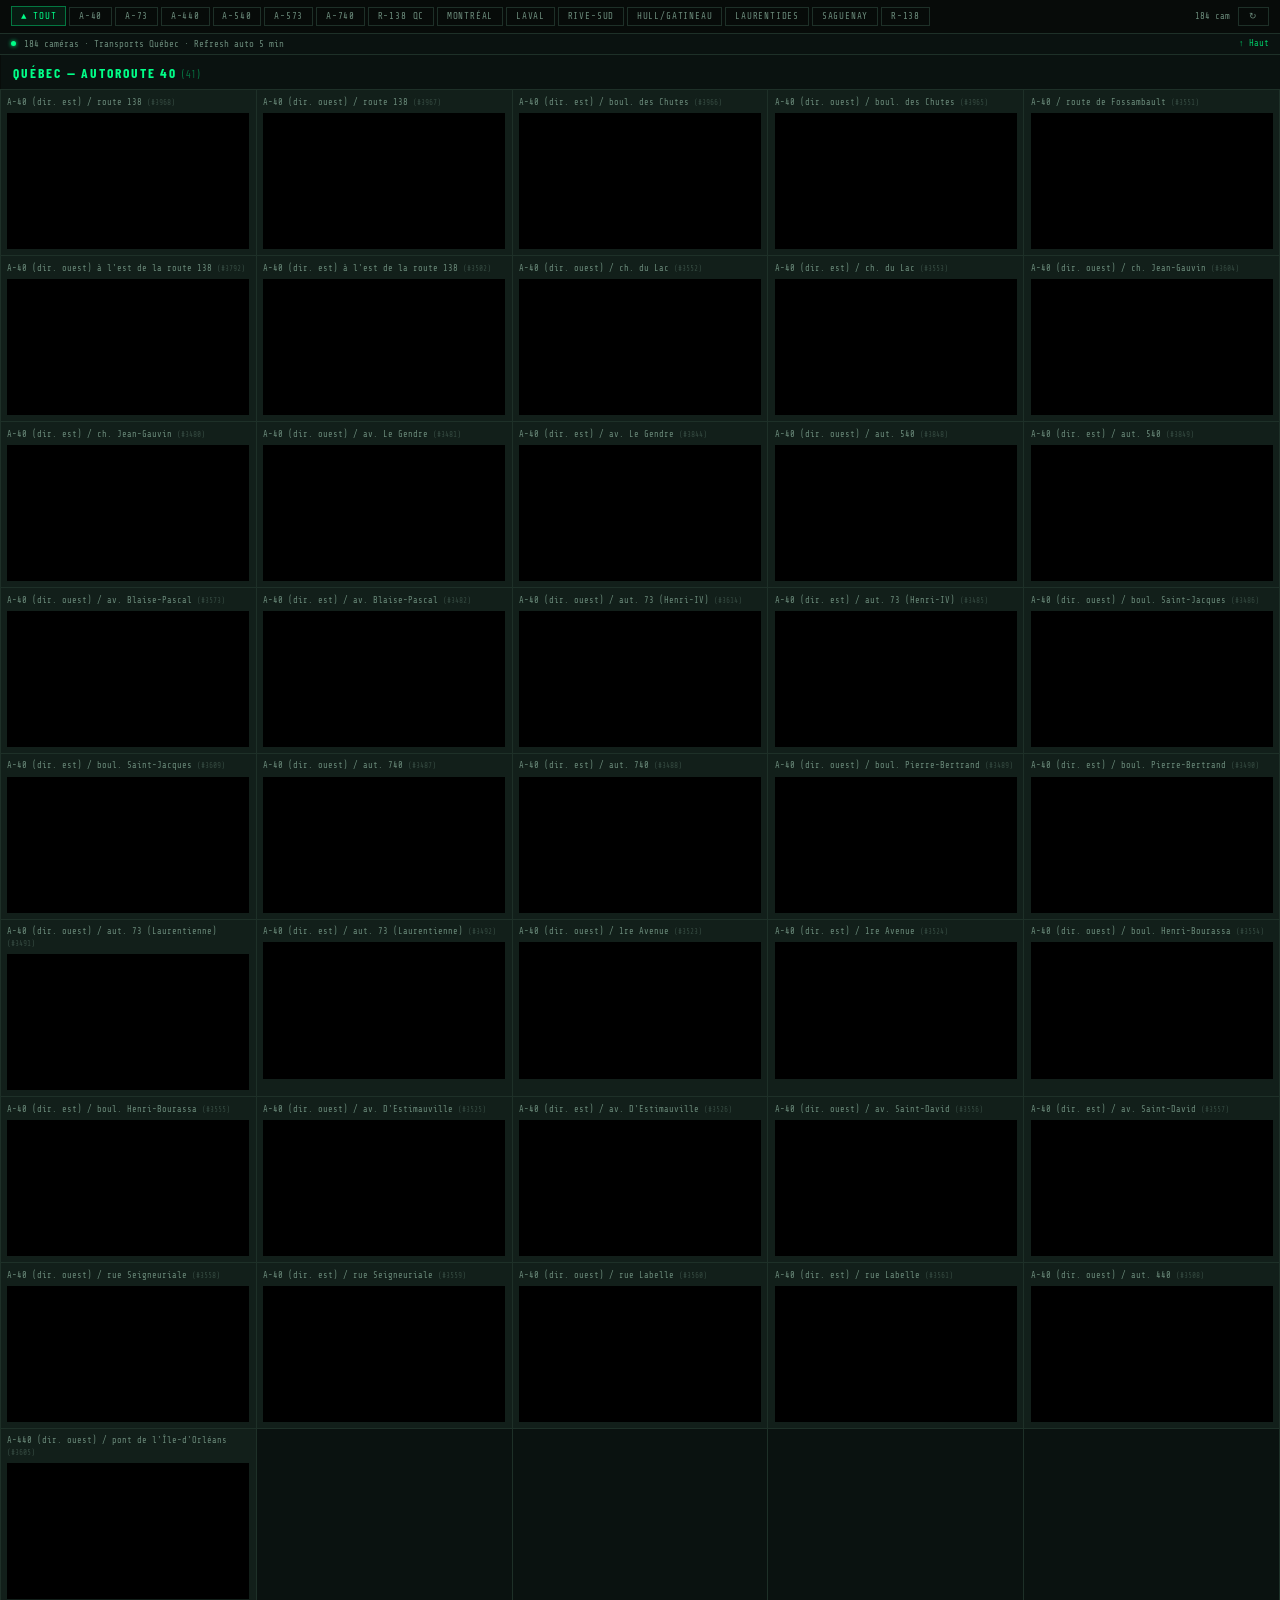
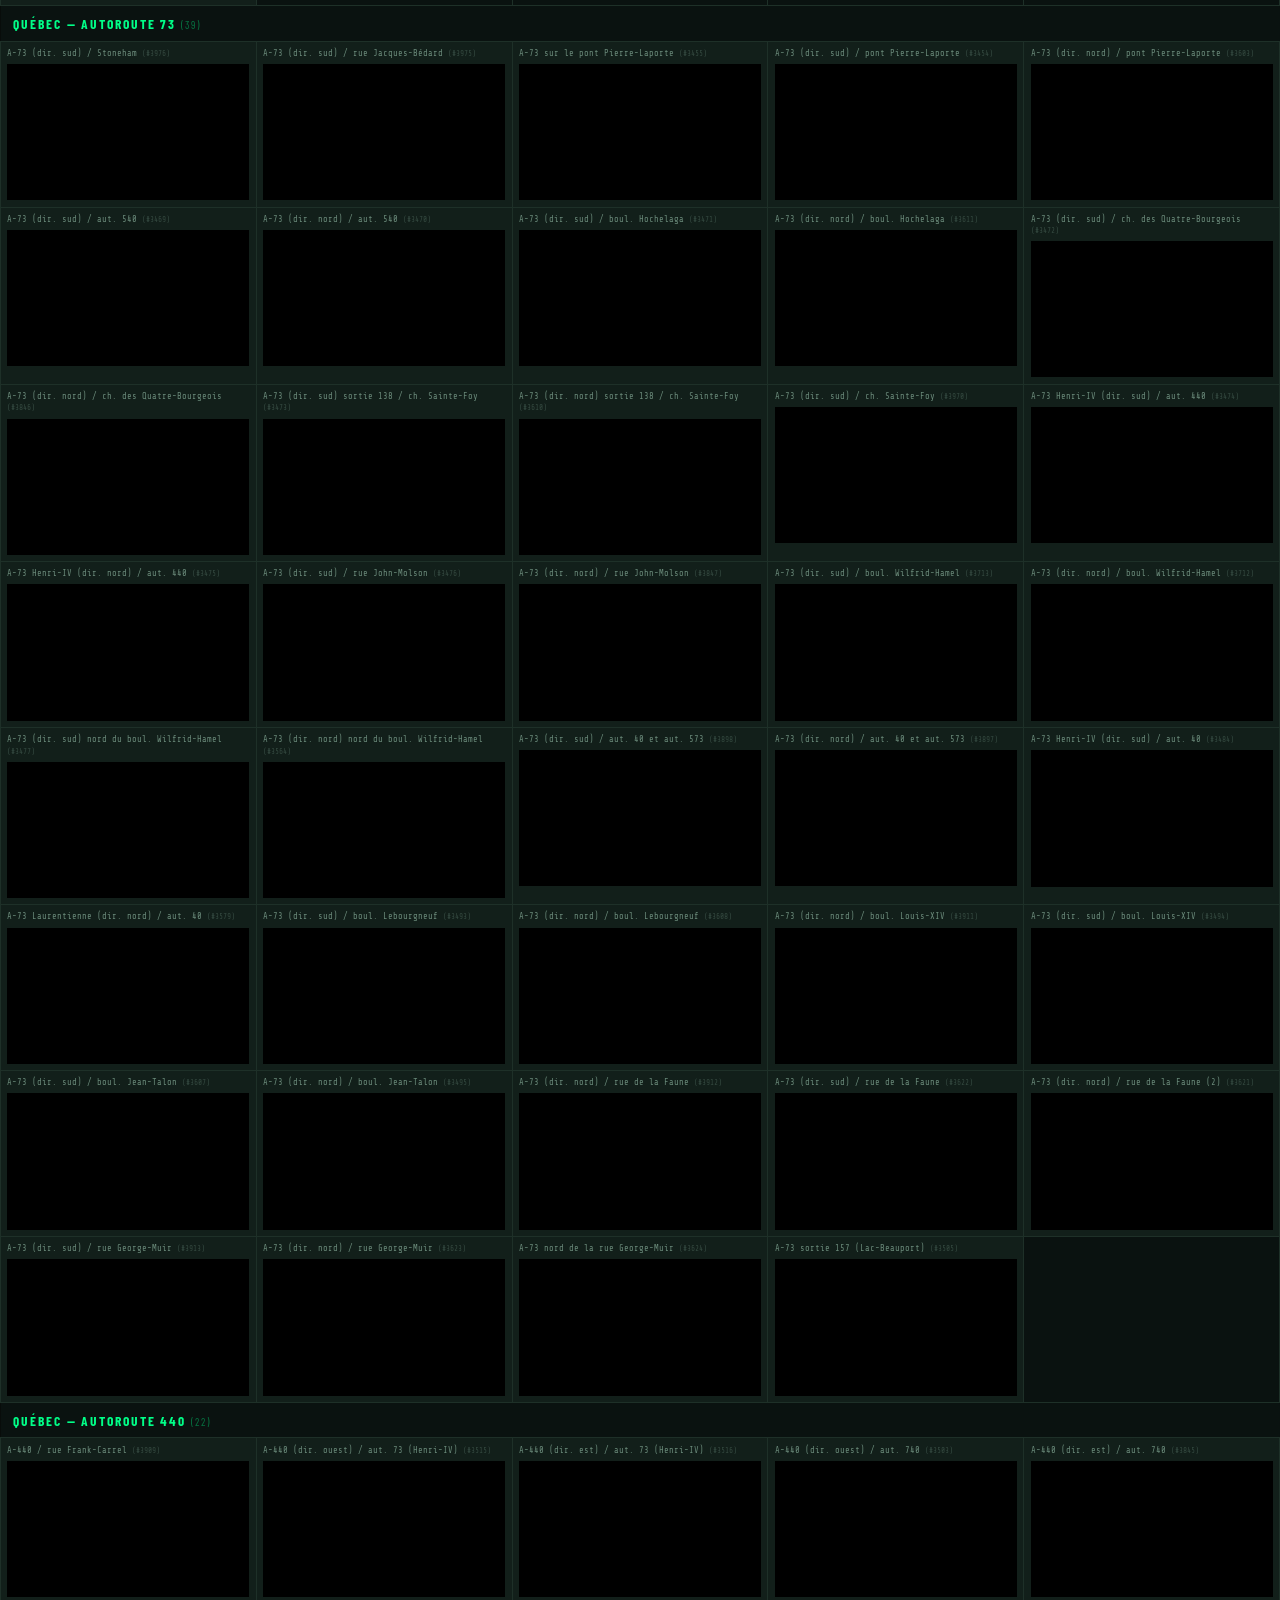
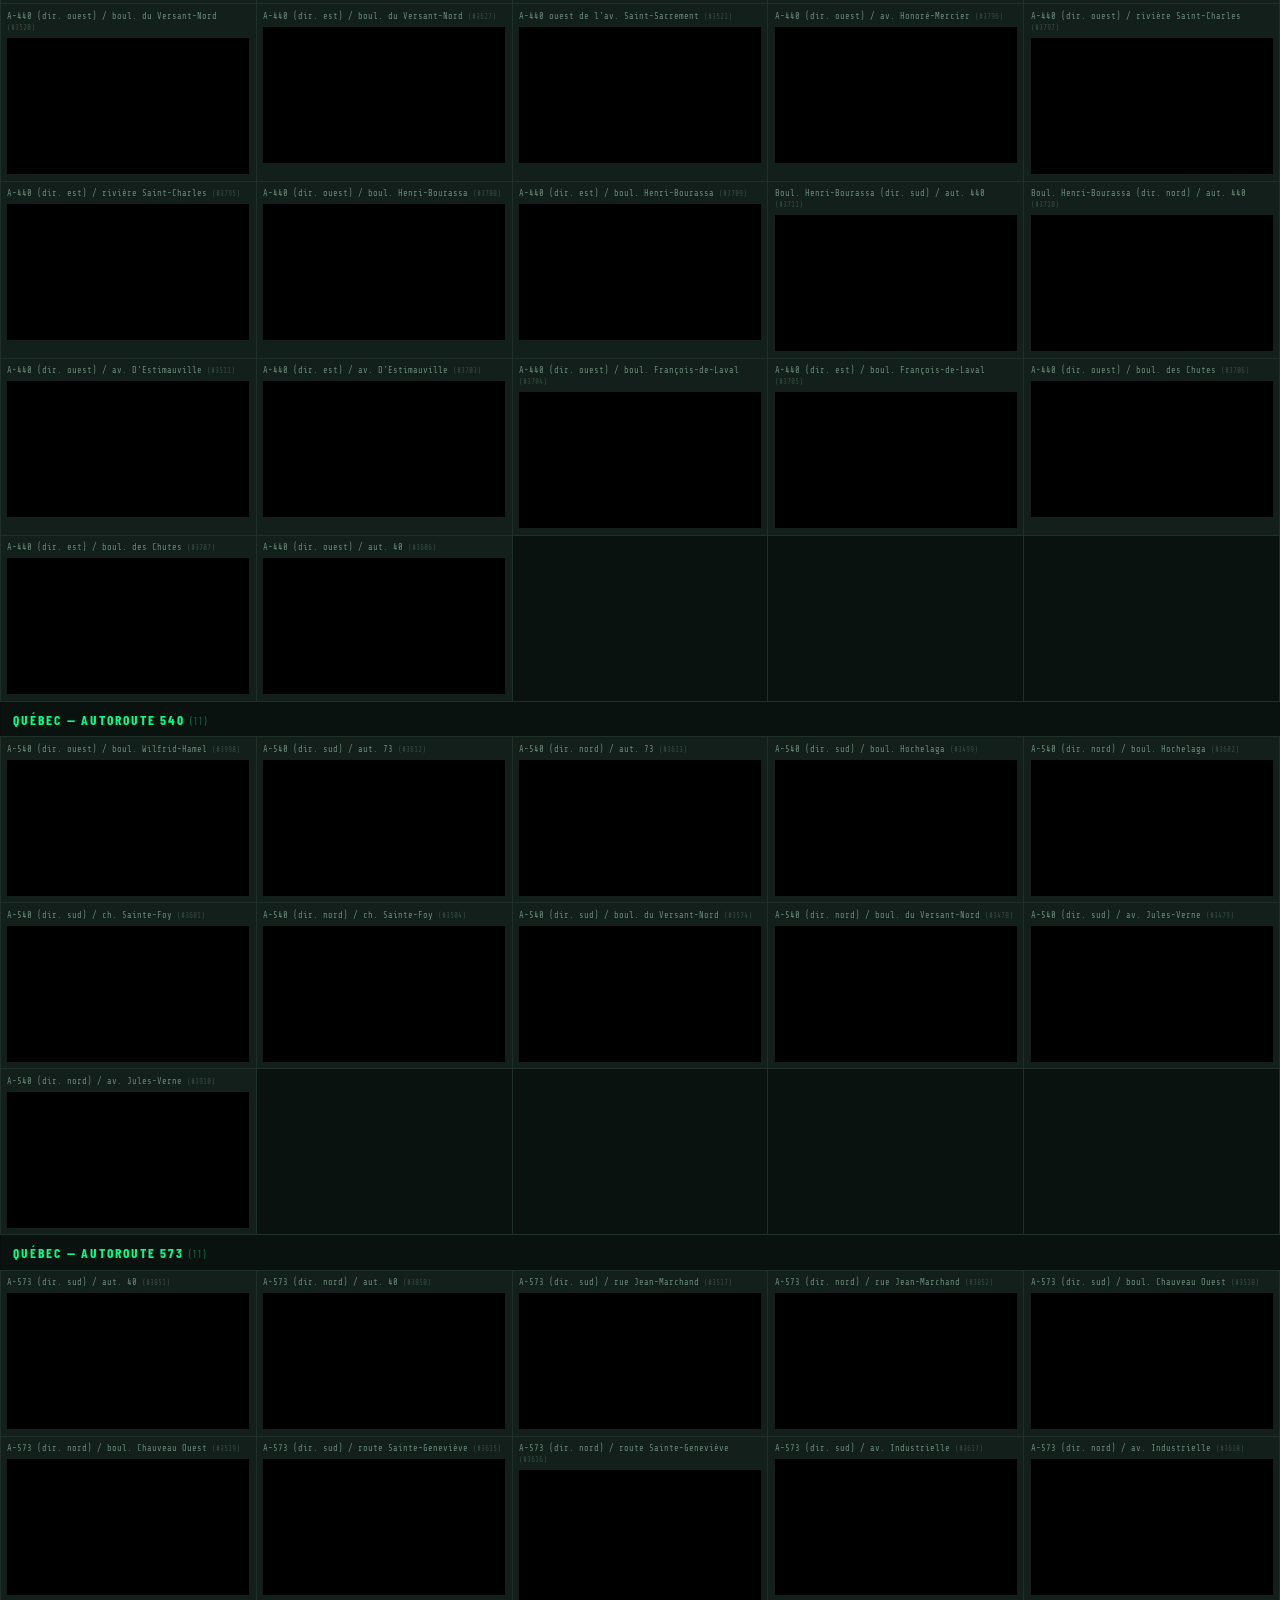
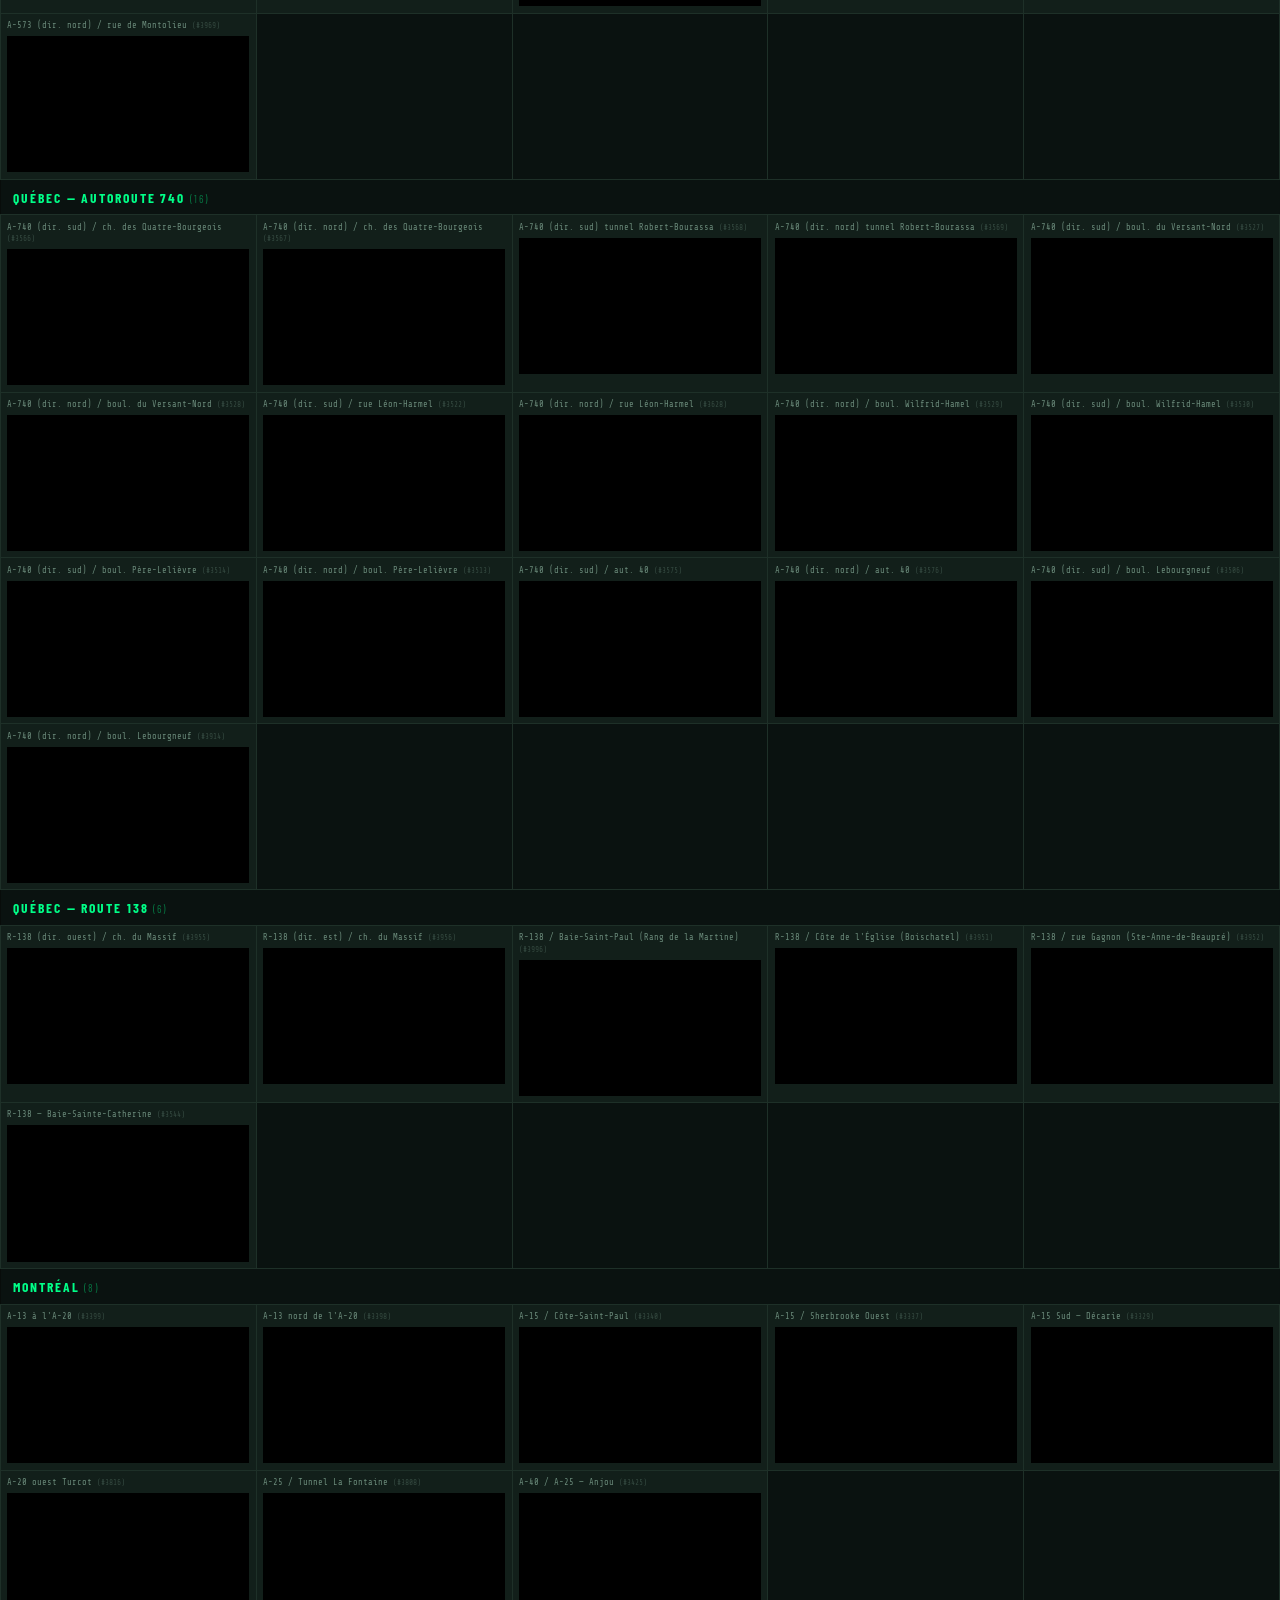
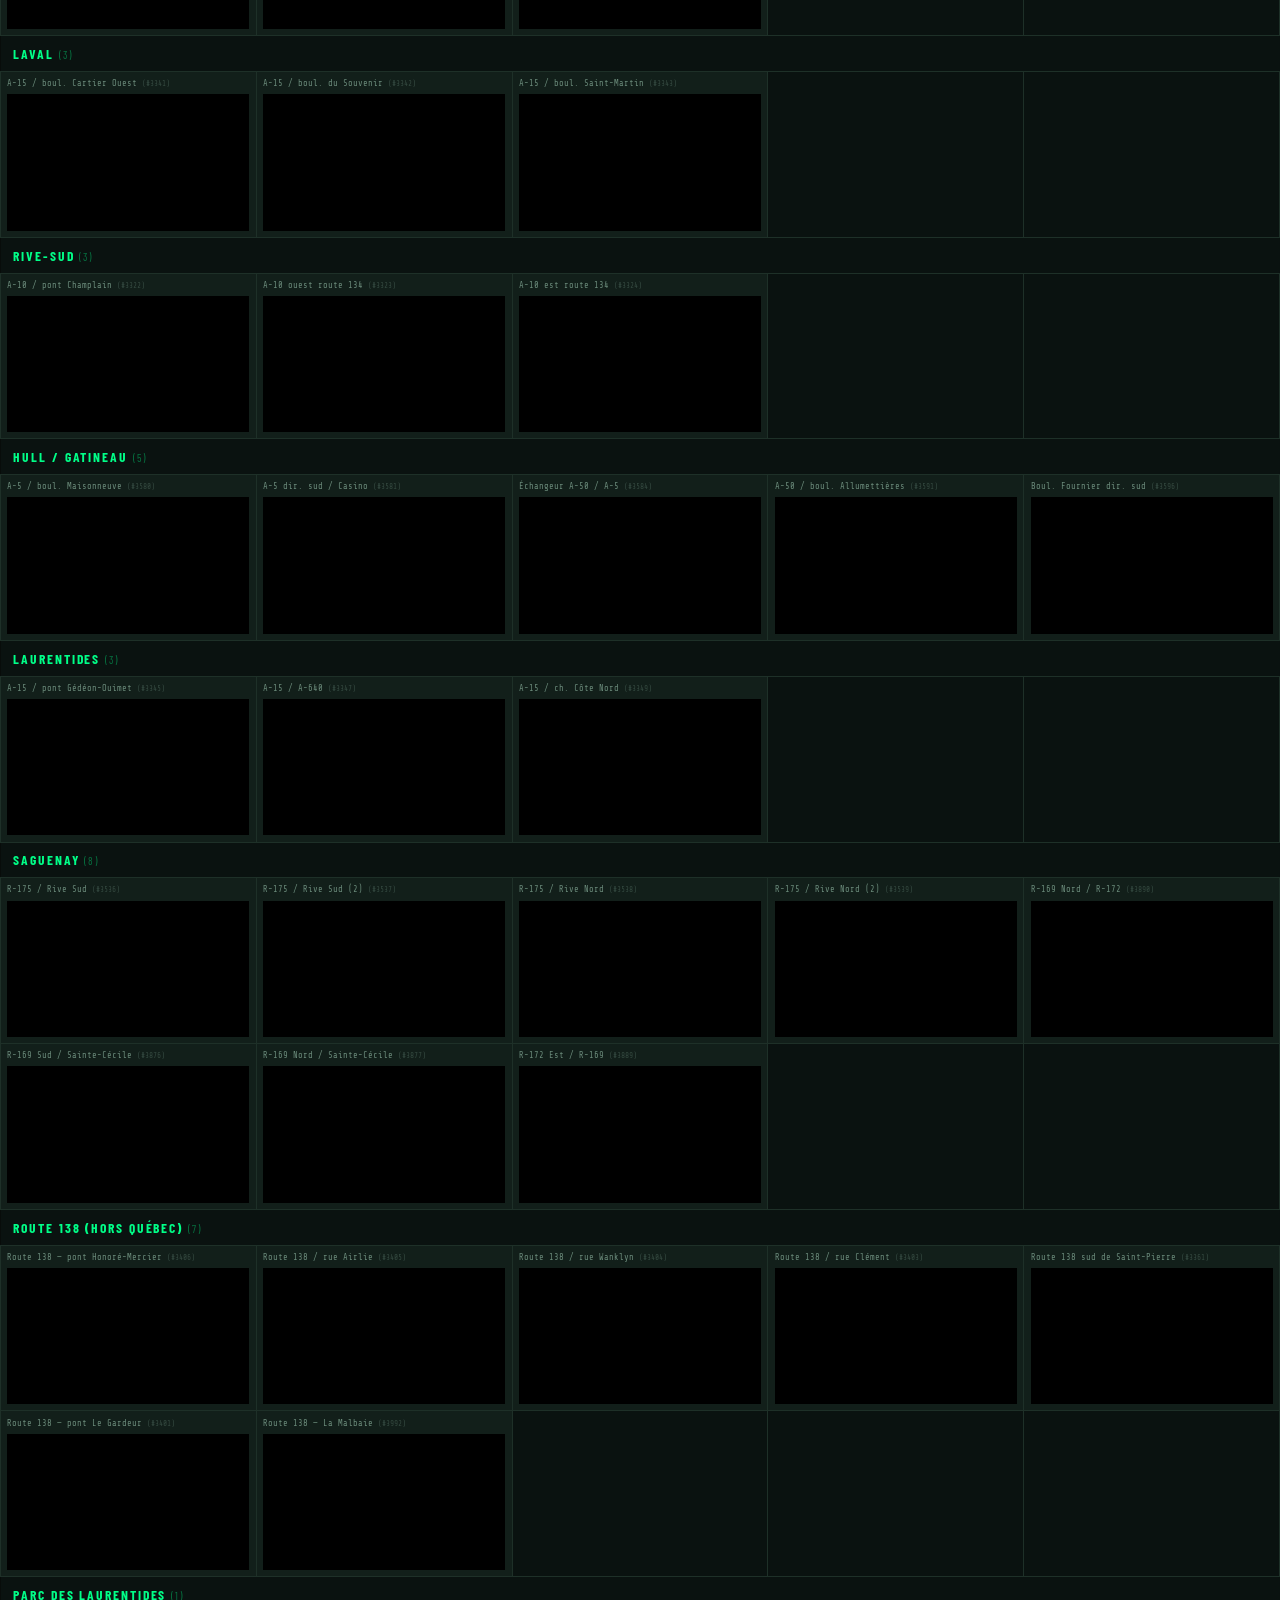
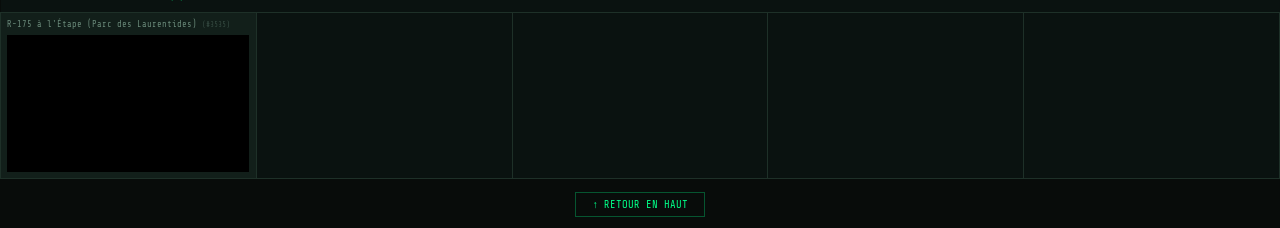
<file: cameras.html>
<!DOCTYPE html>
<html lang="fr">
<head>
<meta charset="UTF-8">
<meta name="viewport" content="width=device-width,initial-scale=1">
<title>Caméras MTQ — ScanQC</title>
<link rel="preconnect" href="https://fonts.googleapis.com">
<link href="https://fonts.googleapis.com/css2?family=Share+Tech+Mono&family=Barlow+Condensed:wght@600;700&display=swap" rel="stylesheet">
<style>
  :root{
    --black:#080c0a;--deep:#0a1210;--panel:#0f1a16;--card:#121f1a;--border:#1e3028;
    --green:#00ff88;--green-dim:#00c866;--green-faint:rgba(0,255,136,0.07);
    --amber:#ffaa00;--red:#ff3344;
    --text:#c8ddd5;--text-dim:#6a8a7a;
    --mono:'Share Tech Mono',monospace;--cond:'Barlow Condensed',sans-serif;
  }
  [data-theme="light"]{
    --black:#ffffff;--deep:#f5f7f6;--panel:#eef2f0;--card:#e8edeb;--border:#c8d8d2;
    --green:#00994d;--green-dim:#007a3d;--green-faint:rgba(0,153,77,0.09);
    --amber:#b37400;--red:#cc1122;--text:#111c17;--text-dim:#3d5c4e;
  }
  *,*::before,*::after{box-sizing:border-box;margin:0;padding:0}
  html,body{background:var(--black);color:var(--text);font-family:var(--cond)}

  .toolbar{position:sticky;top:0;z-index:100;background:rgba(8,12,10,0.97);backdrop-filter:blur(8px);border-bottom:1px solid var(--border);padding:0.4rem 0.7rem;display:flex;align-items:center;flex-wrap:wrap;gap:3px}
  [data-theme="light"] .toolbar{background:rgba(255,255,255,0.97)}
  .fbtn{font-family:var(--mono);font-size:0.57rem;letter-spacing:0.09em;text-transform:uppercase;padding:0.22rem 0.55rem;background:transparent;border:1px solid var(--border);color:var(--text-dim);cursor:pointer;transition:all 0.14s;white-space:nowrap}
  .fbtn:hover{color:var(--green);border-color:rgba(0,255,136,0.3)}
  .fbtn.active{background:var(--green-faint);color:var(--green);border-color:rgba(0,255,136,0.4)}
  .toolbar-right{margin-left:auto;display:flex;align-items:center;gap:0.5rem;flex-shrink:0}
  .rbtn{font-family:var(--mono);font-size:0.57rem;padding:0.22rem 0.65rem;background:transparent;border:1px solid var(--border);color:var(--text-dim);cursor:pointer;transition:all 0.14s}
  .rbtn:hover{color:var(--green);border-color:var(--green)}

  .status{padding:0.28rem 0.7rem;background:var(--deep);border-bottom:1px solid var(--border);font-family:var(--mono);font-size:0.57rem;color:var(--text-dim);display:flex;align-items:center;gap:0.5rem}
  .sdot{width:5px;height:5px;border-radius:50%;background:var(--green);box-shadow:0 0 4px var(--green);flex-shrink:0;animation:blink 1.8s ease-in-out infinite}
  @keyframes blink{0%,100%{opacity:1}50%{opacity:0.3}}

  .cam-table{width:100%;border-collapse:collapse}
  .sec-hdr{font-family:var(--cond);font-size:0.85rem;font-weight:700;letter-spacing:0.14em;text-transform:uppercase;color:var(--green);background:var(--deep);border-bottom:1px solid var(--border);padding:0.55rem 0.8rem}
  .sec-count{font-weight:400;opacity:0.4;font-size:0.68rem}

  .cam-cell{background:var(--card);border:1px solid var(--border);padding:0.4rem;vertical-align:top;width:20%;cursor:pointer;transition:background 0.14s}
  .cam-cell:hover{background:#161f1b}
  [data-theme="light"] .cam-cell{background:#fff}
  [data-theme="light"] .cam-cell:hover{background:#f0f7f4}
  .cam-empty{background:var(--deep);cursor:default}
  [data-theme="light"] .cam-empty{background:#f5f7f6}
  .cam-label{font-family:var(--mono);font-size:0.54rem;color:var(--text-dim);margin-bottom:0.3rem;line-height:1.3}
  .cam-id{color:rgba(106,138,122,0.4);font-size:0.48rem}
  .cam-vid{width:100%;aspect-ratio:16/9;display:block;background:#000}

  .back-top{text-align:center;padding:1.2rem;font-family:var(--mono);font-size:0.65rem}
  .back-top a{color:var(--green);text-decoration:none;border:1px solid rgba(0,255,136,0.3);padding:0.35rem 1rem}
  .back-top a:hover{background:var(--green-faint)}

  .modal-bg{position:fixed;inset:0;z-index:500;background:rgba(0,0,0,0.92);display:flex;align-items:center;justify-content:center;padding:1rem;opacity:0;pointer-events:none;transition:opacity 0.2s}
  .modal-bg.open{opacity:1;pointer-events:all}
  .modal{background:var(--panel);border:1px solid var(--border);max-width:860px;width:100%;transform:translateY(8px);transition:transform 0.22s}
  .modal-bg.open .modal{transform:none}
  [data-theme="light"] .modal{background:#fff}
  .mhdr{display:flex;align-items:center;justify-content:space-between;padding:0.6rem 0.9rem;border-bottom:1px solid var(--border);background:var(--card)}
  [data-theme="light"] .mhdr{background:#f5f7f6}
  .mhdr-title{font-family:var(--cond);font-size:0.95rem;font-weight:700;letter-spacing:0.08em;text-transform:uppercase;color:#fff}
  [data-theme="light"] .mhdr-title{color:#111}
  .mclose{background:none;border:none;color:var(--text-dim);font-size:1rem;cursor:pointer;padding:0.2rem 0.5rem;font-family:var(--mono)}
  .mclose:hover{color:var(--red)}
  .mvid-full{width:100%;aspect-ratio:16/9;background:#000;display:block}
  .mmeta{display:grid;grid-template-columns:repeat(auto-fill,minmax(155px,1fr));gap:1px;background:var(--border);font-family:var(--mono);font-size:0.63rem}
  .mmeta div{background:var(--card);padding:0.4rem 0.7rem;display:flex;flex-direction:column;gap:0.1rem}
  [data-theme="light"] .mmeta div{background:#f5f7f6}
  .mmeta label{font-size:0.5rem;letter-spacing:0.12em;color:var(--text-dim);text-transform:uppercase}
</style>
</head>
<body id="TOP">

<div class="toolbar">
  <button class="fbtn active" onclick="scrollTop(this)">▲ Tout</button>
  <button class="fbtn" onclick="jumpTo('qc-a40',this)">A-40</button>
  <button class="fbtn" onclick="jumpTo('qc-a73',this)">A-73</button>
  <button class="fbtn" onclick="jumpTo('qc-a440',this)">A-440</button>
  <button class="fbtn" onclick="jumpTo('qc-a540',this)">A-540</button>
  <button class="fbtn" onclick="jumpTo('qc-a573',this)">A-573</button>
  <button class="fbtn" onclick="jumpTo('qc-a740',this)">A-740</button>
  <button class="fbtn" onclick="jumpTo('qc-r138',this)">R-138 QC</button>
  <button class="fbtn" onclick="jumpTo('montreal',this)">Montréal</button>
  <button class="fbtn" onclick="jumpTo('laval',this)">Laval</button>
  <button class="fbtn" onclick="jumpTo('rive-sud',this)">Rive-Sud</button>
  <button class="fbtn" onclick="jumpTo('hull',this)">Hull/Gatineau</button>
  <button class="fbtn" onclick="jumpTo('laurentides',this)">Laurentides</button>
  <button class="fbtn" onclick="jumpTo('saguenay',this)">Saguenay</button>
  <button class="fbtn" onclick="jumpTo('route138',this)">R-138</button>
  <div class="toolbar-right">
    <span style="font-family:var(--mono);font-size:0.55rem;color:var(--text-dim)">184 cam</span>
    <button class="rbtn" onclick="doRefresh()">↻</button>
  </div>
</div>

<div class="status">
  <div class="sdot"></div>
  <span id="stmsg">184 caméras · Transports Québec · Refresh auto 5 min</span>
  <a href="#TOP" style="margin-left:auto;font-family:var(--mono);font-size:0.55rem;color:var(--green-dim);text-decoration:none">↑ Haut</a>
</div>

<table class="cam-table">
<tr><td colspan="5" class="sec-hdr" id="sec-qc-a40">Québec — Autoroute 40 <span class="sec-count">(41)</span></td></tr>
<tr>
  <td class="cam-cell" onclick="openCam(3968,'A-40 (dir. est) / route 138')" title="A-40 (dir. est) / route 138 (#3968)">
    <div class="cam-label">A-40 (dir. est) / route 138 <span class="cam-id">(#3968)</span></div>
    <video class="cam-vid" autoplay muted loop playsinline>
      <source src="https://www.quebec511.info/diffusion/fr/camera/camera.ashx?format=mp4&id=3968" type="video/mp4">
    </video>
  </td>
  <td class="cam-cell" onclick="openCam(3967,'A-40 (dir. ouest) / route 138')" title="A-40 (dir. ouest) / route 138 (#3967)">
    <div class="cam-label">A-40 (dir. ouest) / route 138 <span class="cam-id">(#3967)</span></div>
    <video class="cam-vid" autoplay muted loop playsinline>
      <source src="https://www.quebec511.info/diffusion/fr/camera/camera.ashx?format=mp4&id=3967" type="video/mp4">
    </video>
  </td>
  <td class="cam-cell" onclick="openCam(3966,'A-40 (dir. est) / boul. des Chutes')" title="A-40 (dir. est) / boul. des Chutes (#3966)">
    <div class="cam-label">A-40 (dir. est) / boul. des Chutes <span class="cam-id">(#3966)</span></div>
    <video class="cam-vid" autoplay muted loop playsinline>
      <source src="https://www.quebec511.info/diffusion/fr/camera/camera.ashx?format=mp4&id=3966" type="video/mp4">
    </video>
  </td>
  <td class="cam-cell" onclick="openCam(3965,'A-40 (dir. ouest) / boul. des Chutes')" title="A-40 (dir. ouest) / boul. des Chutes (#3965)">
    <div class="cam-label">A-40 (dir. ouest) / boul. des Chutes <span class="cam-id">(#3965)</span></div>
    <video class="cam-vid" autoplay muted loop playsinline>
      <source src="https://www.quebec511.info/diffusion/fr/camera/camera.ashx?format=mp4&id=3965" type="video/mp4">
    </video>
  </td>
  <td class="cam-cell" onclick="openCam(3551,'A-40 / route de Fossambault')" title="A-40 / route de Fossambault (#3551)">
    <div class="cam-label">A-40 / route de Fossambault <span class="cam-id">(#3551)</span></div>
    <video class="cam-vid" autoplay muted loop playsinline>
      <source src="https://www.quebec511.info/diffusion/fr/camera/camera.ashx?format=mp4&id=3551" type="video/mp4">
    </video>
  </td>
</tr>
<tr>
  <td class="cam-cell" onclick="openCam(3792,'A-40 (dir. ouest) à l\'est de la route 138')" title="A-40 (dir. ouest) à l'est de la route 138 (#3792)">
    <div class="cam-label">A-40 (dir. ouest) à l'est de la route 138 <span class="cam-id">(#3792)</span></div>
    <video class="cam-vid" autoplay muted loop playsinline>
      <source src="https://www.quebec511.info/diffusion/fr/camera/camera.ashx?format=mp4&id=3792" type="video/mp4">
    </video>
  </td>
  <td class="cam-cell" onclick="openCam(3502,'A-40 (dir. est) à l\'est de la route 138')" title="A-40 (dir. est) à l'est de la route 138 (#3502)">
    <div class="cam-label">A-40 (dir. est) à l'est de la route 138 <span class="cam-id">(#3502)</span></div>
    <video class="cam-vid" autoplay muted loop playsinline>
      <source src="https://www.quebec511.info/diffusion/fr/camera/camera.ashx?format=mp4&id=3502" type="video/mp4">
    </video>
  </td>
  <td class="cam-cell" onclick="openCam(3552,'A-40 (dir. ouest) / ch. du Lac')" title="A-40 (dir. ouest) / ch. du Lac (#3552)">
    <div class="cam-label">A-40 (dir. ouest) / ch. du Lac <span class="cam-id">(#3552)</span></div>
    <video class="cam-vid" autoplay muted loop playsinline>
      <source src="https://www.quebec511.info/diffusion/fr/camera/camera.ashx?format=mp4&id=3552" type="video/mp4">
    </video>
  </td>
  <td class="cam-cell" onclick="openCam(3553,'A-40 (dir. est) / ch. du Lac')" title="A-40 (dir. est) / ch. du Lac (#3553)">
    <div class="cam-label">A-40 (dir. est) / ch. du Lac <span class="cam-id">(#3553)</span></div>
    <video class="cam-vid" autoplay muted loop playsinline>
      <source src="https://www.quebec511.info/diffusion/fr/camera/camera.ashx?format=mp4&id=3553" type="video/mp4">
    </video>
  </td>
  <td class="cam-cell" onclick="openCam(3604,'A-40 (dir. ouest) / ch. Jean-Gauvin')" title="A-40 (dir. ouest) / ch. Jean-Gauvin (#3604)">
    <div class="cam-label">A-40 (dir. ouest) / ch. Jean-Gauvin <span class="cam-id">(#3604)</span></div>
    <video class="cam-vid" autoplay muted loop playsinline>
      <source src="https://www.quebec511.info/diffusion/fr/camera/camera.ashx?format=mp4&id=3604" type="video/mp4">
    </video>
  </td>
</tr>
<tr>
  <td class="cam-cell" onclick="openCam(3480,'A-40 (dir. est) / ch. Jean-Gauvin')" title="A-40 (dir. est) / ch. Jean-Gauvin (#3480)">
    <div class="cam-label">A-40 (dir. est) / ch. Jean-Gauvin <span class="cam-id">(#3480)</span></div>
    <video class="cam-vid" autoplay muted loop playsinline>
      <source src="https://www.quebec511.info/diffusion/fr/camera/camera.ashx?format=mp4&id=3480" type="video/mp4">
    </video>
  </td>
  <td class="cam-cell" onclick="openCam(3481,'A-40 (dir. ouest) / av. Le Gendre')" title="A-40 (dir. ouest) / av. Le Gendre (#3481)">
    <div class="cam-label">A-40 (dir. ouest) / av. Le Gendre <span class="cam-id">(#3481)</span></div>
    <video class="cam-vid" autoplay muted loop playsinline>
      <source src="https://www.quebec511.info/diffusion/fr/camera/camera.ashx?format=mp4&id=3481" type="video/mp4">
    </video>
  </td>
  <td class="cam-cell" onclick="openCam(3844,'A-40 (dir. est) / av. Le Gendre')" title="A-40 (dir. est) / av. Le Gendre (#3844)">
    <div class="cam-label">A-40 (dir. est) / av. Le Gendre <span class="cam-id">(#3844)</span></div>
    <video class="cam-vid" autoplay muted loop playsinline>
      <source src="https://www.quebec511.info/diffusion/fr/camera/camera.ashx?format=mp4&id=3844" type="video/mp4">
    </video>
  </td>
  <td class="cam-cell" onclick="openCam(3848,'A-40 (dir. ouest) / aut. 540')" title="A-40 (dir. ouest) / aut. 540 (#3848)">
    <div class="cam-label">A-40 (dir. ouest) / aut. 540 <span class="cam-id">(#3848)</span></div>
    <video class="cam-vid" autoplay muted loop playsinline>
      <source src="https://www.quebec511.info/diffusion/fr/camera/camera.ashx?format=mp4&id=3848" type="video/mp4">
    </video>
  </td>
  <td class="cam-cell" onclick="openCam(3849,'A-40 (dir. est) / aut. 540')" title="A-40 (dir. est) / aut. 540 (#3849)">
    <div class="cam-label">A-40 (dir. est) / aut. 540 <span class="cam-id">(#3849)</span></div>
    <video class="cam-vid" autoplay muted loop playsinline>
      <source src="https://www.quebec511.info/diffusion/fr/camera/camera.ashx?format=mp4&id=3849" type="video/mp4">
    </video>
  </td>
</tr>
<tr>
  <td class="cam-cell" onclick="openCam(3573,'A-40 (dir. ouest) / av. Blaise-Pascal')" title="A-40 (dir. ouest) / av. Blaise-Pascal (#3573)">
    <div class="cam-label">A-40 (dir. ouest) / av. Blaise-Pascal <span class="cam-id">(#3573)</span></div>
    <video class="cam-vid" autoplay muted loop playsinline>
      <source src="https://www.quebec511.info/diffusion/fr/camera/camera.ashx?format=mp4&id=3573" type="video/mp4">
    </video>
  </td>
  <td class="cam-cell" onclick="openCam(3482,'A-40 (dir. est) / av. Blaise-Pascal')" title="A-40 (dir. est) / av. Blaise-Pascal (#3482)">
    <div class="cam-label">A-40 (dir. est) / av. Blaise-Pascal <span class="cam-id">(#3482)</span></div>
    <video class="cam-vid" autoplay muted loop playsinline>
      <source src="https://www.quebec511.info/diffusion/fr/camera/camera.ashx?format=mp4&id=3482" type="video/mp4">
    </video>
  </td>
  <td class="cam-cell" onclick="openCam(3614,'A-40 (dir. ouest) / aut. 73 (Henri-IV)')" title="A-40 (dir. ouest) / aut. 73 (Henri-IV) (#3614)">
    <div class="cam-label">A-40 (dir. ouest) / aut. 73 (Henri-IV) <span class="cam-id">(#3614)</span></div>
    <video class="cam-vid" autoplay muted loop playsinline>
      <source src="https://www.quebec511.info/diffusion/fr/camera/camera.ashx?format=mp4&id=3614" type="video/mp4">
    </video>
  </td>
  <td class="cam-cell" onclick="openCam(3485,'A-40 (dir. est) / aut. 73 (Henri-IV)')" title="A-40 (dir. est) / aut. 73 (Henri-IV) (#3485)">
    <div class="cam-label">A-40 (dir. est) / aut. 73 (Henri-IV) <span class="cam-id">(#3485)</span></div>
    <video class="cam-vid" autoplay muted loop playsinline>
      <source src="https://www.quebec511.info/diffusion/fr/camera/camera.ashx?format=mp4&id=3485" type="video/mp4">
    </video>
  </td>
  <td class="cam-cell" onclick="openCam(3486,'A-40 (dir. ouest) / boul. Saint-Jacques')" title="A-40 (dir. ouest) / boul. Saint-Jacques (#3486)">
    <div class="cam-label">A-40 (dir. ouest) / boul. Saint-Jacques <span class="cam-id">(#3486)</span></div>
    <video class="cam-vid" autoplay muted loop playsinline>
      <source src="https://www.quebec511.info/diffusion/fr/camera/camera.ashx?format=mp4&id=3486" type="video/mp4">
    </video>
  </td>
</tr>
<tr>
  <td class="cam-cell" onclick="openCam(3609,'A-40 (dir. est) / boul. Saint-Jacques')" title="A-40 (dir. est) / boul. Saint-Jacques (#3609)">
    <div class="cam-label">A-40 (dir. est) / boul. Saint-Jacques <span class="cam-id">(#3609)</span></div>
    <video class="cam-vid" autoplay muted loop playsinline>
      <source src="https://www.quebec511.info/diffusion/fr/camera/camera.ashx?format=mp4&id=3609" type="video/mp4">
    </video>
  </td>
  <td class="cam-cell" onclick="openCam(3487,'A-40 (dir. ouest) / aut. 740')" title="A-40 (dir. ouest) / aut. 740 (#3487)">
    <div class="cam-label">A-40 (dir. ouest) / aut. 740 <span class="cam-id">(#3487)</span></div>
    <video class="cam-vid" autoplay muted loop playsinline>
      <source src="https://www.quebec511.info/diffusion/fr/camera/camera.ashx?format=mp4&id=3487" type="video/mp4">
    </video>
  </td>
  <td class="cam-cell" onclick="openCam(3488,'A-40 (dir. est) / aut. 740')" title="A-40 (dir. est) / aut. 740 (#3488)">
    <div class="cam-label">A-40 (dir. est) / aut. 740 <span class="cam-id">(#3488)</span></div>
    <video class="cam-vid" autoplay muted loop playsinline>
      <source src="https://www.quebec511.info/diffusion/fr/camera/camera.ashx?format=mp4&id=3488" type="video/mp4">
    </video>
  </td>
  <td class="cam-cell" onclick="openCam(3489,'A-40 (dir. ouest) / boul. Pierre-Bertrand')" title="A-40 (dir. ouest) / boul. Pierre-Bertrand (#3489)">
    <div class="cam-label">A-40 (dir. ouest) / boul. Pierre-Bertrand <span class="cam-id">(#3489)</span></div>
    <video class="cam-vid" autoplay muted loop playsinline>
      <source src="https://www.quebec511.info/diffusion/fr/camera/camera.ashx?format=mp4&id=3489" type="video/mp4">
    </video>
  </td>
  <td class="cam-cell" onclick="openCam(3490,'A-40 (dir. est) / boul. Pierre-Bertrand')" title="A-40 (dir. est) / boul. Pierre-Bertrand (#3490)">
    <div class="cam-label">A-40 (dir. est) / boul. Pierre-Bertrand <span class="cam-id">(#3490)</span></div>
    <video class="cam-vid" autoplay muted loop playsinline>
      <source src="https://www.quebec511.info/diffusion/fr/camera/camera.ashx?format=mp4&id=3490" type="video/mp4">
    </video>
  </td>
</tr>
<tr>
  <td class="cam-cell" onclick="openCam(3491,'A-40 (dir. ouest) / aut. 73 (Laurentienne)')" title="A-40 (dir. ouest) / aut. 73 (Laurentienne) (#3491)">
    <div class="cam-label">A-40 (dir. ouest) / aut. 73 (Laurentienne) <span class="cam-id">(#3491)</span></div>
    <video class="cam-vid" autoplay muted loop playsinline>
      <source src="https://www.quebec511.info/diffusion/fr/camera/camera.ashx?format=mp4&id=3491" type="video/mp4">
    </video>
  </td>
  <td class="cam-cell" onclick="openCam(3492,'A-40 (dir. est) / aut. 73 (Laurentienne)')" title="A-40 (dir. est) / aut. 73 (Laurentienne) (#3492)">
    <div class="cam-label">A-40 (dir. est) / aut. 73 (Laurentienne) <span class="cam-id">(#3492)</span></div>
    <video class="cam-vid" autoplay muted loop playsinline>
      <source src="https://www.quebec511.info/diffusion/fr/camera/camera.ashx?format=mp4&id=3492" type="video/mp4">
    </video>
  </td>
  <td class="cam-cell" onclick="openCam(3523,'A-40 (dir. ouest) / 1re Avenue')" title="A-40 (dir. ouest) / 1re Avenue (#3523)">
    <div class="cam-label">A-40 (dir. ouest) / 1re Avenue <span class="cam-id">(#3523)</span></div>
    <video class="cam-vid" autoplay muted loop playsinline>
      <source src="https://www.quebec511.info/diffusion/fr/camera/camera.ashx?format=mp4&id=3523" type="video/mp4">
    </video>
  </td>
  <td class="cam-cell" onclick="openCam(3524,'A-40 (dir. est) / 1re Avenue')" title="A-40 (dir. est) / 1re Avenue (#3524)">
    <div class="cam-label">A-40 (dir. est) / 1re Avenue <span class="cam-id">(#3524)</span></div>
    <video class="cam-vid" autoplay muted loop playsinline>
      <source src="https://www.quebec511.info/diffusion/fr/camera/camera.ashx?format=mp4&id=3524" type="video/mp4">
    </video>
  </td>
  <td class="cam-cell" onclick="openCam(3554,'A-40 (dir. ouest) / boul. Henri-Bourassa')" title="A-40 (dir. ouest) / boul. Henri-Bourassa (#3554)">
    <div class="cam-label">A-40 (dir. ouest) / boul. Henri-Bourassa <span class="cam-id">(#3554)</span></div>
    <video class="cam-vid" autoplay muted loop playsinline>
      <source src="https://www.quebec511.info/diffusion/fr/camera/camera.ashx?format=mp4&id=3554" type="video/mp4">
    </video>
  </td>
</tr>
<tr>
  <td class="cam-cell" onclick="openCam(3555,'A-40 (dir. est) / boul. Henri-Bourassa')" title="A-40 (dir. est) / boul. Henri-Bourassa (#3555)">
    <div class="cam-label">A-40 (dir. est) / boul. Henri-Bourassa <span class="cam-id">(#3555)</span></div>
    <video class="cam-vid" autoplay muted loop playsinline>
      <source src="https://www.quebec511.info/diffusion/fr/camera/camera.ashx?format=mp4&id=3555" type="video/mp4">
    </video>
  </td>
  <td class="cam-cell" onclick="openCam(3525,'A-40 (dir. ouest) / av. D\'Estimauville')" title="A-40 (dir. ouest) / av. D'Estimauville (#3525)">
    <div class="cam-label">A-40 (dir. ouest) / av. D'Estimauville <span class="cam-id">(#3525)</span></div>
    <video class="cam-vid" autoplay muted loop playsinline>
      <source src="https://www.quebec511.info/diffusion/fr/camera/camera.ashx?format=mp4&id=3525" type="video/mp4">
    </video>
  </td>
  <td class="cam-cell" onclick="openCam(3526,'A-40 (dir. est) / av. D\'Estimauville')" title="A-40 (dir. est) / av. D'Estimauville (#3526)">
    <div class="cam-label">A-40 (dir. est) / av. D'Estimauville <span class="cam-id">(#3526)</span></div>
    <video class="cam-vid" autoplay muted loop playsinline>
      <source src="https://www.quebec511.info/diffusion/fr/camera/camera.ashx?format=mp4&id=3526" type="video/mp4">
    </video>
  </td>
  <td class="cam-cell" onclick="openCam(3556,'A-40 (dir. ouest) / av. Saint-David')" title="A-40 (dir. ouest) / av. Saint-David (#3556)">
    <div class="cam-label">A-40 (dir. ouest) / av. Saint-David <span class="cam-id">(#3556)</span></div>
    <video class="cam-vid" autoplay muted loop playsinline>
      <source src="https://www.quebec511.info/diffusion/fr/camera/camera.ashx?format=mp4&id=3556" type="video/mp4">
    </video>
  </td>
  <td class="cam-cell" onclick="openCam(3557,'A-40 (dir. est) / av. Saint-David')" title="A-40 (dir. est) / av. Saint-David (#3557)">
    <div class="cam-label">A-40 (dir. est) / av. Saint-David <span class="cam-id">(#3557)</span></div>
    <video class="cam-vid" autoplay muted loop playsinline>
      <source src="https://www.quebec511.info/diffusion/fr/camera/camera.ashx?format=mp4&id=3557" type="video/mp4">
    </video>
  </td>
</tr>
<tr>
  <td class="cam-cell" onclick="openCam(3558,'A-40 (dir. ouest) / rue Seigneuriale')" title="A-40 (dir. ouest) / rue Seigneuriale (#3558)">
    <div class="cam-label">A-40 (dir. ouest) / rue Seigneuriale <span class="cam-id">(#3558)</span></div>
    <video class="cam-vid" autoplay muted loop playsinline>
      <source src="https://www.quebec511.info/diffusion/fr/camera/camera.ashx?format=mp4&id=3558" type="video/mp4">
    </video>
  </td>
  <td class="cam-cell" onclick="openCam(3559,'A-40 (dir. est) / rue Seigneuriale')" title="A-40 (dir. est) / rue Seigneuriale (#3559)">
    <div class="cam-label">A-40 (dir. est) / rue Seigneuriale <span class="cam-id">(#3559)</span></div>
    <video class="cam-vid" autoplay muted loop playsinline>
      <source src="https://www.quebec511.info/diffusion/fr/camera/camera.ashx?format=mp4&id=3559" type="video/mp4">
    </video>
  </td>
  <td class="cam-cell" onclick="openCam(3560,'A-40 (dir. ouest) / rue Labelle')" title="A-40 (dir. ouest) / rue Labelle (#3560)">
    <div class="cam-label">A-40 (dir. ouest) / rue Labelle <span class="cam-id">(#3560)</span></div>
    <video class="cam-vid" autoplay muted loop playsinline>
      <source src="https://www.quebec511.info/diffusion/fr/camera/camera.ashx?format=mp4&id=3560" type="video/mp4">
    </video>
  </td>
  <td class="cam-cell" onclick="openCam(3561,'A-40 (dir. est) / rue Labelle')" title="A-40 (dir. est) / rue Labelle (#3561)">
    <div class="cam-label">A-40 (dir. est) / rue Labelle <span class="cam-id">(#3561)</span></div>
    <video class="cam-vid" autoplay muted loop playsinline>
      <source src="https://www.quebec511.info/diffusion/fr/camera/camera.ashx?format=mp4&id=3561" type="video/mp4">
    </video>
  </td>
  <td class="cam-cell" onclick="openCam(3508,'A-40 (dir. ouest) / aut. 440')" title="A-40 (dir. ouest) / aut. 440 (#3508)">
    <div class="cam-label">A-40 (dir. ouest) / aut. 440 <span class="cam-id">(#3508)</span></div>
    <video class="cam-vid" autoplay muted loop playsinline>
      <source src="https://www.quebec511.info/diffusion/fr/camera/camera.ashx?format=mp4&id=3508" type="video/mp4">
    </video>
  </td>
</tr>
<tr>
  <td class="cam-cell" onclick="openCam(3605,'A-440 (dir. ouest) / pont de l\'Île-d\'Orléans')" title="A-440 (dir. ouest) / pont de l'Île-d'Orléans (#3605)">
    <div class="cam-label">A-440 (dir. ouest) / pont de l'Île-d'Orléans <span class="cam-id">(#3605)</span></div>
    <video class="cam-vid" autoplay muted loop playsinline>
      <source src="https://www.quebec511.info/diffusion/fr/camera/camera.ashx?format=mp4&id=3605" type="video/mp4">
    </video>
  </td>
  <td class="cam-cell cam-empty"></td>
  <td class="cam-cell cam-empty"></td>
  <td class="cam-cell cam-empty"></td>
  <td class="cam-cell cam-empty"></td>
</tr>
<tr><td colspan="5" class="sec-hdr" id="sec-qc-a73">Québec — Autoroute 73 <span class="sec-count">(39)</span></td></tr>
<tr>
  <td class="cam-cell" onclick="openCam(3976,'A-73 (dir. sud) / Stoneham')" title="A-73 (dir. sud) / Stoneham (#3976)">
    <div class="cam-label">A-73 (dir. sud) / Stoneham <span class="cam-id">(#3976)</span></div>
    <video class="cam-vid" autoplay muted loop playsinline>
      <source src="https://www.quebec511.info/diffusion/fr/camera/camera.ashx?format=mp4&id=3976" type="video/mp4">
    </video>
  </td>
  <td class="cam-cell" onclick="openCam(3975,'A-73 (dir. sud) / rue Jacques-Bédard')" title="A-73 (dir. sud) / rue Jacques-Bédard (#3975)">
    <div class="cam-label">A-73 (dir. sud) / rue Jacques-Bédard <span class="cam-id">(#3975)</span></div>
    <video class="cam-vid" autoplay muted loop playsinline>
      <source src="https://www.quebec511.info/diffusion/fr/camera/camera.ashx?format=mp4&id=3975" type="video/mp4">
    </video>
  </td>
  <td class="cam-cell" onclick="openCam(3455,'A-73 sur le pont Pierre-Laporte')" title="A-73 sur le pont Pierre-Laporte (#3455)">
    <div class="cam-label">A-73 sur le pont Pierre-Laporte <span class="cam-id">(#3455)</span></div>
    <video class="cam-vid" autoplay muted loop playsinline>
      <source src="https://www.quebec511.info/diffusion/fr/camera/camera.ashx?format=mp4&id=3455" type="video/mp4">
    </video>
  </td>
  <td class="cam-cell" onclick="openCam(3454,'A-73 (dir. sud) / pont Pierre-Laporte')" title="A-73 (dir. sud) / pont Pierre-Laporte (#3454)">
    <div class="cam-label">A-73 (dir. sud) / pont Pierre-Laporte <span class="cam-id">(#3454)</span></div>
    <video class="cam-vid" autoplay muted loop playsinline>
      <source src="https://www.quebec511.info/diffusion/fr/camera/camera.ashx?format=mp4&id=3454" type="video/mp4">
    </video>
  </td>
  <td class="cam-cell" onclick="openCam(3603,'A-73 (dir. nord) / pont Pierre-Laporte')" title="A-73 (dir. nord) / pont Pierre-Laporte (#3603)">
    <div class="cam-label">A-73 (dir. nord) / pont Pierre-Laporte <span class="cam-id">(#3603)</span></div>
    <video class="cam-vid" autoplay muted loop playsinline>
      <source src="https://www.quebec511.info/diffusion/fr/camera/camera.ashx?format=mp4&id=3603" type="video/mp4">
    </video>
  </td>
</tr>
<tr>
  <td class="cam-cell" onclick="openCam(3469,'A-73 (dir. sud) / aut. 540')" title="A-73 (dir. sud) / aut. 540 (#3469)">
    <div class="cam-label">A-73 (dir. sud) / aut. 540 <span class="cam-id">(#3469)</span></div>
    <video class="cam-vid" autoplay muted loop playsinline>
      <source src="https://www.quebec511.info/diffusion/fr/camera/camera.ashx?format=mp4&id=3469" type="video/mp4">
    </video>
  </td>
  <td class="cam-cell" onclick="openCam(3470,'A-73 (dir. nord) / aut. 540')" title="A-73 (dir. nord) / aut. 540 (#3470)">
    <div class="cam-label">A-73 (dir. nord) / aut. 540 <span class="cam-id">(#3470)</span></div>
    <video class="cam-vid" autoplay muted loop playsinline>
      <source src="https://www.quebec511.info/diffusion/fr/camera/camera.ashx?format=mp4&id=3470" type="video/mp4">
    </video>
  </td>
  <td class="cam-cell" onclick="openCam(3471,'A-73 (dir. sud) / boul. Hochelaga')" title="A-73 (dir. sud) / boul. Hochelaga (#3471)">
    <div class="cam-label">A-73 (dir. sud) / boul. Hochelaga <span class="cam-id">(#3471)</span></div>
    <video class="cam-vid" autoplay muted loop playsinline>
      <source src="https://www.quebec511.info/diffusion/fr/camera/camera.ashx?format=mp4&id=3471" type="video/mp4">
    </video>
  </td>
  <td class="cam-cell" onclick="openCam(3611,'A-73 (dir. nord) / boul. Hochelaga')" title="A-73 (dir. nord) / boul. Hochelaga (#3611)">
    <div class="cam-label">A-73 (dir. nord) / boul. Hochelaga <span class="cam-id">(#3611)</span></div>
    <video class="cam-vid" autoplay muted loop playsinline>
      <source src="https://www.quebec511.info/diffusion/fr/camera/camera.ashx?format=mp4&id=3611" type="video/mp4">
    </video>
  </td>
  <td class="cam-cell" onclick="openCam(3472,'A-73 (dir. sud) / ch. des Quatre-Bourgeois')" title="A-73 (dir. sud) / ch. des Quatre-Bourgeois (#3472)">
    <div class="cam-label">A-73 (dir. sud) / ch. des Quatre-Bourgeois <span class="cam-id">(#3472)</span></div>
    <video class="cam-vid" autoplay muted loop playsinline>
      <source src="https://www.quebec511.info/diffusion/fr/camera/camera.ashx?format=mp4&id=3472" type="video/mp4">
    </video>
  </td>
</tr>
<tr>
  <td class="cam-cell" onclick="openCam(3846,'A-73 (dir. nord) / ch. des Quatre-Bourgeois')" title="A-73 (dir. nord) / ch. des Quatre-Bourgeois (#3846)">
    <div class="cam-label">A-73 (dir. nord) / ch. des Quatre-Bourgeois <span class="cam-id">(#3846)</span></div>
    <video class="cam-vid" autoplay muted loop playsinline>
      <source src="https://www.quebec511.info/diffusion/fr/camera/camera.ashx?format=mp4&id=3846" type="video/mp4">
    </video>
  </td>
  <td class="cam-cell" onclick="openCam(3473,'A-73 (dir. sud) sortie 138 / ch. Sainte-Foy')" title="A-73 (dir. sud) sortie 138 / ch. Sainte-Foy (#3473)">
    <div class="cam-label">A-73 (dir. sud) sortie 138 / ch. Sainte-Foy <span class="cam-id">(#3473)</span></div>
    <video class="cam-vid" autoplay muted loop playsinline>
      <source src="https://www.quebec511.info/diffusion/fr/camera/camera.ashx?format=mp4&id=3473" type="video/mp4">
    </video>
  </td>
  <td class="cam-cell" onclick="openCam(3610,'A-73 (dir. nord) sortie 138 / ch. Sainte-Foy')" title="A-73 (dir. nord) sortie 138 / ch. Sainte-Foy (#3610)">
    <div class="cam-label">A-73 (dir. nord) sortie 138 / ch. Sainte-Foy <span class="cam-id">(#3610)</span></div>
    <video class="cam-vid" autoplay muted loop playsinline>
      <source src="https://www.quebec511.info/diffusion/fr/camera/camera.ashx?format=mp4&id=3610" type="video/mp4">
    </video>
  </td>
  <td class="cam-cell" onclick="openCam(3970,'A-73 (dir. sud) / ch. Sainte-Foy')" title="A-73 (dir. sud) / ch. Sainte-Foy (#3970)">
    <div class="cam-label">A-73 (dir. sud) / ch. Sainte-Foy <span class="cam-id">(#3970)</span></div>
    <video class="cam-vid" autoplay muted loop playsinline>
      <source src="https://www.quebec511.info/diffusion/fr/camera/camera.ashx?format=mp4&id=3970" type="video/mp4">
    </video>
  </td>
  <td class="cam-cell" onclick="openCam(3474,'A-73 Henri-IV (dir. sud) / aut. 440')" title="A-73 Henri-IV (dir. sud) / aut. 440 (#3474)">
    <div class="cam-label">A-73 Henri-IV (dir. sud) / aut. 440 <span class="cam-id">(#3474)</span></div>
    <video class="cam-vid" autoplay muted loop playsinline>
      <source src="https://www.quebec511.info/diffusion/fr/camera/camera.ashx?format=mp4&id=3474" type="video/mp4">
    </video>
  </td>
</tr>
<tr>
  <td class="cam-cell" onclick="openCam(3475,'A-73 Henri-IV (dir. nord) / aut. 440')" title="A-73 Henri-IV (dir. nord) / aut. 440 (#3475)">
    <div class="cam-label">A-73 Henri-IV (dir. nord) / aut. 440 <span class="cam-id">(#3475)</span></div>
    <video class="cam-vid" autoplay muted loop playsinline>
      <source src="https://www.quebec511.info/diffusion/fr/camera/camera.ashx?format=mp4&id=3475" type="video/mp4">
    </video>
  </td>
  <td class="cam-cell" onclick="openCam(3476,'A-73 (dir. sud) / rue John-Molson')" title="A-73 (dir. sud) / rue John-Molson (#3476)">
    <div class="cam-label">A-73 (dir. sud) / rue John-Molson <span class="cam-id">(#3476)</span></div>
    <video class="cam-vid" autoplay muted loop playsinline>
      <source src="https://www.quebec511.info/diffusion/fr/camera/camera.ashx?format=mp4&id=3476" type="video/mp4">
    </video>
  </td>
  <td class="cam-cell" onclick="openCam(3847,'A-73 (dir. nord) / rue John-Molson')" title="A-73 (dir. nord) / rue John-Molson (#3847)">
    <div class="cam-label">A-73 (dir. nord) / rue John-Molson <span class="cam-id">(#3847)</span></div>
    <video class="cam-vid" autoplay muted loop playsinline>
      <source src="https://www.quebec511.info/diffusion/fr/camera/camera.ashx?format=mp4&id=3847" type="video/mp4">
    </video>
  </td>
  <td class="cam-cell" onclick="openCam(3713,'A-73 (dir. sud) / boul. Wilfrid-Hamel')" title="A-73 (dir. sud) / boul. Wilfrid-Hamel (#3713)">
    <div class="cam-label">A-73 (dir. sud) / boul. Wilfrid-Hamel <span class="cam-id">(#3713)</span></div>
    <video class="cam-vid" autoplay muted loop playsinline>
      <source src="https://www.quebec511.info/diffusion/fr/camera/camera.ashx?format=mp4&id=3713" type="video/mp4">
    </video>
  </td>
  <td class="cam-cell" onclick="openCam(3712,'A-73 (dir. nord) / boul. Wilfrid-Hamel')" title="A-73 (dir. nord) / boul. Wilfrid-Hamel (#3712)">
    <div class="cam-label">A-73 (dir. nord) / boul. Wilfrid-Hamel <span class="cam-id">(#3712)</span></div>
    <video class="cam-vid" autoplay muted loop playsinline>
      <source src="https://www.quebec511.info/diffusion/fr/camera/camera.ashx?format=mp4&id=3712" type="video/mp4">
    </video>
  </td>
</tr>
<tr>
  <td class="cam-cell" onclick="openCam(3477,'A-73 (dir. sud) nord du boul. Wilfrid-Hamel')" title="A-73 (dir. sud) nord du boul. Wilfrid-Hamel (#3477)">
    <div class="cam-label">A-73 (dir. sud) nord du boul. Wilfrid-Hamel <span class="cam-id">(#3477)</span></div>
    <video class="cam-vid" autoplay muted loop playsinline>
      <source src="https://www.quebec511.info/diffusion/fr/camera/camera.ashx?format=mp4&id=3477" type="video/mp4">
    </video>
  </td>
  <td class="cam-cell" onclick="openCam(3564,'A-73 (dir. nord) nord du boul. Wilfrid-Hamel')" title="A-73 (dir. nord) nord du boul. Wilfrid-Hamel (#3564)">
    <div class="cam-label">A-73 (dir. nord) nord du boul. Wilfrid-Hamel <span class="cam-id">(#3564)</span></div>
    <video class="cam-vid" autoplay muted loop playsinline>
      <source src="https://www.quebec511.info/diffusion/fr/camera/camera.ashx?format=mp4&id=3564" type="video/mp4">
    </video>
  </td>
  <td class="cam-cell" onclick="openCam(3898,'A-73 (dir. sud) / aut. 40 et aut. 573')" title="A-73 (dir. sud) / aut. 40 et aut. 573 (#3898)">
    <div class="cam-label">A-73 (dir. sud) / aut. 40 et aut. 573 <span class="cam-id">(#3898)</span></div>
    <video class="cam-vid" autoplay muted loop playsinline>
      <source src="https://www.quebec511.info/diffusion/fr/camera/camera.ashx?format=mp4&id=3898" type="video/mp4">
    </video>
  </td>
  <td class="cam-cell" onclick="openCam(3897,'A-73 (dir. nord) / aut. 40 et aut. 573')" title="A-73 (dir. nord) / aut. 40 et aut. 573 (#3897)">
    <div class="cam-label">A-73 (dir. nord) / aut. 40 et aut. 573 <span class="cam-id">(#3897)</span></div>
    <video class="cam-vid" autoplay muted loop playsinline>
      <source src="https://www.quebec511.info/diffusion/fr/camera/camera.ashx?format=mp4&id=3897" type="video/mp4">
    </video>
  </td>
  <td class="cam-cell" onclick="openCam(3484,'A-73 Henri-IV (dir. sud) / aut. 40')" title="A-73 Henri-IV (dir. sud) / aut. 40 (#3484)">
    <div class="cam-label">A-73 Henri-IV (dir. sud) / aut. 40 <span class="cam-id">(#3484)</span></div>
    <video class="cam-vid" autoplay muted loop playsinline>
      <source src="https://www.quebec511.info/diffusion/fr/camera/camera.ashx?format=mp4&id=3484" type="video/mp4">
    </video>
  </td>
</tr>
<tr>
  <td class="cam-cell" onclick="openCam(3579,'A-73 Laurentienne (dir. nord) / aut. 40')" title="A-73 Laurentienne (dir. nord) / aut. 40 (#3579)">
    <div class="cam-label">A-73 Laurentienne (dir. nord) / aut. 40 <span class="cam-id">(#3579)</span></div>
    <video class="cam-vid" autoplay muted loop playsinline>
      <source src="https://www.quebec511.info/diffusion/fr/camera/camera.ashx?format=mp4&id=3579" type="video/mp4">
    </video>
  </td>
  <td class="cam-cell" onclick="openCam(3493,'A-73 (dir. sud) / boul. Lebourgneuf')" title="A-73 (dir. sud) / boul. Lebourgneuf (#3493)">
    <div class="cam-label">A-73 (dir. sud) / boul. Lebourgneuf <span class="cam-id">(#3493)</span></div>
    <video class="cam-vid" autoplay muted loop playsinline>
      <source src="https://www.quebec511.info/diffusion/fr/camera/camera.ashx?format=mp4&id=3493" type="video/mp4">
    </video>
  </td>
  <td class="cam-cell" onclick="openCam(3608,'A-73 (dir. nord) / boul. Lebourgneuf')" title="A-73 (dir. nord) / boul. Lebourgneuf (#3608)">
    <div class="cam-label">A-73 (dir. nord) / boul. Lebourgneuf <span class="cam-id">(#3608)</span></div>
    <video class="cam-vid" autoplay muted loop playsinline>
      <source src="https://www.quebec511.info/diffusion/fr/camera/camera.ashx?format=mp4&id=3608" type="video/mp4">
    </video>
  </td>
  <td class="cam-cell" onclick="openCam(3911,'A-73 (dir. nord) / boul. Louis-XIV')" title="A-73 (dir. nord) / boul. Louis-XIV (#3911)">
    <div class="cam-label">A-73 (dir. nord) / boul. Louis-XIV <span class="cam-id">(#3911)</span></div>
    <video class="cam-vid" autoplay muted loop playsinline>
      <source src="https://www.quebec511.info/diffusion/fr/camera/camera.ashx?format=mp4&id=3911" type="video/mp4">
    </video>
  </td>
  <td class="cam-cell" onclick="openCam(3494,'A-73 (dir. sud) / boul. Louis-XIV')" title="A-73 (dir. sud) / boul. Louis-XIV (#3494)">
    <div class="cam-label">A-73 (dir. sud) / boul. Louis-XIV <span class="cam-id">(#3494)</span></div>
    <video class="cam-vid" autoplay muted loop playsinline>
      <source src="https://www.quebec511.info/diffusion/fr/camera/camera.ashx?format=mp4&id=3494" type="video/mp4">
    </video>
  </td>
</tr>
<tr>
  <td class="cam-cell" onclick="openCam(3607,'A-73 (dir. sud) / boul. Jean-Talon')" title="A-73 (dir. sud) / boul. Jean-Talon (#3607)">
    <div class="cam-label">A-73 (dir. sud) / boul. Jean-Talon <span class="cam-id">(#3607)</span></div>
    <video class="cam-vid" autoplay muted loop playsinline>
      <source src="https://www.quebec511.info/diffusion/fr/camera/camera.ashx?format=mp4&id=3607" type="video/mp4">
    </video>
  </td>
  <td class="cam-cell" onclick="openCam(3495,'A-73 (dir. nord) / boul. Jean-Talon')" title="A-73 (dir. nord) / boul. Jean-Talon (#3495)">
    <div class="cam-label">A-73 (dir. nord) / boul. Jean-Talon <span class="cam-id">(#3495)</span></div>
    <video class="cam-vid" autoplay muted loop playsinline>
      <source src="https://www.quebec511.info/diffusion/fr/camera/camera.ashx?format=mp4&id=3495" type="video/mp4">
    </video>
  </td>
  <td class="cam-cell" onclick="openCam(3912,'A-73 (dir. nord) / rue de la Faune')" title="A-73 (dir. nord) / rue de la Faune (#3912)">
    <div class="cam-label">A-73 (dir. nord) / rue de la Faune <span class="cam-id">(#3912)</span></div>
    <video class="cam-vid" autoplay muted loop playsinline>
      <source src="https://www.quebec511.info/diffusion/fr/camera/camera.ashx?format=mp4&id=3912" type="video/mp4">
    </video>
  </td>
  <td class="cam-cell" onclick="openCam(3622,'A-73 (dir. sud) / rue de la Faune')" title="A-73 (dir. sud) / rue de la Faune (#3622)">
    <div class="cam-label">A-73 (dir. sud) / rue de la Faune <span class="cam-id">(#3622)</span></div>
    <video class="cam-vid" autoplay muted loop playsinline>
      <source src="https://www.quebec511.info/diffusion/fr/camera/camera.ashx?format=mp4&id=3622" type="video/mp4">
    </video>
  </td>
  <td class="cam-cell" onclick="openCam(3621,'A-73 (dir. nord) / rue de la Faune (2)')" title="A-73 (dir. nord) / rue de la Faune (2) (#3621)">
    <div class="cam-label">A-73 (dir. nord) / rue de la Faune (2) <span class="cam-id">(#3621)</span></div>
    <video class="cam-vid" autoplay muted loop playsinline>
      <source src="https://www.quebec511.info/diffusion/fr/camera/camera.ashx?format=mp4&id=3621" type="video/mp4">
    </video>
  </td>
</tr>
<tr>
  <td class="cam-cell" onclick="openCam(3913,'A-73 (dir. sud) / rue George-Muir')" title="A-73 (dir. sud) / rue George-Muir (#3913)">
    <div class="cam-label">A-73 (dir. sud) / rue George-Muir <span class="cam-id">(#3913)</span></div>
    <video class="cam-vid" autoplay muted loop playsinline>
      <source src="https://www.quebec511.info/diffusion/fr/camera/camera.ashx?format=mp4&id=3913" type="video/mp4">
    </video>
  </td>
  <td class="cam-cell" onclick="openCam(3623,'A-73 (dir. nord) / rue George-Muir')" title="A-73 (dir. nord) / rue George-Muir (#3623)">
    <div class="cam-label">A-73 (dir. nord) / rue George-Muir <span class="cam-id">(#3623)</span></div>
    <video class="cam-vid" autoplay muted loop playsinline>
      <source src="https://www.quebec511.info/diffusion/fr/camera/camera.ashx?format=mp4&id=3623" type="video/mp4">
    </video>
  </td>
  <td class="cam-cell" onclick="openCam(3624,'A-73 nord de la rue George-Muir')" title="A-73 nord de la rue George-Muir (#3624)">
    <div class="cam-label">A-73 nord de la rue George-Muir <span class="cam-id">(#3624)</span></div>
    <video class="cam-vid" autoplay muted loop playsinline>
      <source src="https://www.quebec511.info/diffusion/fr/camera/camera.ashx?format=mp4&id=3624" type="video/mp4">
    </video>
  </td>
  <td class="cam-cell" onclick="openCam(3505,'A-73 sortie 157 (Lac-Beauport)')" title="A-73 sortie 157 (Lac-Beauport) (#3505)">
    <div class="cam-label">A-73 sortie 157 (Lac-Beauport) <span class="cam-id">(#3505)</span></div>
    <video class="cam-vid" autoplay muted loop playsinline>
      <source src="https://www.quebec511.info/diffusion/fr/camera/camera.ashx?format=mp4&id=3505" type="video/mp4">
    </video>
  </td>
  <td class="cam-cell cam-empty"></td>
</tr>
<tr><td colspan="5" class="sec-hdr" id="sec-qc-a440">Québec — Autoroute 440 <span class="sec-count">(22)</span></td></tr>
<tr>
  <td class="cam-cell" onclick="openCam(3909,'A-440 / rue Frank-Carrel')" title="A-440 / rue Frank-Carrel (#3909)">
    <div class="cam-label">A-440 / rue Frank-Carrel <span class="cam-id">(#3909)</span></div>
    <video class="cam-vid" autoplay muted loop playsinline>
      <source src="https://www.quebec511.info/diffusion/fr/camera/camera.ashx?format=mp4&id=3909" type="video/mp4">
    </video>
  </td>
  <td class="cam-cell" onclick="openCam(3515,'A-440 (dir. ouest) / aut. 73 (Henri-IV)')" title="A-440 (dir. ouest) / aut. 73 (Henri-IV) (#3515)">
    <div class="cam-label">A-440 (dir. ouest) / aut. 73 (Henri-IV) <span class="cam-id">(#3515)</span></div>
    <video class="cam-vid" autoplay muted loop playsinline>
      <source src="https://www.quebec511.info/diffusion/fr/camera/camera.ashx?format=mp4&id=3515" type="video/mp4">
    </video>
  </td>
  <td class="cam-cell" onclick="openCam(3516,'A-440 (dir. est) / aut. 73 (Henri-IV)')" title="A-440 (dir. est) / aut. 73 (Henri-IV) (#3516)">
    <div class="cam-label">A-440 (dir. est) / aut. 73 (Henri-IV) <span class="cam-id">(#3516)</span></div>
    <video class="cam-vid" autoplay muted loop playsinline>
      <source src="https://www.quebec511.info/diffusion/fr/camera/camera.ashx?format=mp4&id=3516" type="video/mp4">
    </video>
  </td>
  <td class="cam-cell" onclick="openCam(3503,'A-440 (dir. ouest) / aut. 740')" title="A-440 (dir. ouest) / aut. 740 (#3503)">
    <div class="cam-label">A-440 (dir. ouest) / aut. 740 <span class="cam-id">(#3503)</span></div>
    <video class="cam-vid" autoplay muted loop playsinline>
      <source src="https://www.quebec511.info/diffusion/fr/camera/camera.ashx?format=mp4&id=3503" type="video/mp4">
    </video>
  </td>
  <td class="cam-cell" onclick="openCam(3845,'A-440 (dir. est) / aut. 740')" title="A-440 (dir. est) / aut. 740 (#3845)">
    <div class="cam-label">A-440 (dir. est) / aut. 740 <span class="cam-id">(#3845)</span></div>
    <video class="cam-vid" autoplay muted loop playsinline>
      <source src="https://www.quebec511.info/diffusion/fr/camera/camera.ashx?format=mp4&id=3845" type="video/mp4">
    </video>
  </td>
</tr>
<tr>
  <td class="cam-cell" onclick="openCam(3520,'A-440 (dir. ouest) / boul. du Versant-Nord')" title="A-440 (dir. ouest) / boul. du Versant-Nord (#3520)">
    <div class="cam-label">A-440 (dir. ouest) / boul. du Versant-Nord <span class="cam-id">(#3520)</span></div>
    <video class="cam-vid" autoplay muted loop playsinline>
      <source src="https://www.quebec511.info/diffusion/fr/camera/camera.ashx?format=mp4&id=3520" type="video/mp4">
    </video>
  </td>
  <td class="cam-cell" onclick="openCam(3627,'A-440 (dir. est) / boul. du Versant-Nord')" title="A-440 (dir. est) / boul. du Versant-Nord (#3627)">
    <div class="cam-label">A-440 (dir. est) / boul. du Versant-Nord <span class="cam-id">(#3627)</span></div>
    <video class="cam-vid" autoplay muted loop playsinline>
      <source src="https://www.quebec511.info/diffusion/fr/camera/camera.ashx?format=mp4&id=3627" type="video/mp4">
    </video>
  </td>
  <td class="cam-cell" onclick="openCam(3521,'A-440 ouest de l\'av. Saint-Sacrement')" title="A-440 ouest de l'av. Saint-Sacrement (#3521)">
    <div class="cam-label">A-440 ouest de l'av. Saint-Sacrement <span class="cam-id">(#3521)</span></div>
    <video class="cam-vid" autoplay muted loop playsinline>
      <source src="https://www.quebec511.info/diffusion/fr/camera/camera.ashx?format=mp4&id=3521" type="video/mp4">
    </video>
  </td>
  <td class="cam-cell" onclick="openCam(3796,'A-440 (dir. ouest) / av. Honoré-Mercier')" title="A-440 (dir. ouest) / av. Honoré-Mercier (#3796)">
    <div class="cam-label">A-440 (dir. ouest) / av. Honoré-Mercier <span class="cam-id">(#3796)</span></div>
    <video class="cam-vid" autoplay muted loop playsinline>
      <source src="https://www.quebec511.info/diffusion/fr/camera/camera.ashx?format=mp4&id=3796" type="video/mp4">
    </video>
  </td>
  <td class="cam-cell" onclick="openCam(3797,'A-440 (dir. ouest) / rivière Saint-Charles')" title="A-440 (dir. ouest) / rivière Saint-Charles (#3797)">
    <div class="cam-label">A-440 (dir. ouest) / rivière Saint-Charles <span class="cam-id">(#3797)</span></div>
    <video class="cam-vid" autoplay muted loop playsinline>
      <source src="https://www.quebec511.info/diffusion/fr/camera/camera.ashx?format=mp4&id=3797" type="video/mp4">
    </video>
  </td>
</tr>
<tr>
  <td class="cam-cell" onclick="openCam(3795,'A-440 (dir. est) / rivière Saint-Charles')" title="A-440 (dir. est) / rivière Saint-Charles (#3795)">
    <div class="cam-label">A-440 (dir. est) / rivière Saint-Charles <span class="cam-id">(#3795)</span></div>
    <video class="cam-vid" autoplay muted loop playsinline>
      <source src="https://www.quebec511.info/diffusion/fr/camera/camera.ashx?format=mp4&id=3795" type="video/mp4">
    </video>
  </td>
  <td class="cam-cell" onclick="openCam(3708,'A-440 (dir. ouest) / boul. Henri-Bourassa')" title="A-440 (dir. ouest) / boul. Henri-Bourassa (#3708)">
    <div class="cam-label">A-440 (dir. ouest) / boul. Henri-Bourassa <span class="cam-id">(#3708)</span></div>
    <video class="cam-vid" autoplay muted loop playsinline>
      <source src="https://www.quebec511.info/diffusion/fr/camera/camera.ashx?format=mp4&id=3708" type="video/mp4">
    </video>
  </td>
  <td class="cam-cell" onclick="openCam(3709,'A-440 (dir. est) / boul. Henri-Bourassa')" title="A-440 (dir. est) / boul. Henri-Bourassa (#3709)">
    <div class="cam-label">A-440 (dir. est) / boul. Henri-Bourassa <span class="cam-id">(#3709)</span></div>
    <video class="cam-vid" autoplay muted loop playsinline>
      <source src="https://www.quebec511.info/diffusion/fr/camera/camera.ashx?format=mp4&id=3709" type="video/mp4">
    </video>
  </td>
  <td class="cam-cell" onclick="openCam(3711,'Boul. Henri-Bourassa (dir. sud) / aut. 440')" title="Boul. Henri-Bourassa (dir. sud) / aut. 440 (#3711)">
    <div class="cam-label">Boul. Henri-Bourassa (dir. sud) / aut. 440 <span class="cam-id">(#3711)</span></div>
    <video class="cam-vid" autoplay muted loop playsinline>
      <source src="https://www.quebec511.info/diffusion/fr/camera/camera.ashx?format=mp4&id=3711" type="video/mp4">
    </video>
  </td>
  <td class="cam-cell" onclick="openCam(3710,'Boul. Henri-Bourassa (dir. nord) / aut. 440')" title="Boul. Henri-Bourassa (dir. nord) / aut. 440 (#3710)">
    <div class="cam-label">Boul. Henri-Bourassa (dir. nord) / aut. 440 <span class="cam-id">(#3710)</span></div>
    <video class="cam-vid" autoplay muted loop playsinline>
      <source src="https://www.quebec511.info/diffusion/fr/camera/camera.ashx?format=mp4&id=3710" type="video/mp4">
    </video>
  </td>
</tr>
<tr>
  <td class="cam-cell" onclick="openCam(3511,'A-440 (dir. ouest) / av. D\'Estimauville')" title="A-440 (dir. ouest) / av. D'Estimauville (#3511)">
    <div class="cam-label">A-440 (dir. ouest) / av. D'Estimauville <span class="cam-id">(#3511)</span></div>
    <video class="cam-vid" autoplay muted loop playsinline>
      <source src="https://www.quebec511.info/diffusion/fr/camera/camera.ashx?format=mp4&id=3511" type="video/mp4">
    </video>
  </td>
  <td class="cam-cell" onclick="openCam(3703,'A-440 (dir. est) / av. D\'Estimauville')" title="A-440 (dir. est) / av. D'Estimauville (#3703)">
    <div class="cam-label">A-440 (dir. est) / av. D'Estimauville <span class="cam-id">(#3703)</span></div>
    <video class="cam-vid" autoplay muted loop playsinline>
      <source src="https://www.quebec511.info/diffusion/fr/camera/camera.ashx?format=mp4&id=3703" type="video/mp4">
    </video>
  </td>
  <td class="cam-cell" onclick="openCam(3704,'A-440 (dir. ouest) / boul. François-de-Laval')" title="A-440 (dir. ouest) / boul. François-de-Laval (#3704)">
    <div class="cam-label">A-440 (dir. ouest) / boul. François-de-Laval <span class="cam-id">(#3704)</span></div>
    <video class="cam-vid" autoplay muted loop playsinline>
      <source src="https://www.quebec511.info/diffusion/fr/camera/camera.ashx?format=mp4&id=3704" type="video/mp4">
    </video>
  </td>
  <td class="cam-cell" onclick="openCam(3705,'A-440 (dir. est) / boul. François-de-Laval')" title="A-440 (dir. est) / boul. François-de-Laval (#3705)">
    <div class="cam-label">A-440 (dir. est) / boul. François-de-Laval <span class="cam-id">(#3705)</span></div>
    <video class="cam-vid" autoplay muted loop playsinline>
      <source src="https://www.quebec511.info/diffusion/fr/camera/camera.ashx?format=mp4&id=3705" type="video/mp4">
    </video>
  </td>
  <td class="cam-cell" onclick="openCam(3706,'A-440 (dir. ouest) / boul. des Chutes')" title="A-440 (dir. ouest) / boul. des Chutes (#3706)">
    <div class="cam-label">A-440 (dir. ouest) / boul. des Chutes <span class="cam-id">(#3706)</span></div>
    <video class="cam-vid" autoplay muted loop playsinline>
      <source src="https://www.quebec511.info/diffusion/fr/camera/camera.ashx?format=mp4&id=3706" type="video/mp4">
    </video>
  </td>
</tr>
<tr>
  <td class="cam-cell" onclick="openCam(3707,'A-440 (dir. est) / boul. des Chutes')" title="A-440 (dir. est) / boul. des Chutes (#3707)">
    <div class="cam-label">A-440 (dir. est) / boul. des Chutes <span class="cam-id">(#3707)</span></div>
    <video class="cam-vid" autoplay muted loop playsinline>
      <source src="https://www.quebec511.info/diffusion/fr/camera/camera.ashx?format=mp4&id=3707" type="video/mp4">
    </video>
  </td>
  <td class="cam-cell" onclick="openCam(3606,'A-440 (dir. ouest) / aut. 40')" title="A-440 (dir. ouest) / aut. 40 (#3606)">
    <div class="cam-label">A-440 (dir. ouest) / aut. 40 <span class="cam-id">(#3606)</span></div>
    <video class="cam-vid" autoplay muted loop playsinline>
      <source src="https://www.quebec511.info/diffusion/fr/camera/camera.ashx?format=mp4&id=3606" type="video/mp4">
    </video>
  </td>
  <td class="cam-cell cam-empty"></td>
  <td class="cam-cell cam-empty"></td>
  <td class="cam-cell cam-empty"></td>
</tr>
<tr><td colspan="5" class="sec-hdr" id="sec-qc-a540">Québec — Autoroute 540 <span class="sec-count">(11)</span></td></tr>
<tr>
  <td class="cam-cell" onclick="openCam(3998,'A-540 (dir. ouest) / boul. Wilfrid-Hamel')" title="A-540 (dir. ouest) / boul. Wilfrid-Hamel (#3998)">
    <div class="cam-label">A-540 (dir. ouest) / boul. Wilfrid-Hamel <span class="cam-id">(#3998)</span></div>
    <video class="cam-vid" autoplay muted loop playsinline>
      <source src="https://www.quebec511.info/diffusion/fr/camera/camera.ashx?format=mp4&id=3998" type="video/mp4">
    </video>
  </td>
  <td class="cam-cell" onclick="openCam(3612,'A-540 (dir. sud) / aut. 73')" title="A-540 (dir. sud) / aut. 73 (#3612)">
    <div class="cam-label">A-540 (dir. sud) / aut. 73 <span class="cam-id">(#3612)</span></div>
    <video class="cam-vid" autoplay muted loop playsinline>
      <source src="https://www.quebec511.info/diffusion/fr/camera/camera.ashx?format=mp4&id=3612" type="video/mp4">
    </video>
  </td>
  <td class="cam-cell" onclick="openCam(3613,'A-540 (dir. nord) / aut. 73')" title="A-540 (dir. nord) / aut. 73 (#3613)">
    <div class="cam-label">A-540 (dir. nord) / aut. 73 <span class="cam-id">(#3613)</span></div>
    <video class="cam-vid" autoplay muted loop playsinline>
      <source src="https://www.quebec511.info/diffusion/fr/camera/camera.ashx?format=mp4&id=3613" type="video/mp4">
    </video>
  </td>
  <td class="cam-cell" onclick="openCam(3499,'A-540 (dir. sud) / boul. Hochelaga')" title="A-540 (dir. sud) / boul. Hochelaga (#3499)">
    <div class="cam-label">A-540 (dir. sud) / boul. Hochelaga <span class="cam-id">(#3499)</span></div>
    <video class="cam-vid" autoplay muted loop playsinline>
      <source src="https://www.quebec511.info/diffusion/fr/camera/camera.ashx?format=mp4&id=3499" type="video/mp4">
    </video>
  </td>
  <td class="cam-cell" onclick="openCam(3602,'A-540 (dir. nord) / boul. Hochelaga')" title="A-540 (dir. nord) / boul. Hochelaga (#3602)">
    <div class="cam-label">A-540 (dir. nord) / boul. Hochelaga <span class="cam-id">(#3602)</span></div>
    <video class="cam-vid" autoplay muted loop playsinline>
      <source src="https://www.quebec511.info/diffusion/fr/camera/camera.ashx?format=mp4&id=3602" type="video/mp4">
    </video>
  </td>
</tr>
<tr>
  <td class="cam-cell" onclick="openCam(3601,'A-540 (dir. sud) / ch. Sainte-Foy')" title="A-540 (dir. sud) / ch. Sainte-Foy (#3601)">
    <div class="cam-label">A-540 (dir. sud) / ch. Sainte-Foy <span class="cam-id">(#3601)</span></div>
    <video class="cam-vid" autoplay muted loop playsinline>
      <source src="https://www.quebec511.info/diffusion/fr/camera/camera.ashx?format=mp4&id=3601" type="video/mp4">
    </video>
  </td>
  <td class="cam-cell" onclick="openCam(3504,'A-540 (dir. nord) / ch. Sainte-Foy')" title="A-540 (dir. nord) / ch. Sainte-Foy (#3504)">
    <div class="cam-label">A-540 (dir. nord) / ch. Sainte-Foy <span class="cam-id">(#3504)</span></div>
    <video class="cam-vid" autoplay muted loop playsinline>
      <source src="https://www.quebec511.info/diffusion/fr/camera/camera.ashx?format=mp4&id=3504" type="video/mp4">
    </video>
  </td>
  <td class="cam-cell" onclick="openCam(3574,'A-540 (dir. sud) / boul. du Versant-Nord')" title="A-540 (dir. sud) / boul. du Versant-Nord (#3574)">
    <div class="cam-label">A-540 (dir. sud) / boul. du Versant-Nord <span class="cam-id">(#3574)</span></div>
    <video class="cam-vid" autoplay muted loop playsinline>
      <source src="https://www.quebec511.info/diffusion/fr/camera/camera.ashx?format=mp4&id=3574" type="video/mp4">
    </video>
  </td>
  <td class="cam-cell" onclick="openCam(3478,'A-540 (dir. nord) / boul. du Versant-Nord')" title="A-540 (dir. nord) / boul. du Versant-Nord (#3478)">
    <div class="cam-label">A-540 (dir. nord) / boul. du Versant-Nord <span class="cam-id">(#3478)</span></div>
    <video class="cam-vid" autoplay muted loop playsinline>
      <source src="https://www.quebec511.info/diffusion/fr/camera/camera.ashx?format=mp4&id=3478" type="video/mp4">
    </video>
  </td>
  <td class="cam-cell" onclick="openCam(3479,'A-540 (dir. sud) / av. Jules-Verne')" title="A-540 (dir. sud) / av. Jules-Verne (#3479)">
    <div class="cam-label">A-540 (dir. sud) / av. Jules-Verne <span class="cam-id">(#3479)</span></div>
    <video class="cam-vid" autoplay muted loop playsinline>
      <source src="https://www.quebec511.info/diffusion/fr/camera/camera.ashx?format=mp4&id=3479" type="video/mp4">
    </video>
  </td>
</tr>
<tr>
  <td class="cam-cell" onclick="openCam(3910,'A-540 (dir. nord) / av. Jules-Verne')" title="A-540 (dir. nord) / av. Jules-Verne (#3910)">
    <div class="cam-label">A-540 (dir. nord) / av. Jules-Verne <span class="cam-id">(#3910)</span></div>
    <video class="cam-vid" autoplay muted loop playsinline>
      <source src="https://www.quebec511.info/diffusion/fr/camera/camera.ashx?format=mp4&id=3910" type="video/mp4">
    </video>
  </td>
  <td class="cam-cell cam-empty"></td>
  <td class="cam-cell cam-empty"></td>
  <td class="cam-cell cam-empty"></td>
  <td class="cam-cell cam-empty"></td>
</tr>
<tr><td colspan="5" class="sec-hdr" id="sec-qc-a573">Québec — Autoroute 573 <span class="sec-count">(11)</span></td></tr>
<tr>
  <td class="cam-cell" onclick="openCam(3851,'A-573 (dir. sud) / aut. 40')" title="A-573 (dir. sud) / aut. 40 (#3851)">
    <div class="cam-label">A-573 (dir. sud) / aut. 40 <span class="cam-id">(#3851)</span></div>
    <video class="cam-vid" autoplay muted loop playsinline>
      <source src="https://www.quebec511.info/diffusion/fr/camera/camera.ashx?format=mp4&id=3851" type="video/mp4">
    </video>
  </td>
  <td class="cam-cell" onclick="openCam(3850,'A-573 (dir. nord) / aut. 40')" title="A-573 (dir. nord) / aut. 40 (#3850)">
    <div class="cam-label">A-573 (dir. nord) / aut. 40 <span class="cam-id">(#3850)</span></div>
    <video class="cam-vid" autoplay muted loop playsinline>
      <source src="https://www.quebec511.info/diffusion/fr/camera/camera.ashx?format=mp4&id=3850" type="video/mp4">
    </video>
  </td>
  <td class="cam-cell" onclick="openCam(3517,'A-573 (dir. sud) / rue Jean-Marchand')" title="A-573 (dir. sud) / rue Jean-Marchand (#3517)">
    <div class="cam-label">A-573 (dir. sud) / rue Jean-Marchand <span class="cam-id">(#3517)</span></div>
    <video class="cam-vid" autoplay muted loop playsinline>
      <source src="https://www.quebec511.info/diffusion/fr/camera/camera.ashx?format=mp4&id=3517" type="video/mp4">
    </video>
  </td>
  <td class="cam-cell" onclick="openCam(3852,'A-573 (dir. nord) / rue Jean-Marchand')" title="A-573 (dir. nord) / rue Jean-Marchand (#3852)">
    <div class="cam-label">A-573 (dir. nord) / rue Jean-Marchand <span class="cam-id">(#3852)</span></div>
    <video class="cam-vid" autoplay muted loop playsinline>
      <source src="https://www.quebec511.info/diffusion/fr/camera/camera.ashx?format=mp4&id=3852" type="video/mp4">
    </video>
  </td>
  <td class="cam-cell" onclick="openCam(3518,'A-573 (dir. sud) / boul. Chauveau Ouest')" title="A-573 (dir. sud) / boul. Chauveau Ouest (#3518)">
    <div class="cam-label">A-573 (dir. sud) / boul. Chauveau Ouest <span class="cam-id">(#3518)</span></div>
    <video class="cam-vid" autoplay muted loop playsinline>
      <source src="https://www.quebec511.info/diffusion/fr/camera/camera.ashx?format=mp4&id=3518" type="video/mp4">
    </video>
  </td>
</tr>
<tr>
  <td class="cam-cell" onclick="openCam(3519,'A-573 (dir. nord) / boul. Chauveau Ouest')" title="A-573 (dir. nord) / boul. Chauveau Ouest (#3519)">
    <div class="cam-label">A-573 (dir. nord) / boul. Chauveau Ouest <span class="cam-id">(#3519)</span></div>
    <video class="cam-vid" autoplay muted loop playsinline>
      <source src="https://www.quebec511.info/diffusion/fr/camera/camera.ashx?format=mp4&id=3519" type="video/mp4">
    </video>
  </td>
  <td class="cam-cell" onclick="openCam(3615,'A-573 (dir. sud) / route Sainte-Geneviève')" title="A-573 (dir. sud) / route Sainte-Geneviève (#3615)">
    <div class="cam-label">A-573 (dir. sud) / route Sainte-Geneviève <span class="cam-id">(#3615)</span></div>
    <video class="cam-vid" autoplay muted loop playsinline>
      <source src="https://www.quebec511.info/diffusion/fr/camera/camera.ashx?format=mp4&id=3615" type="video/mp4">
    </video>
  </td>
  <td class="cam-cell" onclick="openCam(3616,'A-573 (dir. nord) / route Sainte-Geneviève')" title="A-573 (dir. nord) / route Sainte-Geneviève (#3616)">
    <div class="cam-label">A-573 (dir. nord) / route Sainte-Geneviève <span class="cam-id">(#3616)</span></div>
    <video class="cam-vid" autoplay muted loop playsinline>
      <source src="https://www.quebec511.info/diffusion/fr/camera/camera.ashx?format=mp4&id=3616" type="video/mp4">
    </video>
  </td>
  <td class="cam-cell" onclick="openCam(3617,'A-573 (dir. sud) / av. Industrielle')" title="A-573 (dir. sud) / av. Industrielle (#3617)">
    <div class="cam-label">A-573 (dir. sud) / av. Industrielle <span class="cam-id">(#3617)</span></div>
    <video class="cam-vid" autoplay muted loop playsinline>
      <source src="https://www.quebec511.info/diffusion/fr/camera/camera.ashx?format=mp4&id=3617" type="video/mp4">
    </video>
  </td>
  <td class="cam-cell" onclick="openCam(3618,'A-573 (dir. nord) / av. Industrielle')" title="A-573 (dir. nord) / av. Industrielle (#3618)">
    <div class="cam-label">A-573 (dir. nord) / av. Industrielle <span class="cam-id">(#3618)</span></div>
    <video class="cam-vid" autoplay muted loop playsinline>
      <source src="https://www.quebec511.info/diffusion/fr/camera/camera.ashx?format=mp4&id=3618" type="video/mp4">
    </video>
  </td>
</tr>
<tr>
  <td class="cam-cell" onclick="openCam(3969,'A-573 (dir. nord) / rue de Montolieu')" title="A-573 (dir. nord) / rue de Montolieu (#3969)">
    <div class="cam-label">A-573 (dir. nord) / rue de Montolieu <span class="cam-id">(#3969)</span></div>
    <video class="cam-vid" autoplay muted loop playsinline>
      <source src="https://www.quebec511.info/diffusion/fr/camera/camera.ashx?format=mp4&id=3969" type="video/mp4">
    </video>
  </td>
  <td class="cam-cell cam-empty"></td>
  <td class="cam-cell cam-empty"></td>
  <td class="cam-cell cam-empty"></td>
  <td class="cam-cell cam-empty"></td>
</tr>
<tr><td colspan="5" class="sec-hdr" id="sec-qc-a740">Québec — Autoroute 740 <span class="sec-count">(16)</span></td></tr>
<tr>
  <td class="cam-cell" onclick="openCam(3566,'A-740 (dir. sud) / ch. des Quatre-Bourgeois')" title="A-740 (dir. sud) / ch. des Quatre-Bourgeois (#3566)">
    <div class="cam-label">A-740 (dir. sud) / ch. des Quatre-Bourgeois <span class="cam-id">(#3566)</span></div>
    <video class="cam-vid" autoplay muted loop playsinline>
      <source src="https://www.quebec511.info/diffusion/fr/camera/camera.ashx?format=mp4&id=3566" type="video/mp4">
    </video>
  </td>
  <td class="cam-cell" onclick="openCam(3567,'A-740 (dir. nord) / ch. des Quatre-Bourgeois')" title="A-740 (dir. nord) / ch. des Quatre-Bourgeois (#3567)">
    <div class="cam-label">A-740 (dir. nord) / ch. des Quatre-Bourgeois <span class="cam-id">(#3567)</span></div>
    <video class="cam-vid" autoplay muted loop playsinline>
      <source src="https://www.quebec511.info/diffusion/fr/camera/camera.ashx?format=mp4&id=3567" type="video/mp4">
    </video>
  </td>
  <td class="cam-cell" onclick="openCam(3568,'A-740 (dir. sud) tunnel Robert-Bourassa')" title="A-740 (dir. sud) tunnel Robert-Bourassa (#3568)">
    <div class="cam-label">A-740 (dir. sud) tunnel Robert-Bourassa <span class="cam-id">(#3568)</span></div>
    <video class="cam-vid" autoplay muted loop playsinline>
      <source src="https://www.quebec511.info/diffusion/fr/camera/camera.ashx?format=mp4&id=3568" type="video/mp4">
    </video>
  </td>
  <td class="cam-cell" onclick="openCam(3569,'A-740 (dir. nord) tunnel Robert-Bourassa')" title="A-740 (dir. nord) tunnel Robert-Bourassa (#3569)">
    <div class="cam-label">A-740 (dir. nord) tunnel Robert-Bourassa <span class="cam-id">(#3569)</span></div>
    <video class="cam-vid" autoplay muted loop playsinline>
      <source src="https://www.quebec511.info/diffusion/fr/camera/camera.ashx?format=mp4&id=3569" type="video/mp4">
    </video>
  </td>
  <td class="cam-cell" onclick="openCam(3527,'A-740 (dir. sud) / boul. du Versant-Nord')" title="A-740 (dir. sud) / boul. du Versant-Nord (#3527)">
    <div class="cam-label">A-740 (dir. sud) / boul. du Versant-Nord <span class="cam-id">(#3527)</span></div>
    <video class="cam-vid" autoplay muted loop playsinline>
      <source src="https://www.quebec511.info/diffusion/fr/camera/camera.ashx?format=mp4&id=3527" type="video/mp4">
    </video>
  </td>
</tr>
<tr>
  <td class="cam-cell" onclick="openCam(3528,'A-740 (dir. nord) / boul. du Versant-Nord')" title="A-740 (dir. nord) / boul. du Versant-Nord (#3528)">
    <div class="cam-label">A-740 (dir. nord) / boul. du Versant-Nord <span class="cam-id">(#3528)</span></div>
    <video class="cam-vid" autoplay muted loop playsinline>
      <source src="https://www.quebec511.info/diffusion/fr/camera/camera.ashx?format=mp4&id=3528" type="video/mp4">
    </video>
  </td>
  <td class="cam-cell" onclick="openCam(3522,'A-740 (dir. sud) / rue Léon-Harmel')" title="A-740 (dir. sud) / rue Léon-Harmel (#3522)">
    <div class="cam-label">A-740 (dir. sud) / rue Léon-Harmel <span class="cam-id">(#3522)</span></div>
    <video class="cam-vid" autoplay muted loop playsinline>
      <source src="https://www.quebec511.info/diffusion/fr/camera/camera.ashx?format=mp4&id=3522" type="video/mp4">
    </video>
  </td>
  <td class="cam-cell" onclick="openCam(3628,'A-740 (dir. nord) / rue Léon-Harmel')" title="A-740 (dir. nord) / rue Léon-Harmel (#3628)">
    <div class="cam-label">A-740 (dir. nord) / rue Léon-Harmel <span class="cam-id">(#3628)</span></div>
    <video class="cam-vid" autoplay muted loop playsinline>
      <source src="https://www.quebec511.info/diffusion/fr/camera/camera.ashx?format=mp4&id=3628" type="video/mp4">
    </video>
  </td>
  <td class="cam-cell" onclick="openCam(3529,'A-740 (dir. nord) / boul. Wilfrid-Hamel')" title="A-740 (dir. nord) / boul. Wilfrid-Hamel (#3529)">
    <div class="cam-label">A-740 (dir. nord) / boul. Wilfrid-Hamel <span class="cam-id">(#3529)</span></div>
    <video class="cam-vid" autoplay muted loop playsinline>
      <source src="https://www.quebec511.info/diffusion/fr/camera/camera.ashx?format=mp4&id=3529" type="video/mp4">
    </video>
  </td>
  <td class="cam-cell" onclick="openCam(3530,'A-740 (dir. sud) / boul. Wilfrid-Hamel')" title="A-740 (dir. sud) / boul. Wilfrid-Hamel (#3530)">
    <div class="cam-label">A-740 (dir. sud) / boul. Wilfrid-Hamel <span class="cam-id">(#3530)</span></div>
    <video class="cam-vid" autoplay muted loop playsinline>
      <source src="https://www.quebec511.info/diffusion/fr/camera/camera.ashx?format=mp4&id=3530" type="video/mp4">
    </video>
  </td>
</tr>
<tr>
  <td class="cam-cell" onclick="openCam(3514,'A-740 (dir. sud) / boul. Père-Lelièvre')" title="A-740 (dir. sud) / boul. Père-Lelièvre (#3514)">
    <div class="cam-label">A-740 (dir. sud) / boul. Père-Lelièvre <span class="cam-id">(#3514)</span></div>
    <video class="cam-vid" autoplay muted loop playsinline>
      <source src="https://www.quebec511.info/diffusion/fr/camera/camera.ashx?format=mp4&id=3514" type="video/mp4">
    </video>
  </td>
  <td class="cam-cell" onclick="openCam(3513,'A-740 (dir. nord) / boul. Père-Lelièvre')" title="A-740 (dir. nord) / boul. Père-Lelièvre (#3513)">
    <div class="cam-label">A-740 (dir. nord) / boul. Père-Lelièvre <span class="cam-id">(#3513)</span></div>
    <video class="cam-vid" autoplay muted loop playsinline>
      <source src="https://www.quebec511.info/diffusion/fr/camera/camera.ashx?format=mp4&id=3513" type="video/mp4">
    </video>
  </td>
  <td class="cam-cell" onclick="openCam(3575,'A-740 (dir. sud) / aut. 40')" title="A-740 (dir. sud) / aut. 40 (#3575)">
    <div class="cam-label">A-740 (dir. sud) / aut. 40 <span class="cam-id">(#3575)</span></div>
    <video class="cam-vid" autoplay muted loop playsinline>
      <source src="https://www.quebec511.info/diffusion/fr/camera/camera.ashx?format=mp4&id=3575" type="video/mp4">
    </video>
  </td>
  <td class="cam-cell" onclick="openCam(3576,'A-740 (dir. nord) / aut. 40')" title="A-740 (dir. nord) / aut. 40 (#3576)">
    <div class="cam-label">A-740 (dir. nord) / aut. 40 <span class="cam-id">(#3576)</span></div>
    <video class="cam-vid" autoplay muted loop playsinline>
      <source src="https://www.quebec511.info/diffusion/fr/camera/camera.ashx?format=mp4&id=3576" type="video/mp4">
    </video>
  </td>
  <td class="cam-cell" onclick="openCam(3506,'A-740 (dir. sud) / boul. Lebourgneuf')" title="A-740 (dir. sud) / boul. Lebourgneuf (#3506)">
    <div class="cam-label">A-740 (dir. sud) / boul. Lebourgneuf <span class="cam-id">(#3506)</span></div>
    <video class="cam-vid" autoplay muted loop playsinline>
      <source src="https://www.quebec511.info/diffusion/fr/camera/camera.ashx?format=mp4&id=3506" type="video/mp4">
    </video>
  </td>
</tr>
<tr>
  <td class="cam-cell" onclick="openCam(3914,'A-740 (dir. nord) / boul. Lebourgneuf')" title="A-740 (dir. nord) / boul. Lebourgneuf (#3914)">
    <div class="cam-label">A-740 (dir. nord) / boul. Lebourgneuf <span class="cam-id">(#3914)</span></div>
    <video class="cam-vid" autoplay muted loop playsinline>
      <source src="https://www.quebec511.info/diffusion/fr/camera/camera.ashx?format=mp4&id=3914" type="video/mp4">
    </video>
  </td>
  <td class="cam-cell cam-empty"></td>
  <td class="cam-cell cam-empty"></td>
  <td class="cam-cell cam-empty"></td>
  <td class="cam-cell cam-empty"></td>
</tr>
<tr><td colspan="5" class="sec-hdr" id="sec-qc-r138">Québec — Route 138 <span class="sec-count">(6)</span></td></tr>
<tr>
  <td class="cam-cell" onclick="openCam(3955,'R-138 (dir. ouest) / ch. du Massif')" title="R-138 (dir. ouest) / ch. du Massif (#3955)">
    <div class="cam-label">R-138 (dir. ouest) / ch. du Massif <span class="cam-id">(#3955)</span></div>
    <video class="cam-vid" autoplay muted loop playsinline>
      <source src="https://www.quebec511.info/diffusion/fr/camera/camera.ashx?format=mp4&id=3955" type="video/mp4">
    </video>
  </td>
  <td class="cam-cell" onclick="openCam(3956,'R-138 (dir. est) / ch. du Massif')" title="R-138 (dir. est) / ch. du Massif (#3956)">
    <div class="cam-label">R-138 (dir. est) / ch. du Massif <span class="cam-id">(#3956)</span></div>
    <video class="cam-vid" autoplay muted loop playsinline>
      <source src="https://www.quebec511.info/diffusion/fr/camera/camera.ashx?format=mp4&id=3956" type="video/mp4">
    </video>
  </td>
  <td class="cam-cell" onclick="openCam(3996,'R-138 / Baie-Saint-Paul (Rang de la Martine)')" title="R-138 / Baie-Saint-Paul (Rang de la Martine) (#3996)">
    <div class="cam-label">R-138 / Baie-Saint-Paul (Rang de la Martine) <span class="cam-id">(#3996)</span></div>
    <video class="cam-vid" autoplay muted loop playsinline>
      <source src="https://www.quebec511.info/diffusion/fr/camera/camera.ashx?format=mp4&id=3996" type="video/mp4">
    </video>
  </td>
  <td class="cam-cell" onclick="openCam(3951,'R-138 / Côte de l\'Église (Boischatel)')" title="R-138 / Côte de l'Église (Boischatel) (#3951)">
    <div class="cam-label">R-138 / Côte de l'Église (Boischatel) <span class="cam-id">(#3951)</span></div>
    <video class="cam-vid" autoplay muted loop playsinline>
      <source src="https://www.quebec511.info/diffusion/fr/camera/camera.ashx?format=mp4&id=3951" type="video/mp4">
    </video>
  </td>
  <td class="cam-cell" onclick="openCam(3952,'R-138 / rue Gagnon (Ste-Anne-de-Beaupré)')" title="R-138 / rue Gagnon (Ste-Anne-de-Beaupré) (#3952)">
    <div class="cam-label">R-138 / rue Gagnon (Ste-Anne-de-Beaupré) <span class="cam-id">(#3952)</span></div>
    <video class="cam-vid" autoplay muted loop playsinline>
      <source src="https://www.quebec511.info/diffusion/fr/camera/camera.ashx?format=mp4&id=3952" type="video/mp4">
    </video>
  </td>
</tr>
<tr>
  <td class="cam-cell" onclick="openCam(3544,'R-138 — Baie-Sainte-Catherine')" title="R-138 — Baie-Sainte-Catherine (#3544)">
    <div class="cam-label">R-138 — Baie-Sainte-Catherine <span class="cam-id">(#3544)</span></div>
    <video class="cam-vid" autoplay muted loop playsinline>
      <source src="https://www.quebec511.info/diffusion/fr/camera/camera.ashx?format=mp4&id=3544" type="video/mp4">
    </video>
  </td>
  <td class="cam-cell cam-empty"></td>
  <td class="cam-cell cam-empty"></td>
  <td class="cam-cell cam-empty"></td>
  <td class="cam-cell cam-empty"></td>
</tr>
<tr><td colspan="5" class="sec-hdr" id="sec-montreal">Montréal <span class="sec-count">(8)</span></td></tr>
<tr>
  <td class="cam-cell" onclick="openCam(3399,'A-13 à l\'A-20')" title="A-13 à l'A-20 (#3399)">
    <div class="cam-label">A-13 à l'A-20 <span class="cam-id">(#3399)</span></div>
    <video class="cam-vid" autoplay muted loop playsinline>
      <source src="https://www.quebec511.info/diffusion/fr/camera/camera.ashx?format=mp4&id=3399" type="video/mp4">
    </video>
  </td>
  <td class="cam-cell" onclick="openCam(3398,'A-13 nord de l\'A-20')" title="A-13 nord de l'A-20 (#3398)">
    <div class="cam-label">A-13 nord de l'A-20 <span class="cam-id">(#3398)</span></div>
    <video class="cam-vid" autoplay muted loop playsinline>
      <source src="https://www.quebec511.info/diffusion/fr/camera/camera.ashx?format=mp4&id=3398" type="video/mp4">
    </video>
  </td>
  <td class="cam-cell" onclick="openCam(3340,'A-15 / Côte-Saint-Paul')" title="A-15 / Côte-Saint-Paul (#3340)">
    <div class="cam-label">A-15 / Côte-Saint-Paul <span class="cam-id">(#3340)</span></div>
    <video class="cam-vid" autoplay muted loop playsinline>
      <source src="https://www.quebec511.info/diffusion/fr/camera/camera.ashx?format=mp4&id=3340" type="video/mp4">
    </video>
  </td>
  <td class="cam-cell" onclick="openCam(3337,'A-15 / Sherbrooke Ouest')" title="A-15 / Sherbrooke Ouest (#3337)">
    <div class="cam-label">A-15 / Sherbrooke Ouest <span class="cam-id">(#3337)</span></div>
    <video class="cam-vid" autoplay muted loop playsinline>
      <source src="https://www.quebec511.info/diffusion/fr/camera/camera.ashx?format=mp4&id=3337" type="video/mp4">
    </video>
  </td>
  <td class="cam-cell" onclick="openCam(3329,'A-15 Sud — Décarie')" title="A-15 Sud — Décarie (#3329)">
    <div class="cam-label">A-15 Sud — Décarie <span class="cam-id">(#3329)</span></div>
    <video class="cam-vid" autoplay muted loop playsinline>
      <source src="https://www.quebec511.info/diffusion/fr/camera/camera.ashx?format=mp4&id=3329" type="video/mp4">
    </video>
  </td>
</tr>
<tr>
  <td class="cam-cell" onclick="openCam(3816,'A-20 ouest Turcot')" title="A-20 ouest Turcot (#3816)">
    <div class="cam-label">A-20 ouest Turcot <span class="cam-id">(#3816)</span></div>
    <video class="cam-vid" autoplay muted loop playsinline>
      <source src="https://www.quebec511.info/diffusion/fr/camera/camera.ashx?format=mp4&id=3816" type="video/mp4">
    </video>
  </td>
  <td class="cam-cell" onclick="openCam(3808,'A-25 / Tunnel La Fontaine')" title="A-25 / Tunnel La Fontaine (#3808)">
    <div class="cam-label">A-25 / Tunnel La Fontaine <span class="cam-id">(#3808)</span></div>
    <video class="cam-vid" autoplay muted loop playsinline>
      <source src="https://www.quebec511.info/diffusion/fr/camera/camera.ashx?format=mp4&id=3808" type="video/mp4">
    </video>
  </td>
  <td class="cam-cell" onclick="openCam(3425,'A-40 / A-25 — Anjou')" title="A-40 / A-25 — Anjou (#3425)">
    <div class="cam-label">A-40 / A-25 — Anjou <span class="cam-id">(#3425)</span></div>
    <video class="cam-vid" autoplay muted loop playsinline>
      <source src="https://www.quebec511.info/diffusion/fr/camera/camera.ashx?format=mp4&id=3425" type="video/mp4">
    </video>
  </td>
  <td class="cam-cell cam-empty"></td>
  <td class="cam-cell cam-empty"></td>
</tr>
<tr><td colspan="5" class="sec-hdr" id="sec-laval">Laval <span class="sec-count">(3)</span></td></tr>
<tr>
  <td class="cam-cell" onclick="openCam(3341,'A-15 / boul. Cartier Ouest')" title="A-15 / boul. Cartier Ouest (#3341)">
    <div class="cam-label">A-15 / boul. Cartier Ouest <span class="cam-id">(#3341)</span></div>
    <video class="cam-vid" autoplay muted loop playsinline>
      <source src="https://www.quebec511.info/diffusion/fr/camera/camera.ashx?format=mp4&id=3341" type="video/mp4">
    </video>
  </td>
  <td class="cam-cell" onclick="openCam(3342,'A-15 / boul. du Souvenir')" title="A-15 / boul. du Souvenir (#3342)">
    <div class="cam-label">A-15 / boul. du Souvenir <span class="cam-id">(#3342)</span></div>
    <video class="cam-vid" autoplay muted loop playsinline>
      <source src="https://www.quebec511.info/diffusion/fr/camera/camera.ashx?format=mp4&id=3342" type="video/mp4">
    </video>
  </td>
  <td class="cam-cell" onclick="openCam(3343,'A-15 / boul. Saint-Martin')" title="A-15 / boul. Saint-Martin (#3343)">
    <div class="cam-label">A-15 / boul. Saint-Martin <span class="cam-id">(#3343)</span></div>
    <video class="cam-vid" autoplay muted loop playsinline>
      <source src="https://www.quebec511.info/diffusion/fr/camera/camera.ashx?format=mp4&id=3343" type="video/mp4">
    </video>
  </td>
  <td class="cam-cell cam-empty"></td>
  <td class="cam-cell cam-empty"></td>
</tr>
<tr><td colspan="5" class="sec-hdr" id="sec-rive-sud">Rive-Sud <span class="sec-count">(3)</span></td></tr>
<tr>
  <td class="cam-cell" onclick="openCam(3322,'A-10 / pont Champlain')" title="A-10 / pont Champlain (#3322)">
    <div class="cam-label">A-10 / pont Champlain <span class="cam-id">(#3322)</span></div>
    <video class="cam-vid" autoplay muted loop playsinline>
      <source src="https://www.quebec511.info/diffusion/fr/camera/camera.ashx?format=mp4&id=3322" type="video/mp4">
    </video>
  </td>
  <td class="cam-cell" onclick="openCam(3323,'A-10 ouest route 134')" title="A-10 ouest route 134 (#3323)">
    <div class="cam-label">A-10 ouest route 134 <span class="cam-id">(#3323)</span></div>
    <video class="cam-vid" autoplay muted loop playsinline>
      <source src="https://www.quebec511.info/diffusion/fr/camera/camera.ashx?format=mp4&id=3323" type="video/mp4">
    </video>
  </td>
  <td class="cam-cell" onclick="openCam(3324,'A-10 est route 134')" title="A-10 est route 134 (#3324)">
    <div class="cam-label">A-10 est route 134 <span class="cam-id">(#3324)</span></div>
    <video class="cam-vid" autoplay muted loop playsinline>
      <source src="https://www.quebec511.info/diffusion/fr/camera/camera.ashx?format=mp4&id=3324" type="video/mp4">
    </video>
  </td>
  <td class="cam-cell cam-empty"></td>
  <td class="cam-cell cam-empty"></td>
</tr>
<tr><td colspan="5" class="sec-hdr" id="sec-hull">Hull / Gatineau <span class="sec-count">(5)</span></td></tr>
<tr>
  <td class="cam-cell" onclick="openCam(3580,'A-5 / boul. Maisonneuve')" title="A-5 / boul. Maisonneuve (#3580)">
    <div class="cam-label">A-5 / boul. Maisonneuve <span class="cam-id">(#3580)</span></div>
    <video class="cam-vid" autoplay muted loop playsinline>
      <source src="https://www.quebec511.info/diffusion/fr/camera/camera.ashx?format=mp4&id=3580" type="video/mp4">
    </video>
  </td>
  <td class="cam-cell" onclick="openCam(3581,'A-5 dir. sud / Casino')" title="A-5 dir. sud / Casino (#3581)">
    <div class="cam-label">A-5 dir. sud / Casino <span class="cam-id">(#3581)</span></div>
    <video class="cam-vid" autoplay muted loop playsinline>
      <source src="https://www.quebec511.info/diffusion/fr/camera/camera.ashx?format=mp4&id=3581" type="video/mp4">
    </video>
  </td>
  <td class="cam-cell" onclick="openCam(3584,'Échangeur A-50 / A-5')" title="Échangeur A-50 / A-5 (#3584)">
    <div class="cam-label">Échangeur A-50 / A-5 <span class="cam-id">(#3584)</span></div>
    <video class="cam-vid" autoplay muted loop playsinline>
      <source src="https://www.quebec511.info/diffusion/fr/camera/camera.ashx?format=mp4&id=3584" type="video/mp4">
    </video>
  </td>
  <td class="cam-cell" onclick="openCam(3591,'A-50 / boul. Allumettières')" title="A-50 / boul. Allumettières (#3591)">
    <div class="cam-label">A-50 / boul. Allumettières <span class="cam-id">(#3591)</span></div>
    <video class="cam-vid" autoplay muted loop playsinline>
      <source src="https://www.quebec511.info/diffusion/fr/camera/camera.ashx?format=mp4&id=3591" type="video/mp4">
    </video>
  </td>
  <td class="cam-cell" onclick="openCam(3596,'Boul. Fournier dir. sud')" title="Boul. Fournier dir. sud (#3596)">
    <div class="cam-label">Boul. Fournier dir. sud <span class="cam-id">(#3596)</span></div>
    <video class="cam-vid" autoplay muted loop playsinline>
      <source src="https://www.quebec511.info/diffusion/fr/camera/camera.ashx?format=mp4&id=3596" type="video/mp4">
    </video>
  </td>
</tr>
<tr><td colspan="5" class="sec-hdr" id="sec-laurentides">Laurentides <span class="sec-count">(3)</span></td></tr>
<tr>
  <td class="cam-cell" onclick="openCam(3345,'A-15 / pont Gédéon-Ouimet')" title="A-15 / pont Gédéon-Ouimet (#3345)">
    <div class="cam-label">A-15 / pont Gédéon-Ouimet <span class="cam-id">(#3345)</span></div>
    <video class="cam-vid" autoplay muted loop playsinline>
      <source src="https://www.quebec511.info/diffusion/fr/camera/camera.ashx?format=mp4&id=3345" type="video/mp4">
    </video>
  </td>
  <td class="cam-cell" onclick="openCam(3347,'A-15 / A-640')" title="A-15 / A-640 (#3347)">
    <div class="cam-label">A-15 / A-640 <span class="cam-id">(#3347)</span></div>
    <video class="cam-vid" autoplay muted loop playsinline>
      <source src="https://www.quebec511.info/diffusion/fr/camera/camera.ashx?format=mp4&id=3347" type="video/mp4">
    </video>
  </td>
  <td class="cam-cell" onclick="openCam(3349,'A-15 / ch. Côte Nord')" title="A-15 / ch. Côte Nord (#3349)">
    <div class="cam-label">A-15 / ch. Côte Nord <span class="cam-id">(#3349)</span></div>
    <video class="cam-vid" autoplay muted loop playsinline>
      <source src="https://www.quebec511.info/diffusion/fr/camera/camera.ashx?format=mp4&id=3349" type="video/mp4">
    </video>
  </td>
  <td class="cam-cell cam-empty"></td>
  <td class="cam-cell cam-empty"></td>
</tr>
<tr><td colspan="5" class="sec-hdr" id="sec-saguenay">Saguenay <span class="sec-count">(8)</span></td></tr>
<tr>
  <td class="cam-cell" onclick="openCam(3536,'R-175 / Rive Sud')" title="R-175 / Rive Sud (#3536)">
    <div class="cam-label">R-175 / Rive Sud <span class="cam-id">(#3536)</span></div>
    <video class="cam-vid" autoplay muted loop playsinline>
      <source src="https://www.quebec511.info/diffusion/fr/camera/camera.ashx?format=mp4&id=3536" type="video/mp4">
    </video>
  </td>
  <td class="cam-cell" onclick="openCam(3537,'R-175 / Rive Sud (2)')" title="R-175 / Rive Sud (2) (#3537)">
    <div class="cam-label">R-175 / Rive Sud (2) <span class="cam-id">(#3537)</span></div>
    <video class="cam-vid" autoplay muted loop playsinline>
      <source src="https://www.quebec511.info/diffusion/fr/camera/camera.ashx?format=mp4&id=3537" type="video/mp4">
    </video>
  </td>
  <td class="cam-cell" onclick="openCam(3538,'R-175 / Rive Nord')" title="R-175 / Rive Nord (#3538)">
    <div class="cam-label">R-175 / Rive Nord <span class="cam-id">(#3538)</span></div>
    <video class="cam-vid" autoplay muted loop playsinline>
      <source src="https://www.quebec511.info/diffusion/fr/camera/camera.ashx?format=mp4&id=3538" type="video/mp4">
    </video>
  </td>
  <td class="cam-cell" onclick="openCam(3539,'R-175 / Rive Nord (2)')" title="R-175 / Rive Nord (2) (#3539)">
    <div class="cam-label">R-175 / Rive Nord (2) <span class="cam-id">(#3539)</span></div>
    <video class="cam-vid" autoplay muted loop playsinline>
      <source src="https://www.quebec511.info/diffusion/fr/camera/camera.ashx?format=mp4&id=3539" type="video/mp4">
    </video>
  </td>
  <td class="cam-cell" onclick="openCam(3890,'R-169 Nord / R-172')" title="R-169 Nord / R-172 (#3890)">
    <div class="cam-label">R-169 Nord / R-172 <span class="cam-id">(#3890)</span></div>
    <video class="cam-vid" autoplay muted loop playsinline>
      <source src="https://www.quebec511.info/diffusion/fr/camera/camera.ashx?format=mp4&id=3890" type="video/mp4">
    </video>
  </td>
</tr>
<tr>
  <td class="cam-cell" onclick="openCam(3876,'R-169 Sud / Sainte-Cécile')" title="R-169 Sud / Sainte-Cécile (#3876)">
    <div class="cam-label">R-169 Sud / Sainte-Cécile <span class="cam-id">(#3876)</span></div>
    <video class="cam-vid" autoplay muted loop playsinline>
      <source src="https://www.quebec511.info/diffusion/fr/camera/camera.ashx?format=mp4&id=3876" type="video/mp4">
    </video>
  </td>
  <td class="cam-cell" onclick="openCam(3877,'R-169 Nord / Sainte-Cécile')" title="R-169 Nord / Sainte-Cécile (#3877)">
    <div class="cam-label">R-169 Nord / Sainte-Cécile <span class="cam-id">(#3877)</span></div>
    <video class="cam-vid" autoplay muted loop playsinline>
      <source src="https://www.quebec511.info/diffusion/fr/camera/camera.ashx?format=mp4&id=3877" type="video/mp4">
    </video>
  </td>
  <td class="cam-cell" onclick="openCam(3889,'R-172 Est / R-169')" title="R-172 Est / R-169 (#3889)">
    <div class="cam-label">R-172 Est / R-169 <span class="cam-id">(#3889)</span></div>
    <video class="cam-vid" autoplay muted loop playsinline>
      <source src="https://www.quebec511.info/diffusion/fr/camera/camera.ashx?format=mp4&id=3889" type="video/mp4">
    </video>
  </td>
  <td class="cam-cell cam-empty"></td>
  <td class="cam-cell cam-empty"></td>
</tr>
<tr><td colspan="5" class="sec-hdr" id="sec-route138">Route 138 (hors Québec) <span class="sec-count">(7)</span></td></tr>
<tr>
  <td class="cam-cell" onclick="openCam(3406,'Route 138 — pont Honoré-Mercier')" title="Route 138 — pont Honoré-Mercier (#3406)">
    <div class="cam-label">Route 138 — pont Honoré-Mercier <span class="cam-id">(#3406)</span></div>
    <video class="cam-vid" autoplay muted loop playsinline>
      <source src="https://www.quebec511.info/diffusion/fr/camera/camera.ashx?format=mp4&id=3406" type="video/mp4">
    </video>
  </td>
  <td class="cam-cell" onclick="openCam(3405,'Route 138 / rue Airlie')" title="Route 138 / rue Airlie (#3405)">
    <div class="cam-label">Route 138 / rue Airlie <span class="cam-id">(#3405)</span></div>
    <video class="cam-vid" autoplay muted loop playsinline>
      <source src="https://www.quebec511.info/diffusion/fr/camera/camera.ashx?format=mp4&id=3405" type="video/mp4">
    </video>
  </td>
  <td class="cam-cell" onclick="openCam(3404,'Route 138 / rue Wanklyn')" title="Route 138 / rue Wanklyn (#3404)">
    <div class="cam-label">Route 138 / rue Wanklyn <span class="cam-id">(#3404)</span></div>
    <video class="cam-vid" autoplay muted loop playsinline>
      <source src="https://www.quebec511.info/diffusion/fr/camera/camera.ashx?format=mp4&id=3404" type="video/mp4">
    </video>
  </td>
  <td class="cam-cell" onclick="openCam(3403,'Route 138 / rue Clément')" title="Route 138 / rue Clément (#3403)">
    <div class="cam-label">Route 138 / rue Clément <span class="cam-id">(#3403)</span></div>
    <video class="cam-vid" autoplay muted loop playsinline>
      <source src="https://www.quebec511.info/diffusion/fr/camera/camera.ashx?format=mp4&id=3403" type="video/mp4">
    </video>
  </td>
  <td class="cam-cell" onclick="openCam(3361,'Route 138 sud de Saint-Pierre')" title="Route 138 sud de Saint-Pierre (#3361)">
    <div class="cam-label">Route 138 sud de Saint-Pierre <span class="cam-id">(#3361)</span></div>
    <video class="cam-vid" autoplay muted loop playsinline>
      <source src="https://www.quebec511.info/diffusion/fr/camera/camera.ashx?format=mp4&id=3361" type="video/mp4">
    </video>
  </td>
</tr>
<tr>
  <td class="cam-cell" onclick="openCam(3401,'Route 138 — pont Le Gardeur')" title="Route 138 — pont Le Gardeur (#3401)">
    <div class="cam-label">Route 138 — pont Le Gardeur <span class="cam-id">(#3401)</span></div>
    <video class="cam-vid" autoplay muted loop playsinline>
      <source src="https://www.quebec511.info/diffusion/fr/camera/camera.ashx?format=mp4&id=3401" type="video/mp4">
    </video>
  </td>
  <td class="cam-cell" onclick="openCam(3992,'Route 138 — La Malbaie')" title="Route 138 — La Malbaie (#3992)">
    <div class="cam-label">Route 138 — La Malbaie <span class="cam-id">(#3992)</span></div>
    <video class="cam-vid" autoplay muted loop playsinline>
      <source src="https://www.quebec511.info/diffusion/fr/camera/camera.ashx?format=mp4&id=3992" type="video/mp4">
    </video>
  </td>
  <td class="cam-cell cam-empty"></td>
  <td class="cam-cell cam-empty"></td>
  <td class="cam-cell cam-empty"></td>
</tr>
<tr><td colspan="5" class="sec-hdr" id="sec-parc-laurentides">Parc des Laurentides <span class="sec-count">(1)</span></td></tr>
<tr>
  <td class="cam-cell" onclick="openCam(3535,'R-175 à l\'Étape (Parc des Laurentides)')" title="R-175 à l'Étape (Parc des Laurentides) (#3535)">
    <div class="cam-label">R-175 à l'Étape (Parc des Laurentides) <span class="cam-id">(#3535)</span></div>
    <video class="cam-vid" autoplay muted loop playsinline>
      <source src="https://www.quebec511.info/diffusion/fr/camera/camera.ashx?format=mp4&id=3535" type="video/mp4">
    </video>
  </td>
  <td class="cam-cell cam-empty"></td>
  <td class="cam-cell cam-empty"></td>
  <td class="cam-cell cam-empty"></td>
  <td class="cam-cell cam-empty"></td>
</tr>
</table>

<div class="back-top"><a href="#TOP">↑ RETOUR EN HAUT</a></div>

<div class="modal-bg" id="modal" onclick="if(event.target===this)closeModal()">
  <div class="modal">
    <div class="mhdr">
      <span class="mhdr-title" id="mtitle">Caméra</span>
      <button class="mclose" onclick="closeModal()">✕</button>
    </div>
    <video class="mvid-full" id="mvid" autoplay muted loop playsinline controls></video>
    <div class="mmeta" id="mmeta"></div>
  </div>
</div>

<script>
// Sync theme from parent iframe
try {
  const t = window.parent.document.documentElement.getAttribute('data-theme');
  if(t) document.documentElement.setAttribute('data-theme', t);
  new MutationObserver(()=>{
    const t2 = window.parent.document.documentElement.getAttribute('data-theme');
    document.documentElement.setAttribute('data-theme', t2||'');
  }).observe(window.parent.document.documentElement,{attributes:true,attributeFilter:['data-theme']});
} catch(e){}

function jumpTo(id, btn) {
  document.querySelectorAll('.fbtn').forEach(b=>b.classList.remove('active'));
  if(btn) btn.classList.add('active');
  const el = document.getElementById('sec-'+id);
  if(el) el.scrollIntoView({behavior:'smooth',block:'start'});
}
function scrollTop(btn) {
  document.querySelectorAll('.fbtn').forEach(b=>b.classList.remove('active'));
  btn.classList.add('active');
  window.scrollTo({top:0,behavior:'smooth'});
}

const VID = 'https://www.quebec511.info/diffusion/fr/camera/camera.ashx?format=mp4&id=';

function doRefresh() {
  const now = Date.now();
  document.querySelectorAll('.cam-vid source').forEach(src => {
    src.src = VID + src.src.split('id=')[1].split('&')[0] + '&_t=' + now;
    const v = src.parentElement;
    if(v.paused || v.error) { v.load(); v.play().catch(()=>{}); }
  });
  document.getElementById('stmsg').textContent =
    'Rafraîchi ' + new Date().toLocaleTimeString('fr-CA') + ' · 184 caméras';
}
setInterval(doRefresh, 300000);

function openCam(id, name) {
  document.getElementById('mtitle').textContent = name.replace(/\'/g,"'");
  const v = document.getElementById('mvid');
  v.src = VID + id + '&_t=' + Date.now();
  v.load(); v.play().catch(()=>{});
  document.getElementById('mmeta').innerHTML =
    '<div><label>ID</label>' + id + '</div>' +
    '<div><label>Localisation</label>' + name.replace(/\'/g,"'") + '</div>' +
    '<div><label>Source</label>Transports Québec</div>' +
    '<div><label>Heure</label>' + new Date().toLocaleString('fr-CA') + '</div>';
  document.getElementById('modal').classList.add('open');
}
function closeModal() {
  document.getElementById('modal').classList.remove('open');
  const v = document.getElementById('mvid'); v.pause(); v.src='';
}
document.addEventListener('keydown', e => { if(e.key==='Escape') closeModal(); });
</script>
</body>
</html>
</file>
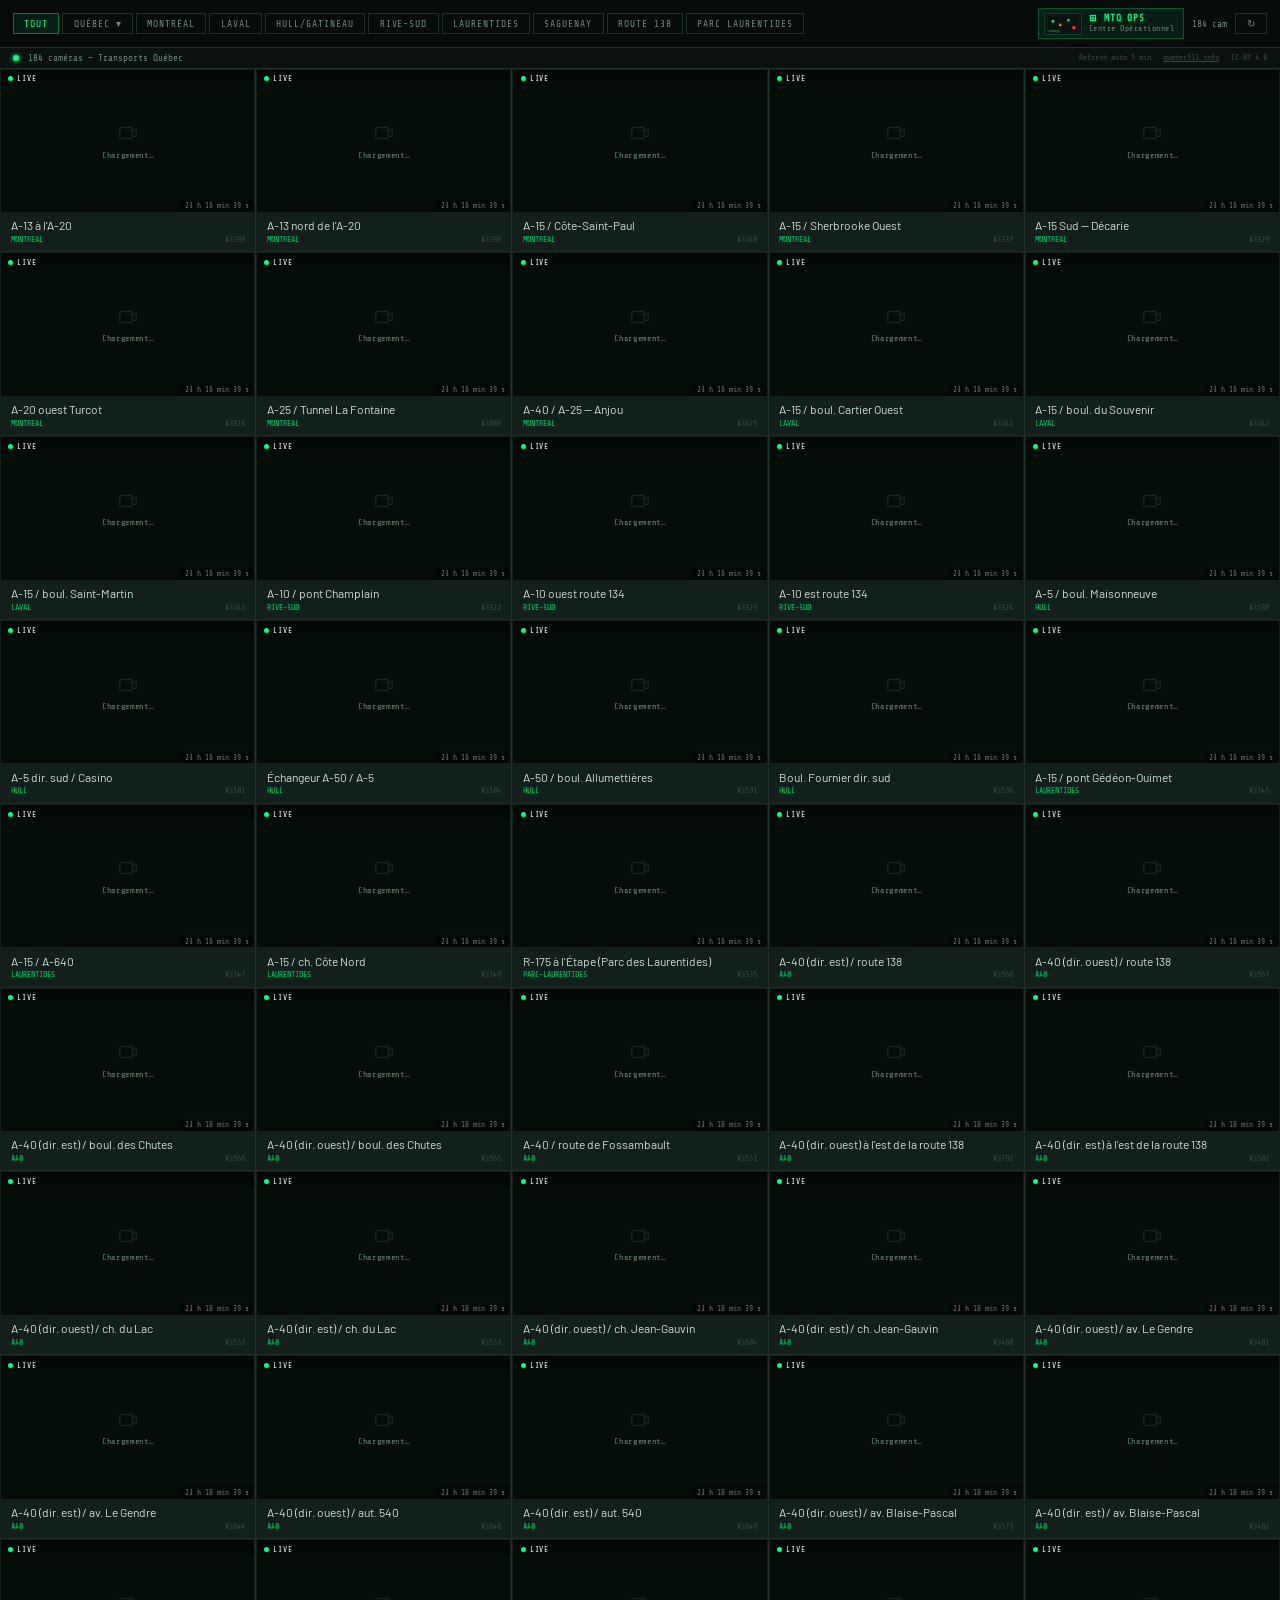
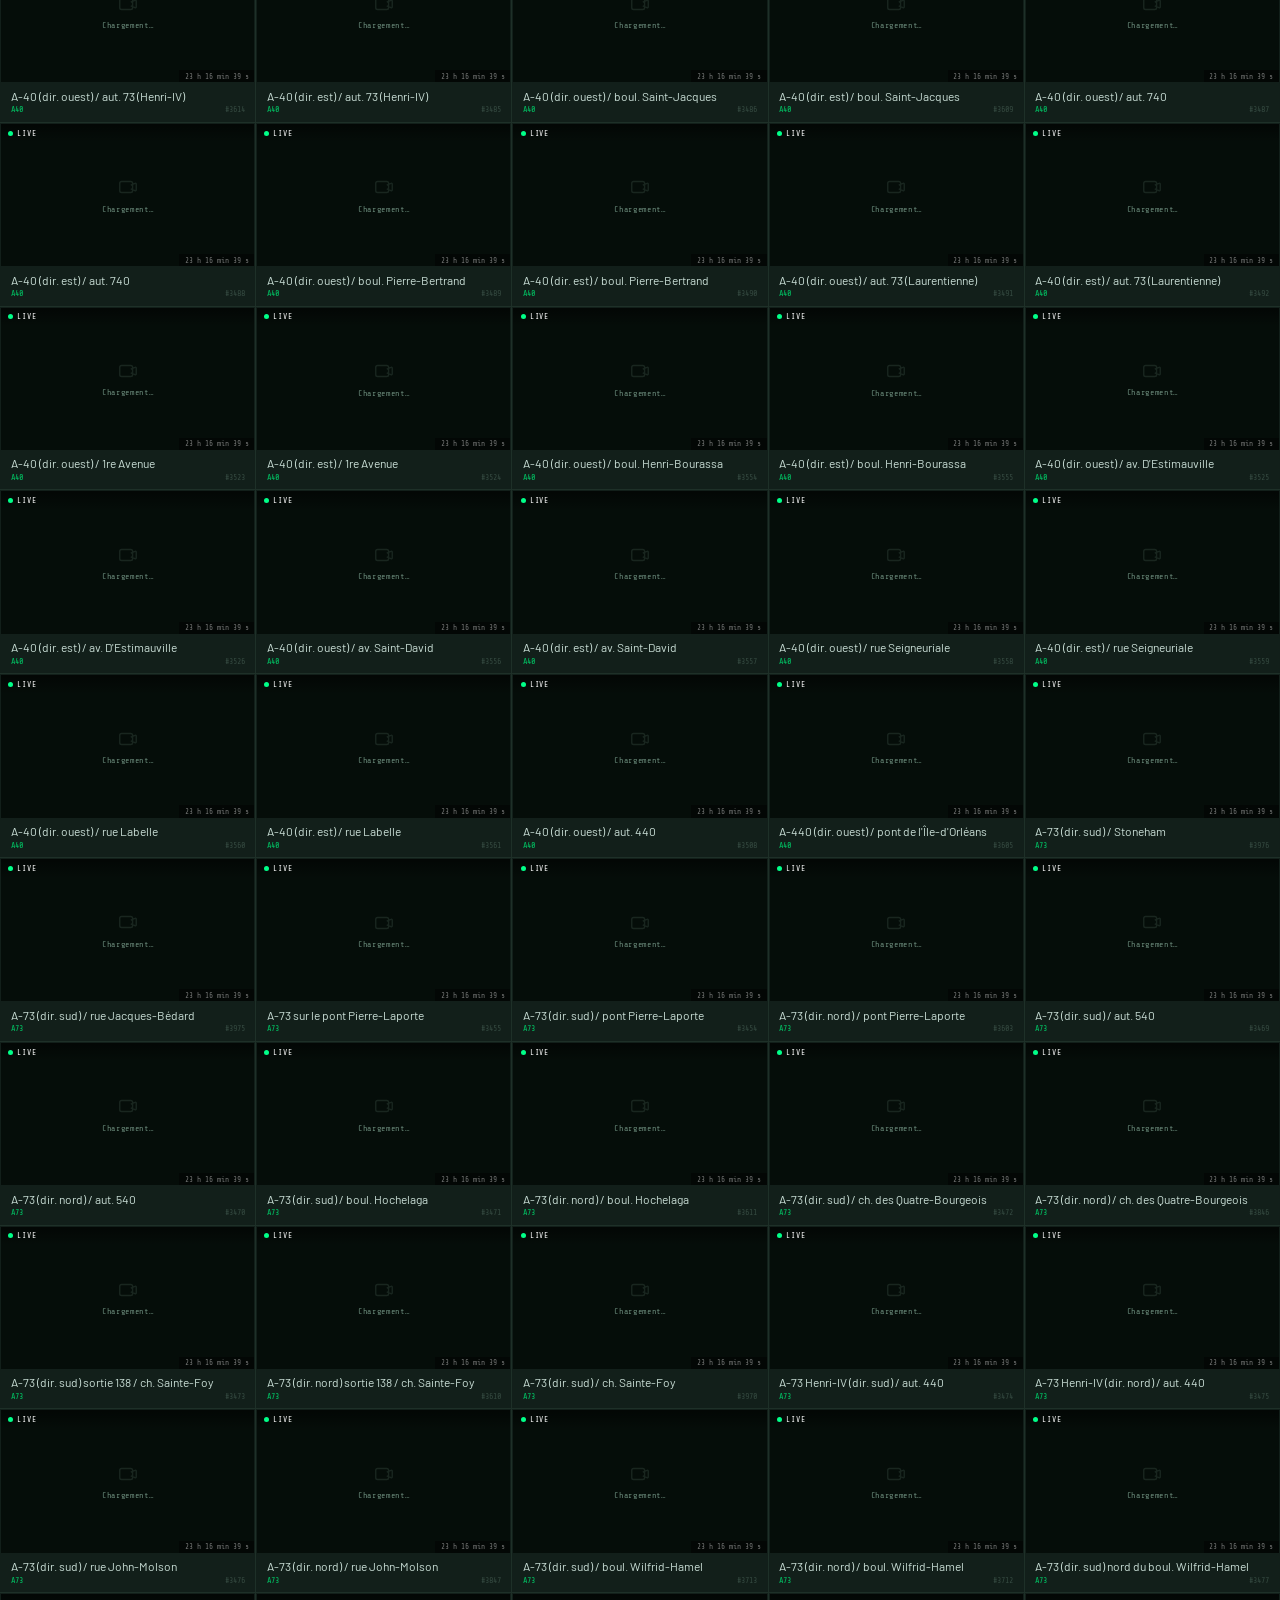
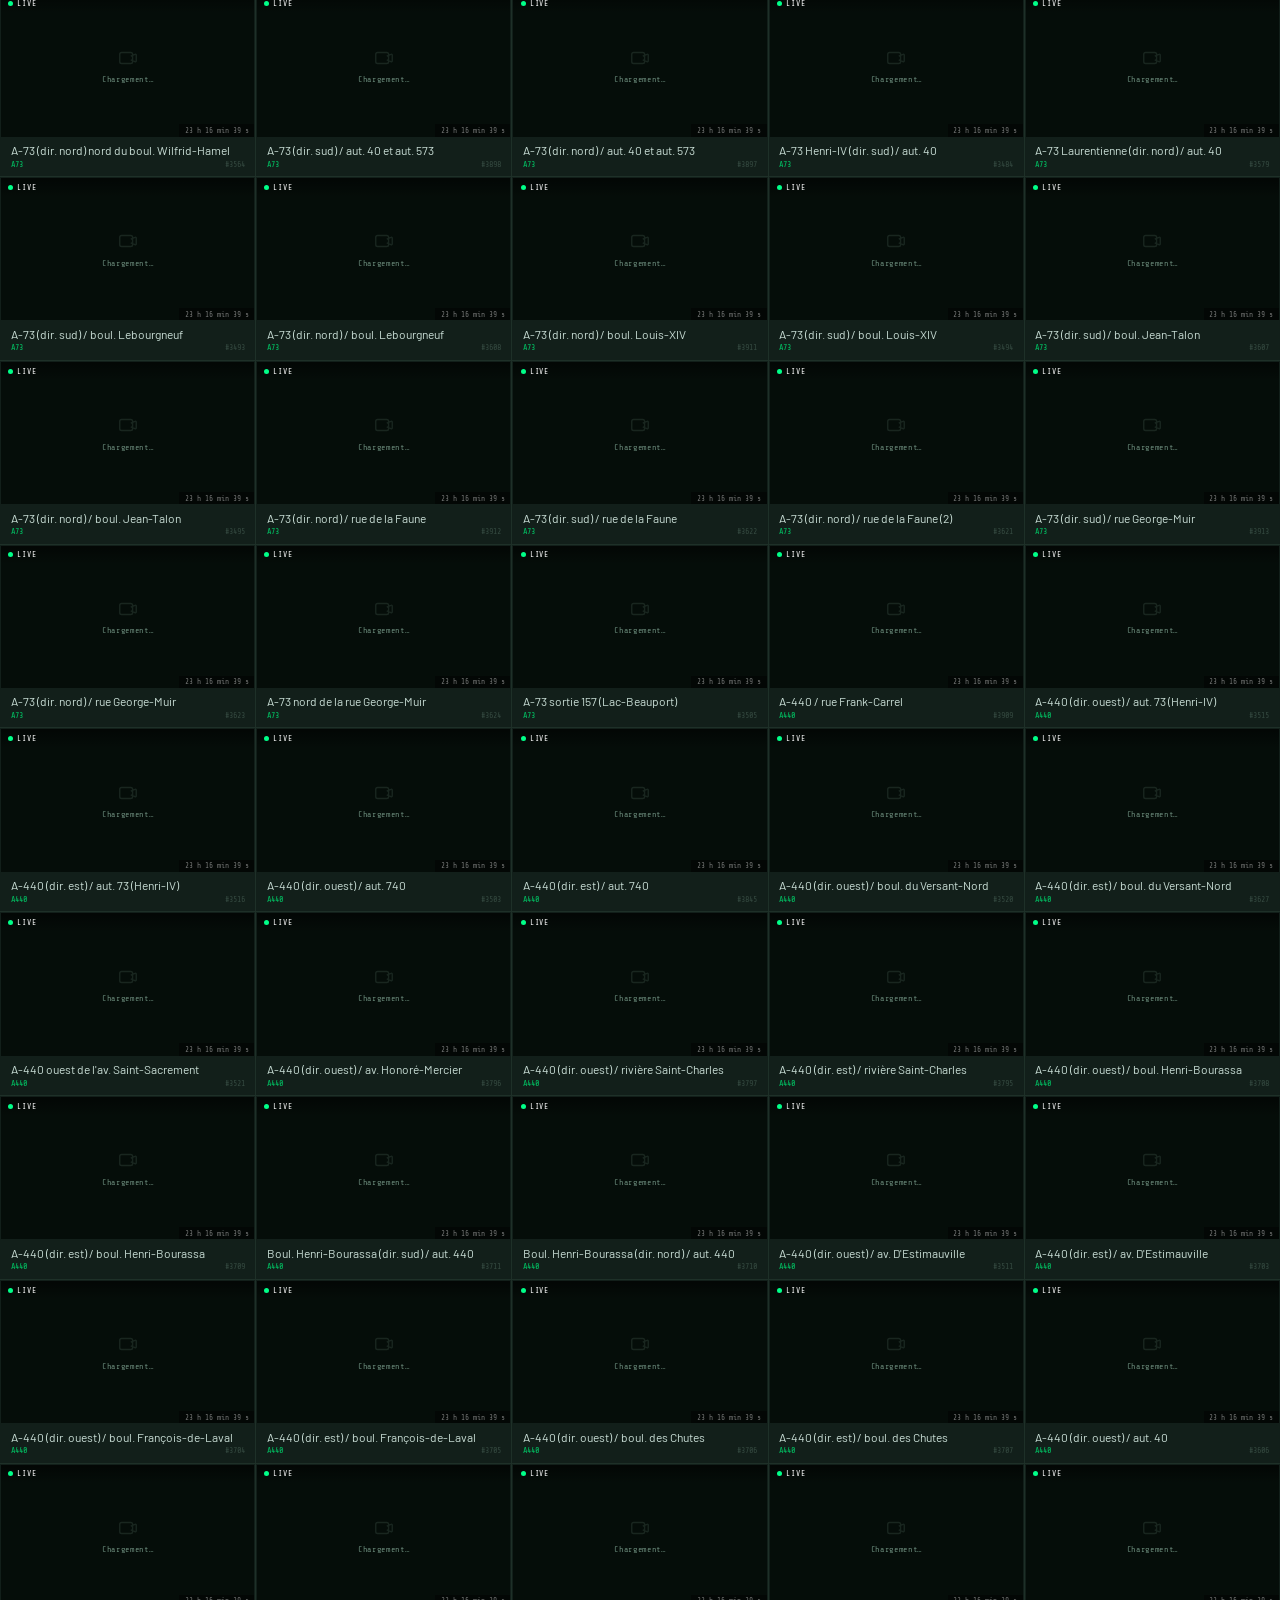
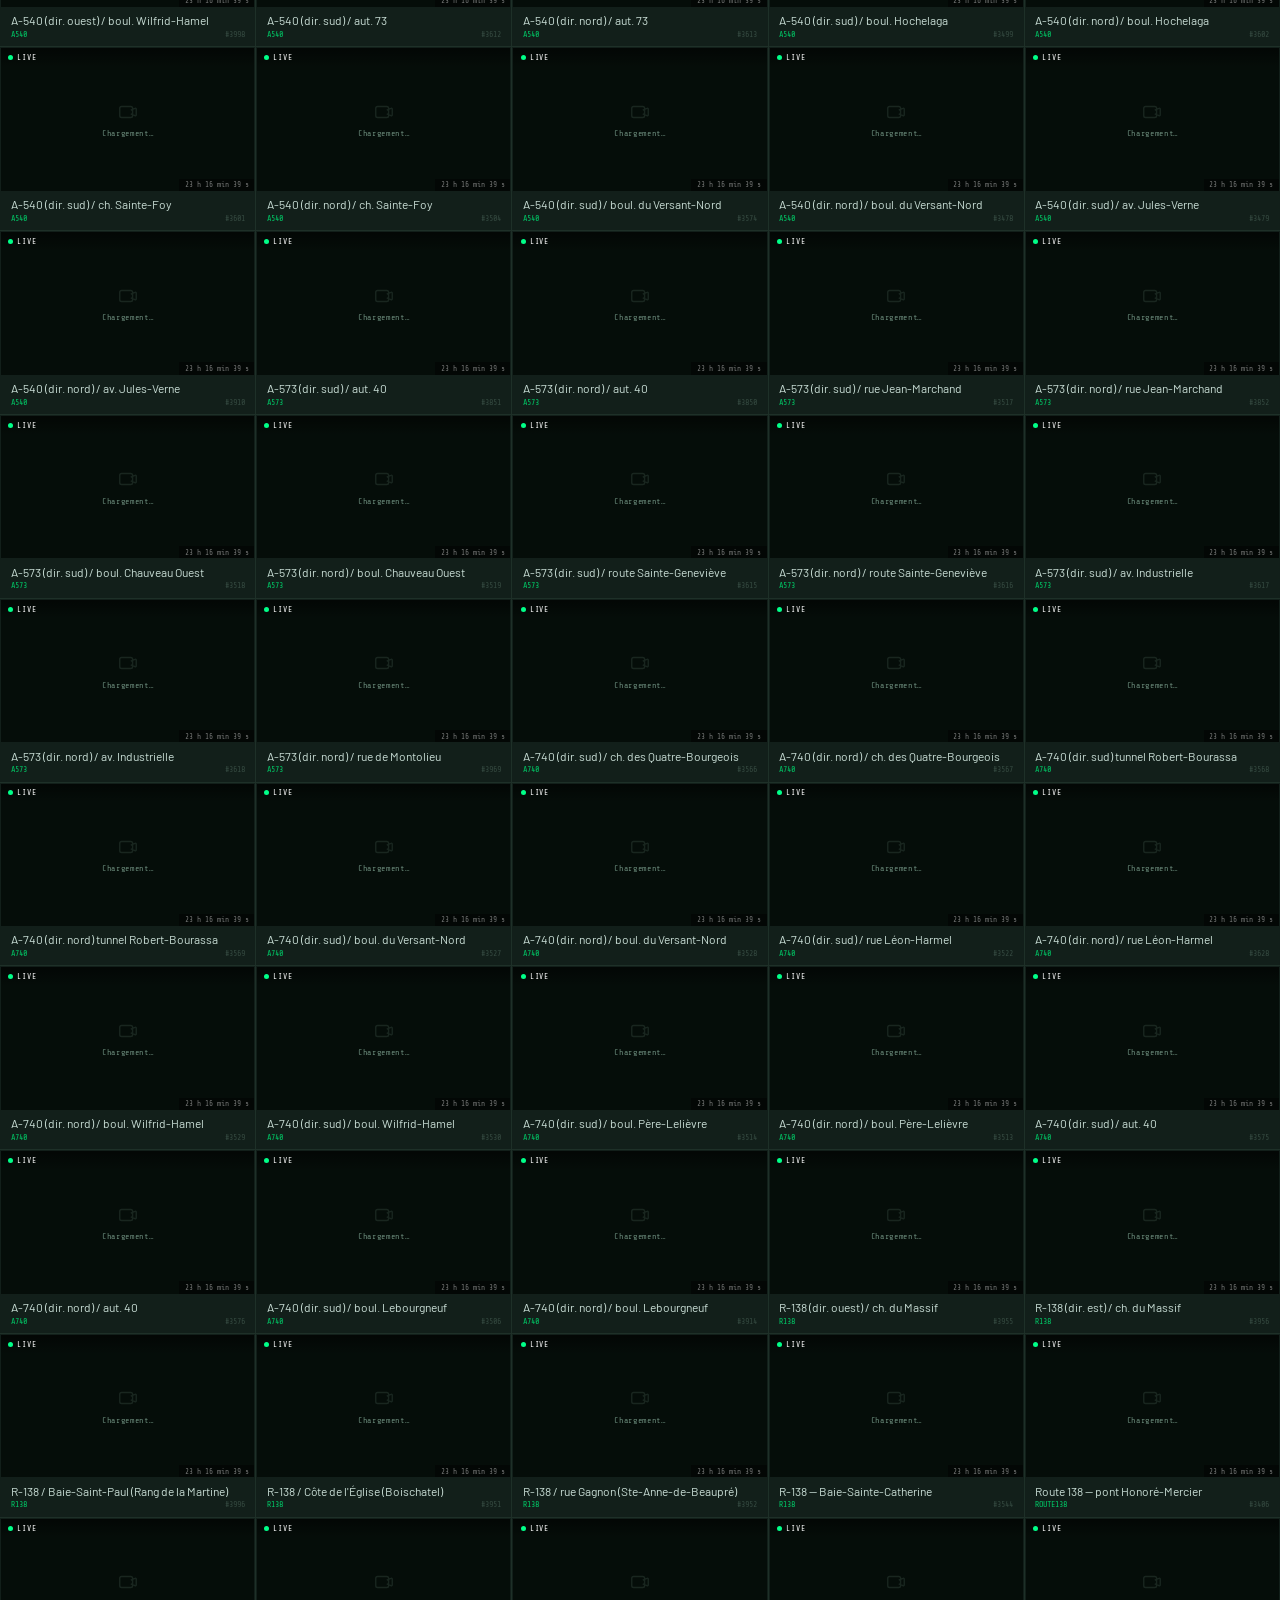
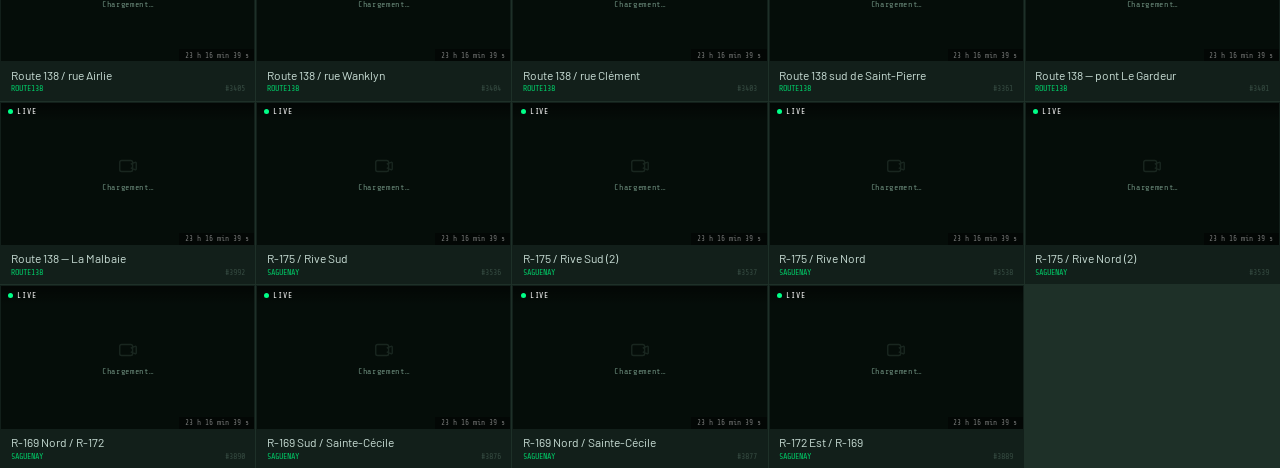
<file: cameras_2_optimized.html>
<!DOCTYPE html>
<html lang="fr">
<head>
<meta charset="UTF-8">
<meta name="viewport" content="width=device-width,initial-scale=1">
<title>Caméras MTQ — ScanQC</title>
<!-- PERF: async font load — never blocks first paint -->
<link rel="preconnect" href="https://fonts.googleapis.com" crossorigin>
<link rel="preload" as="style" href="https://fonts.googleapis.com/css2?family=Share+Tech+Mono&family=Barlow+Condensed:wght@400;600;700&family=Barlow:wght@400;500&display=swap" onload="this.onload=null;this.rel='stylesheet'">
<noscript><link rel="stylesheet" href="https://fonts.googleapis.com/css2?family=Share+Tech+Mono&family=Barlow+Condensed:wght@400;600;700&family=Barlow:wght@400;500&display=swap"></noscript>
<style>
:root{
  --black:#080c0a;--deep:#0a1210;--panel:#0f1a16;--card:#121f1a;--border:#1e3028;
  --green:#00ff88;--green-dim:#00c866;--green-faint:rgba(0,255,136,0.07);--green-glow:rgba(0,255,136,0.18);
  --amber:#ffaa00;--red:#ff3344;--cyan:#00e5ff;
  --text:#c8ddd5;--text-dim:#6a8a7a;
  --mono:'Share Tech Mono',monospace;--cond:'Barlow Condensed',sans-serif;--body:'Barlow',sans-serif;
}
[data-theme="light"]{
  --black:#ffffff;--deep:#f5f7f6;--panel:#eef2f0;--card:#e8edeb;--border:#c8d8d2;
  --green:#00994d;--green-dim:#007a3d;--green-faint:rgba(0,153,77,0.09);
  --amber:#b37400;--red:#cc1122;--text:#111c17;--text-dim:#3d5c4e;
}
*,*::before,*::after{box-sizing:border-box;margin:0;padding:0}
html,body{background:var(--black);color:var(--text);font-family:var(--body);min-height:100%}

/* ── TOOLBAR ─────────────────────────────────────────────────── */
.toolbar{position:sticky;top:0;z-index:100;background:rgba(8,12,10,0.96);
  backdrop-filter:blur(10px);border-bottom:1px solid var(--border);
  padding:0.5rem 0.8rem;display:flex;align-items:center;flex-wrap:wrap;gap:4px}
[data-theme="light"] .toolbar{background:rgba(255,255,255,0.96)}
.fbtn{font-family:var(--mono);font-size:0.6rem;letter-spacing:0.1em;text-transform:uppercase;
  padding:0.28rem 0.65rem;background:transparent;border:1px solid var(--border);
  color:var(--text-dim);cursor:pointer;transition:color .15s,border-color .15s;white-space:nowrap}
.fbtn:hover{color:var(--green);border-color:rgba(0,255,136,0.3)}
.fbtn.active{background:var(--green-faint);color:var(--green);border-color:rgba(0,255,136,0.4)}
.toolbar-right{margin-left:auto;display:flex;align-items:center;gap:0.5rem;flex-shrink:0}
.cam-count{font-family:var(--mono);font-size:0.58rem;color:var(--text-dim)}
.rbtn{font-family:var(--mono);font-size:0.6rem;padding:0.28rem 0.7rem;background:transparent;
  border:1px solid var(--border);color:var(--text-dim);cursor:pointer;transition:.15s}
.rbtn:hover{color:var(--green);border-color:var(--green)}

/* PERF: Ops link — static SVG thumbnail, eliminates recursive iframe load of entire app */
.ops-link{display:flex;align-items:center;gap:0.45rem;text-decoration:none;
  border:1px solid rgba(0,255,136,0.25);padding:0.22rem 0.55rem 0.22rem 0.3rem;
  background:var(--green-faint);transition:all .18s;flex-shrink:0}
.ops-link:hover{border-color:var(--green);background:rgba(0,255,136,0.12)}
.ops-thumb{width:38px;height:22px;border:1px solid rgba(0,255,136,0.2);
  overflow:hidden;position:relative;background:var(--deep);flex-shrink:0;border-radius:1px}
.ops-label{display:flex;flex-direction:column;line-height:1.2}
.ops-label .ol-top{font-family:var(--mono);font-size:0.58rem;color:var(--green);
  letter-spacing:0.1em;text-transform:uppercase;font-weight:700}
.ops-label .ol-sub{font-family:var(--mono);font-size:0.5rem;color:var(--text-dim);letter-spacing:0.06em}

/* ── SUB-BAR ─────────────────────────────────────────────────── */
.sub-bar{background:var(--deep);border-bottom:1px solid var(--border);
  padding:0.35rem 0.8rem;display:none;flex-wrap:wrap;gap:3px}
.sub-bar.on{display:flex}

/* ── STATUS ──────────────────────────────────────────────────── */
.status{padding:0.3rem 0.8rem;background:var(--deep);border-bottom:1px solid var(--border);
  font-family:var(--mono);font-size:0.58rem;color:var(--text-dim);
  display:flex;align-items:center;gap:0.6rem}
.sdot{width:6px;height:6px;border-radius:50%;background:var(--green);
  box-shadow:0 0 5px var(--green);flex-shrink:0;animation:sdotpulse 1.8s ease-in-out infinite}
@keyframes sdotpulse{0%,100%{opacity:1}50%{opacity:0.35}}

/* ── GRID ────────────────────────────────────────────────────── */
.grid{display:grid;grid-template-columns:repeat(auto-fill,minmax(200px,1fr));
  gap:1px;background:var(--border)}
/* Cap at 5 columns regardless of screen width */
@media (min-width:1060px){.grid{grid-template-columns:repeat(5,1fr)}}
@media (min-width:860px) and (max-width:1059px){.grid{grid-template-columns:repeat(4,1fr)}}
@media (min-width:640px) and (max-width:859px) {.grid{grid-template-columns:repeat(3,1fr)}}
@media (min-width:420px) and (max-width:639px) {.grid{grid-template-columns:repeat(2,1fr)}}
.sec-hdr{grid-column:1/-1;font-family:var(--cond);font-size:0.85rem;font-weight:700;
  letter-spacing:0.15em;text-transform:uppercase;color:var(--green);
  padding:0.6rem 0.8rem 0.3rem;border-bottom:1px solid var(--border);background:var(--deep)}

/* ── CAMERA CARD ─────────────────────────────────────────────── */
.cam-card{background:var(--card);cursor:pointer;border:1px solid transparent;
  transition:border-color .15s}
.cam-card:hover{border-color:var(--green-dim)}
[data-theme="light"] .cam-card{background:#fff}

/* Video viewport */
.vp{position:relative;aspect-ratio:16/9;background:#050d09;overflow:hidden}

/* PERF: video hidden until stream starts — avoids layout shift flash */
.vp video{
  width:100%;height:100%;object-fit:cover;display:block;
  opacity:0;transition:opacity .4s;
  /* contain: paint prevents offscreen compositing */
  contain:paint;
}
.vp video.playing{opacity:1}

/* Placeholder shown until video plays */
.cam-ph{
  position:absolute;inset:0;display:flex;align-items:center;justify-content:center;
  flex-direction:column;gap:0.4rem;color:var(--text-dim);
  font-family:var(--mono);font-size:0.52rem;letter-spacing:0.08em;
  pointer-events:none;transition:opacity .3s;
}
.cam-ph.hidden{opacity:0}
.cam-ph svg{opacity:0.2}

.vp-overlay{position:absolute;top:0;left:0;right:0;display:flex;align-items:center;
  padding:0.3rem 0.45rem;background:linear-gradient(to bottom,rgba(0,0,0,0.5),transparent);
  pointer-events:none}
.live{font-family:var(--mono);font-size:0.5rem;letter-spacing:0.12em;color:#fff;
  display:flex;align-items:center;gap:0.25rem}
.ldot{width:5px;height:5px;border-radius:50%;background:var(--green);
  animation:sdotpulse 1.8s ease-in-out infinite}
.cam-ts{position:absolute;bottom:0;right:0;font-family:var(--mono);font-size:0.48rem;
  color:rgba(255,255,255,0.45);background:rgba(0,0,0,0.45);padding:0.1rem 0.35rem}

.cam-info{padding:0.4rem 0.6rem;display:flex;flex-direction:column;gap:0.1rem}
.cam-name{font-size:0.75rem;color:var(--text);line-height:1.25}
.cam-foot{display:flex;justify-content:space-between;font-family:var(--mono);font-size:0.52rem}
.cam-reg{color:var(--green-dim)}
.cam-id{color:rgba(106,138,122,0.4)}

/* ── MODAL ───────────────────────────────────────────────────── */
.modal-bg{position:fixed;inset:0;z-index:500;background:rgba(0,0,0,0.93);
  display:flex;align-items:center;justify-content:center;padding:1rem;
  opacity:0;pointer-events:none;transition:opacity .2s}
.modal-bg.open{opacity:1;pointer-events:all}
.modal{background:var(--panel);border:1px solid var(--border);max-width:800px;width:100%;
  transform:translateY(8px);transition:transform .22s}
.modal-bg.open .modal{transform:none}
[data-theme="light"] .modal{background:#fff}
.mhdr{display:flex;align-items:center;justify-content:space-between;
  padding:0.6rem 0.9rem;border-bottom:1px solid var(--border);background:var(--card)}
[data-theme="light"] .mhdr{background:#f5f7f6}
.mhdr-title{font-family:var(--cond);font-size:0.95rem;font-weight:700;
  letter-spacing:0.08em;text-transform:uppercase;color:#fff}
[data-theme="light"] .mhdr-title{color:#111}
.mclose{background:none;border:none;color:var(--text-dim);font-size:1rem;
  cursor:pointer;padding:0.2rem 0.5rem;font-family:var(--mono)}
.mclose:hover{color:var(--red)}
.mvideo{width:100%;aspect-ratio:16/9;background:#000;display:block}
.mmeta{display:grid;grid-template-columns:repeat(auto-fill,minmax(160px,1fr));
  gap:1px;background:var(--border);font-family:var(--mono);font-size:0.65rem}
.mmeta div{background:var(--card);padding:0.45rem 0.7rem;display:flex;flex-direction:column;gap:0.1rem}
[data-theme="light"] .mmeta div{background:#f5f7f6}
.mmeta label{font-size:0.52rem;letter-spacing:0.12em;color:var(--text-dim);text-transform:uppercase}
</style>
</head>
<body>

<div class="toolbar" id="tb">
  <div id="mf" style="display:flex;flex-wrap:wrap;gap:3px;flex:1">
    <button class="fbtn active" onclick="setF('all',this)">Tout</button>
    <button class="fbtn" onclick="toggleQC(this)">Québec ▾</button>
    <button class="fbtn" onclick="setF('montreal',this)">Montréal</button>
    <button class="fbtn" onclick="setF('laval',this)">Laval</button>
    <button class="fbtn" onclick="setF('hull',this)">Hull/Gatineau</button>
    <button class="fbtn" onclick="setF('rive-sud',this)">Rive-Sud</button>
    <button class="fbtn" onclick="setF('laurentides',this)">Laurentides</button>
    <button class="fbtn" onclick="setF('saguenay',this)">Saguenay</button>
    <button class="fbtn" onclick="setF('route138',this)">Route 138</button>
    <button class="fbtn" onclick="setF('parc-laurentides',this)">Parc Laurentides</button>
  </div>
  <div class="toolbar-right">
    <!-- PERF: static SVG thumbnail — zero recursive iframe load -->
    <a class="ops-link" href="mtq_ops_center_v5.html" target="_blank" title="MTQ Centre Opérationnel — ScanQC">
      <div class="ops-thumb">
        <svg viewBox="0 0 38 22" xmlns="http://www.w3.org/2000/svg" style="width:100%;height:100%">
          <rect width="38" height="22" fill="#0a1210"/>
          <rect x="2" y="2" width="34" height="18" rx="1" fill="none" stroke="#1e3028" stroke-width="0.5"/>
          <!-- Mini map dots representing cameras -->
          <circle cx="8"  cy="8"  r="1.5" fill="#00ff88"/>
          <circle cx="16" cy="12" r="1.5" fill="#ffaa00"/>
          <circle cx="25" cy="7"  r="1.5" fill="#00ff88"/>
          <circle cx="31" cy="15" r="2"   fill="#ff3344"/>
          <line x1="8" y1="8" x2="16" y2="12" stroke="#1e3028" stroke-width="0.5"/>
          <line x1="16" y1="12" x2="25" y2="7" stroke="#1e3028" stroke-width="0.5"/>
          <line x1="25" y1="7" x2="31" y2="15" stroke="#1e3028" stroke-width="0.5"/>
          <text x="3" y="20" fill="#00c866" font-size="3.5" font-family="monospace">SCANQC</text>
        </svg>
      </div>
      <div class="ops-label">
        <span class="ol-top">⊞ MTQ Ops</span>
        <span class="ol-sub">Centre Opérationnel</span>
      </div>
    </a>
    <span class="cam-count" id="cnt">—</span>
    <button class="rbtn" onclick="doRefresh()" title="Rafraîchir maintenant">↻</button>
  </div>
</div>

<div class="sub-bar" id="sb">
  <button class="fbtn" onclick="setSub('all-qc',this)">Toutes QC</button>
  <button class="fbtn" onclick="setSub('qc-a40',this)">A-40</button>
  <button class="fbtn" onclick="setSub('qc-a73',this)">A-73</button>
  <button class="fbtn" onclick="setSub('qc-a440',this)">A-440</button>
  <button class="fbtn" onclick="setSub('qc-a540',this)">A-540</button>
  <button class="fbtn" onclick="setSub('qc-a573',this)">A-573</button>
  <button class="fbtn" onclick="setSub('qc-a740',this)">A-740</button>
  <button class="fbtn" onclick="setSub('qc-r138',this)">R-138</button>
</div>

<div class="status">
  <div class="sdot"></div>
  <span id="stmsg">184 caméras — Transports Québec</span>
  <span style="margin-left:auto;font-size:0.52rem;opacity:0.45">
    Refresh auto 5 min ·
    <a href="https://www.quebec511.info" target="_blank" style="color:inherit">quebec511.info</a>
    · CC-BY 4.0
  </span>
</div>

<div class="grid" id="grid"></div>

<div class="modal-bg" id="modal" onclick="if(event.target===this)closeModal()">
  <div class="modal">
    <div class="mhdr">
      <span class="mhdr-title" id="mtitle"></span>
      <button class="mclose" onclick="closeModal()">✕</button>
    </div>
    <video class="mvideo" id="mvid" autoplay muted loop playsinline controls></video>
    <div class="mmeta" id="mmeta"></div>
  </div>
</div>

<script>
/* ═══════════════════════════════════════════════════════════════
   DATA — exact same camera list from original file
   ═══════════════════════════════════════════════════════════════ */
const cameras = [
  // ── MONTRÉAL
  {id:3399,r:'montreal',   fr:'A-13 à l\'A-20',                       lat:45.453,lng:-73.660},
  {id:3398,r:'montreal',   fr:'A-13 nord de l\'A-20',                 lat:45.460,lng:-73.657},
  {id:3340,r:'montreal',   fr:'A-15 / Côte-Saint-Paul',               lat:45.465,lng:-73.607},
  {id:3337,r:'montreal',   fr:'A-15 / Sherbrooke Ouest',              lat:45.468,lng:-73.609},
  {id:3329,r:'montreal',   fr:'A-15 Sud — Décarie',                   lat:45.473,lng:-73.619},
  {id:3816,r:'montreal',   fr:'A-20 ouest Turcot',                    lat:45.461,lng:-73.580},
  {id:3808,r:'montreal',   fr:'A-25 / Tunnel La Fontaine',            lat:45.537,lng:-73.506},
  {id:3425,r:'montreal',   fr:'A-40 / A-25 — Anjou',                  lat:45.579,lng:-73.558},
  // ── LAVAL
  {id:3341,r:'laval',      fr:'A-15 / boul. Cartier Ouest',           lat:45.560,lng:-73.709},
  {id:3342,r:'laval',      fr:'A-15 / boul. du Souvenir',             lat:45.570,lng:-73.714},
  {id:3343,r:'laval',      fr:'A-15 / boul. Saint-Martin',            lat:45.576,lng:-73.716},
  // ── RIVE-SUD
  {id:3322,r:'rive-sud',   fr:'A-10 / pont Champlain',                lat:45.490,lng:-73.524},
  {id:3323,r:'rive-sud',   fr:'A-10 ouest route 134',                 lat:45.449,lng:-73.468},
  {id:3324,r:'rive-sud',   fr:'A-10 est route 134',                   lat:45.447,lng:-73.462},
  // ── HULL / GATINEAU
  {id:3580,r:'hull',       fr:'A-5 / boul. Maisonneuve',              lat:45.430,lng:-75.720},
  {id:3581,r:'hull',       fr:'A-5 dir. sud / Casino',                lat:45.425,lng:-75.718},
  {id:3584,r:'hull',       fr:'Échangeur A-50 / A-5',                 lat:45.464,lng:-75.680},
  {id:3591,r:'hull',       fr:'A-50 / boul. Allumettières',           lat:45.452,lng:-75.698},
  {id:3596,r:'hull',       fr:'Boul. Fournier dir. sud',              lat:45.467,lng:-75.660},
  // ── LAURENTIDES
  {id:3345,r:'laurentides',fr:'A-15 / pont Gédéon-Ouimet',           lat:45.709,lng:-73.991},
  {id:3347,r:'laurentides',fr:'A-15 / A-640',                        lat:45.736,lng:-74.000},
  {id:3349,r:'laurentides',fr:'A-15 / ch. Côte Nord',                lat:45.755,lng:-74.008},
  // ── PARC LAURENTIDES
  {id:3535,r:'parc-laurentides',fr:'R-175 à l\'Étape (Parc des Laurentides)',lat:47.360,lng:-71.100},
  // ── QUÉBEC — A-40
  {id:3968,r:'quebec',sub:'qc-a40',fr:'A-40 (dir. est) / route 138'},
  {id:3967,r:'quebec',sub:'qc-a40',fr:'A-40 (dir. ouest) / route 138'},
  {id:3966,r:'quebec',sub:'qc-a40',fr:'A-40 (dir. est) / boul. des Chutes'},
  {id:3965,r:'quebec',sub:'qc-a40',fr:'A-40 (dir. ouest) / boul. des Chutes'},
  {id:3551,r:'quebec',sub:'qc-a40',fr:'A-40 / route de Fossambault'},
  {id:3792,r:'quebec',sub:'qc-a40',fr:'A-40 (dir. ouest) à l\'est de la route 138'},
  {id:3502,r:'quebec',sub:'qc-a40',fr:'A-40 (dir. est) à l\'est de la route 138'},
  {id:3552,r:'quebec',sub:'qc-a40',fr:'A-40 (dir. ouest) / ch. du Lac'},
  {id:3553,r:'quebec',sub:'qc-a40',fr:'A-40 (dir. est) / ch. du Lac'},
  {id:3604,r:'quebec',sub:'qc-a40',fr:'A-40 (dir. ouest) / ch. Jean-Gauvin'},
  {id:3480,r:'quebec',sub:'qc-a40',fr:'A-40 (dir. est) / ch. Jean-Gauvin'},
  {id:3481,r:'quebec',sub:'qc-a40',fr:'A-40 (dir. ouest) / av. Le Gendre'},
  {id:3844,r:'quebec',sub:'qc-a40',fr:'A-40 (dir. est) / av. Le Gendre'},
  {id:3848,r:'quebec',sub:'qc-a40',fr:'A-40 (dir. ouest) / aut. 540'},
  {id:3849,r:'quebec',sub:'qc-a40',fr:'A-40 (dir. est) / aut. 540'},
  {id:3573,r:'quebec',sub:'qc-a40',fr:'A-40 (dir. ouest) / av. Blaise-Pascal'},
  {id:3482,r:'quebec',sub:'qc-a40',fr:'A-40 (dir. est) / av. Blaise-Pascal'},
  {id:3614,r:'quebec',sub:'qc-a40',fr:'A-40 (dir. ouest) / aut. 73 (Henri-IV)'},
  {id:3485,r:'quebec',sub:'qc-a40',fr:'A-40 (dir. est) / aut. 73 (Henri-IV)'},
  {id:3486,r:'quebec',sub:'qc-a40',fr:'A-40 (dir. ouest) / boul. Saint-Jacques'},
  {id:3609,r:'quebec',sub:'qc-a40',fr:'A-40 (dir. est) / boul. Saint-Jacques'},
  {id:3487,r:'quebec',sub:'qc-a40',fr:'A-40 (dir. ouest) / aut. 740'},
  {id:3488,r:'quebec',sub:'qc-a40',fr:'A-40 (dir. est) / aut. 740'},
  {id:3489,r:'quebec',sub:'qc-a40',fr:'A-40 (dir. ouest) / boul. Pierre-Bertrand'},
  {id:3490,r:'quebec',sub:'qc-a40',fr:'A-40 (dir. est) / boul. Pierre-Bertrand'},
  {id:3491,r:'quebec',sub:'qc-a40',fr:'A-40 (dir. ouest) / aut. 73 (Laurentienne)'},
  {id:3492,r:'quebec',sub:'qc-a40',fr:'A-40 (dir. est) / aut. 73 (Laurentienne)'},
  {id:3523,r:'quebec',sub:'qc-a40',fr:'A-40 (dir. ouest) / 1re Avenue'},
  {id:3524,r:'quebec',sub:'qc-a40',fr:'A-40 (dir. est) / 1re Avenue'},
  {id:3554,r:'quebec',sub:'qc-a40',fr:'A-40 (dir. ouest) / boul. Henri-Bourassa'},
  {id:3555,r:'quebec',sub:'qc-a40',fr:'A-40 (dir. est) / boul. Henri-Bourassa'},
  {id:3525,r:'quebec',sub:'qc-a40',fr:'A-40 (dir. ouest) / av. D\'Estimauville'},
  {id:3526,r:'quebec',sub:'qc-a40',fr:'A-40 (dir. est) / av. D\'Estimauville'},
  {id:3556,r:'quebec',sub:'qc-a40',fr:'A-40 (dir. ouest) / av. Saint-David'},
  {id:3557,r:'quebec',sub:'qc-a40',fr:'A-40 (dir. est) / av. Saint-David'},
  {id:3558,r:'quebec',sub:'qc-a40',fr:'A-40 (dir. ouest) / rue Seigneuriale'},
  {id:3559,r:'quebec',sub:'qc-a40',fr:'A-40 (dir. est) / rue Seigneuriale'},
  {id:3560,r:'quebec',sub:'qc-a40',fr:'A-40 (dir. ouest) / rue Labelle'},
  {id:3561,r:'quebec',sub:'qc-a40',fr:'A-40 (dir. est) / rue Labelle'},
  {id:3508,r:'quebec',sub:'qc-a40',fr:'A-40 (dir. ouest) / aut. 440'},
  {id:3605,r:'quebec',sub:'qc-a40',fr:'A-440 (dir. ouest) / pont de l\'Île-d\'Orléans'},
  // ── QUÉBEC — A-73
  {id:3976,r:'quebec',sub:'qc-a73',fr:'A-73 (dir. sud) / Stoneham'},
  {id:3975,r:'quebec',sub:'qc-a73',fr:'A-73 (dir. sud) / rue Jacques-Bédard'},
  {id:3455,r:'quebec',sub:'qc-a73',fr:'A-73 sur le pont Pierre-Laporte'},
  {id:3454,r:'quebec',sub:'qc-a73',fr:'A-73 (dir. sud) / pont Pierre-Laporte'},
  {id:3603,r:'quebec',sub:'qc-a73',fr:'A-73 (dir. nord) / pont Pierre-Laporte'},
  {id:3469,r:'quebec',sub:'qc-a73',fr:'A-73 (dir. sud) / aut. 540'},
  {id:3470,r:'quebec',sub:'qc-a73',fr:'A-73 (dir. nord) / aut. 540'},
  {id:3471,r:'quebec',sub:'qc-a73',fr:'A-73 (dir. sud) / boul. Hochelaga'},
  {id:3611,r:'quebec',sub:'qc-a73',fr:'A-73 (dir. nord) / boul. Hochelaga'},
  {id:3472,r:'quebec',sub:'qc-a73',fr:'A-73 (dir. sud) / ch. des Quatre-Bourgeois'},
  {id:3846,r:'quebec',sub:'qc-a73',fr:'A-73 (dir. nord) / ch. des Quatre-Bourgeois'},
  {id:3473,r:'quebec',sub:'qc-a73',fr:'A-73 (dir. sud) sortie 138 / ch. Sainte-Foy'},
  {id:3610,r:'quebec',sub:'qc-a73',fr:'A-73 (dir. nord) sortie 138 / ch. Sainte-Foy'},
  {id:3970,r:'quebec',sub:'qc-a73',fr:'A-73 (dir. sud) / ch. Sainte-Foy'},
  {id:3474,r:'quebec',sub:'qc-a73',fr:'A-73 Henri-IV (dir. sud) / aut. 440'},
  {id:3475,r:'quebec',sub:'qc-a73',fr:'A-73 Henri-IV (dir. nord) / aut. 440'},
  {id:3476,r:'quebec',sub:'qc-a73',fr:'A-73 (dir. sud) / rue John-Molson'},
  {id:3847,r:'quebec',sub:'qc-a73',fr:'A-73 (dir. nord) / rue John-Molson'},
  {id:3713,r:'quebec',sub:'qc-a73',fr:'A-73 (dir. sud) / boul. Wilfrid-Hamel'},
  {id:3712,r:'quebec',sub:'qc-a73',fr:'A-73 (dir. nord) / boul. Wilfrid-Hamel'},
  {id:3477,r:'quebec',sub:'qc-a73',fr:'A-73 (dir. sud) nord du boul. Wilfrid-Hamel'},
  {id:3564,r:'quebec',sub:'qc-a73',fr:'A-73 (dir. nord) nord du boul. Wilfrid-Hamel'},
  {id:3898,r:'quebec',sub:'qc-a73',fr:'A-73 (dir. sud) / aut. 40 et aut. 573'},
  {id:3897,r:'quebec',sub:'qc-a73',fr:'A-73 (dir. nord) / aut. 40 et aut. 573'},
  {id:3484,r:'quebec',sub:'qc-a73',fr:'A-73 Henri-IV (dir. sud) / aut. 40'},
  {id:3579,r:'quebec',sub:'qc-a73',fr:'A-73 Laurentienne (dir. nord) / aut. 40'},
  {id:3493,r:'quebec',sub:'qc-a73',fr:'A-73 (dir. sud) / boul. Lebourgneuf'},
  {id:3608,r:'quebec',sub:'qc-a73',fr:'A-73 (dir. nord) / boul. Lebourgneuf'},
  {id:3911,r:'quebec',sub:'qc-a73',fr:'A-73 (dir. nord) / boul. Louis-XIV'},
  {id:3494,r:'quebec',sub:'qc-a73',fr:'A-73 (dir. sud) / boul. Louis-XIV'},
  {id:3607,r:'quebec',sub:'qc-a73',fr:'A-73 (dir. sud) / boul. Jean-Talon'},
  {id:3495,r:'quebec',sub:'qc-a73',fr:'A-73 (dir. nord) / boul. Jean-Talon'},
  {id:3912,r:'quebec',sub:'qc-a73',fr:'A-73 (dir. nord) / rue de la Faune'},
  {id:3622,r:'quebec',sub:'qc-a73',fr:'A-73 (dir. sud) / rue de la Faune'},
  {id:3621,r:'quebec',sub:'qc-a73',fr:'A-73 (dir. nord) / rue de la Faune (2)'},
  {id:3913,r:'quebec',sub:'qc-a73',fr:'A-73 (dir. sud) / rue George-Muir'},
  {id:3623,r:'quebec',sub:'qc-a73',fr:'A-73 (dir. nord) / rue George-Muir'},
  {id:3624,r:'quebec',sub:'qc-a73',fr:'A-73 nord de la rue George-Muir'},
  {id:3505,r:'quebec',sub:'qc-a73',fr:'A-73 sortie 157 (Lac-Beauport)'},
  // ── QUÉBEC — A-440
  {id:3909,r:'quebec',sub:'qc-a440',fr:'A-440 / rue Frank-Carrel'},
  {id:3515,r:'quebec',sub:'qc-a440',fr:'A-440 (dir. ouest) / aut. 73 (Henri-IV)'},
  {id:3516,r:'quebec',sub:'qc-a440',fr:'A-440 (dir. est) / aut. 73 (Henri-IV)'},
  {id:3503,r:'quebec',sub:'qc-a440',fr:'A-440 (dir. ouest) / aut. 740'},
  {id:3845,r:'quebec',sub:'qc-a440',fr:'A-440 (dir. est) / aut. 740'},
  {id:3520,r:'quebec',sub:'qc-a440',fr:'A-440 (dir. ouest) / boul. du Versant-Nord'},
  {id:3627,r:'quebec',sub:'qc-a440',fr:'A-440 (dir. est) / boul. du Versant-Nord'},
  {id:3521,r:'quebec',sub:'qc-a440',fr:'A-440 ouest de l\'av. Saint-Sacrement'},
  {id:3796,r:'quebec',sub:'qc-a440',fr:'A-440 (dir. ouest) / av. Honoré-Mercier'},
  {id:3797,r:'quebec',sub:'qc-a440',fr:'A-440 (dir. ouest) / rivière Saint-Charles'},
  {id:3795,r:'quebec',sub:'qc-a440',fr:'A-440 (dir. est) / rivière Saint-Charles'},
  {id:3708,r:'quebec',sub:'qc-a440',fr:'A-440 (dir. ouest) / boul. Henri-Bourassa'},
  {id:3709,r:'quebec',sub:'qc-a440',fr:'A-440 (dir. est) / boul. Henri-Bourassa'},
  {id:3711,r:'quebec',sub:'qc-a440',fr:'Boul. Henri-Bourassa (dir. sud) / aut. 440'},
  {id:3710,r:'quebec',sub:'qc-a440',fr:'Boul. Henri-Bourassa (dir. nord) / aut. 440'},
  {id:3511,r:'quebec',sub:'qc-a440',fr:'A-440 (dir. ouest) / av. D\'Estimauville'},
  {id:3703,r:'quebec',sub:'qc-a440',fr:'A-440 (dir. est) / av. D\'Estimauville'},
  {id:3704,r:'quebec',sub:'qc-a440',fr:'A-440 (dir. ouest) / boul. François-de-Laval'},
  {id:3705,r:'quebec',sub:'qc-a440',fr:'A-440 (dir. est) / boul. François-de-Laval'},
  {id:3706,r:'quebec',sub:'qc-a440',fr:'A-440 (dir. ouest) / boul. des Chutes'},
  {id:3707,r:'quebec',sub:'qc-a440',fr:'A-440 (dir. est) / boul. des Chutes'},
  {id:3606,r:'quebec',sub:'qc-a440',fr:'A-440 (dir. ouest) / aut. 40'},
  // ── QUÉBEC — A-540
  {id:3998,r:'quebec',sub:'qc-a540',fr:'A-540 (dir. ouest) / boul. Wilfrid-Hamel'},
  {id:3612,r:'quebec',sub:'qc-a540',fr:'A-540 (dir. sud) / aut. 73'},
  {id:3613,r:'quebec',sub:'qc-a540',fr:'A-540 (dir. nord) / aut. 73'},
  {id:3499,r:'quebec',sub:'qc-a540',fr:'A-540 (dir. sud) / boul. Hochelaga'},
  {id:3602,r:'quebec',sub:'qc-a540',fr:'A-540 (dir. nord) / boul. Hochelaga'},
  {id:3601,r:'quebec',sub:'qc-a540',fr:'A-540 (dir. sud) / ch. Sainte-Foy'},
  {id:3504,r:'quebec',sub:'qc-a540',fr:'A-540 (dir. nord) / ch. Sainte-Foy'},
  {id:3574,r:'quebec',sub:'qc-a540',fr:'A-540 (dir. sud) / boul. du Versant-Nord'},
  {id:3478,r:'quebec',sub:'qc-a540',fr:'A-540 (dir. nord) / boul. du Versant-Nord'},
  {id:3479,r:'quebec',sub:'qc-a540',fr:'A-540 (dir. sud) / av. Jules-Verne'},
  {id:3910,r:'quebec',sub:'qc-a540',fr:'A-540 (dir. nord) / av. Jules-Verne'},
  // ── QUÉBEC — A-573
  {id:3851,r:'quebec',sub:'qc-a573',fr:'A-573 (dir. sud) / aut. 40'},
  {id:3850,r:'quebec',sub:'qc-a573',fr:'A-573 (dir. nord) / aut. 40'},
  {id:3517,r:'quebec',sub:'qc-a573',fr:'A-573 (dir. sud) / rue Jean-Marchand'},
  {id:3852,r:'quebec',sub:'qc-a573',fr:'A-573 (dir. nord) / rue Jean-Marchand'},
  {id:3518,r:'quebec',sub:'qc-a573',fr:'A-573 (dir. sud) / boul. Chauveau Ouest'},
  {id:3519,r:'quebec',sub:'qc-a573',fr:'A-573 (dir. nord) / boul. Chauveau Ouest'},
  {id:3615,r:'quebec',sub:'qc-a573',fr:'A-573 (dir. sud) / route Sainte-Geneviève'},
  {id:3616,r:'quebec',sub:'qc-a573',fr:'A-573 (dir. nord) / route Sainte-Geneviève'},
  {id:3617,r:'quebec',sub:'qc-a573',fr:'A-573 (dir. sud) / av. Industrielle'},
  {id:3618,r:'quebec',sub:'qc-a573',fr:'A-573 (dir. nord) / av. Industrielle'},
  {id:3969,r:'quebec',sub:'qc-a573',fr:'A-573 (dir. nord) / rue de Montolieu'},
  // ── QUÉBEC — A-740
  {id:3566,r:'quebec',sub:'qc-a740',fr:'A-740 (dir. sud) / ch. des Quatre-Bourgeois'},
  {id:3567,r:'quebec',sub:'qc-a740',fr:'A-740 (dir. nord) / ch. des Quatre-Bourgeois'},
  {id:3568,r:'quebec',sub:'qc-a740',fr:'A-740 (dir. sud) tunnel Robert-Bourassa'},
  {id:3569,r:'quebec',sub:'qc-a740',fr:'A-740 (dir. nord) tunnel Robert-Bourassa'},
  {id:3527,r:'quebec',sub:'qc-a740',fr:'A-740 (dir. sud) / boul. du Versant-Nord'},
  {id:3528,r:'quebec',sub:'qc-a740',fr:'A-740 (dir. nord) / boul. du Versant-Nord'},
  {id:3522,r:'quebec',sub:'qc-a740',fr:'A-740 (dir. sud) / rue Léon-Harmel'},
  {id:3628,r:'quebec',sub:'qc-a740',fr:'A-740 (dir. nord) / rue Léon-Harmel'},
  {id:3529,r:'quebec',sub:'qc-a740',fr:'A-740 (dir. nord) / boul. Wilfrid-Hamel'},
  {id:3530,r:'quebec',sub:'qc-a740',fr:'A-740 (dir. sud) / boul. Wilfrid-Hamel'},
  {id:3514,r:'quebec',sub:'qc-a740',fr:'A-740 (dir. sud) / boul. Père-Lelièvre'},
  {id:3513,r:'quebec',sub:'qc-a740',fr:'A-740 (dir. nord) / boul. Père-Lelièvre'},
  {id:3575,r:'quebec',sub:'qc-a740',fr:'A-740 (dir. sud) / aut. 40'},
  {id:3576,r:'quebec',sub:'qc-a740',fr:'A-740 (dir. nord) / aut. 40'},
  {id:3506,r:'quebec',sub:'qc-a740',fr:'A-740 (dir. sud) / boul. Lebourgneuf'},
  {id:3914,r:'quebec',sub:'qc-a740',fr:'A-740 (dir. nord) / boul. Lebourgneuf'},
  // ── QUÉBEC — R-138
  {id:3955,r:'quebec',sub:'qc-r138',fr:'R-138 (dir. ouest) / ch. du Massif'},
  {id:3956,r:'quebec',sub:'qc-r138',fr:'R-138 (dir. est) / ch. du Massif'},
  {id:3996,r:'quebec',sub:'qc-r138',fr:'R-138 / Baie-Saint-Paul (Rang de la Martine)'},
  {id:3951,r:'quebec',sub:'qc-r138',fr:'R-138 / Côte de l\'Église (Boischatel)'},
  {id:3952,r:'quebec',sub:'qc-r138',fr:'R-138 / rue Gagnon (Ste-Anne-de-Beaupré)'},
  {id:3544,r:'quebec',sub:'qc-r138',fr:'R-138 — Baie-Sainte-Catherine'},
  // ── ROUTE 138
  {id:3406,r:'route138',   fr:'Route 138 — pont Honoré-Mercier',      lat:45.391,lng:-73.656},
  {id:3405,r:'route138',   fr:'Route 138 / rue Airlie',               lat:45.395,lng:-73.643},
  {id:3404,r:'route138',   fr:'Route 138 / rue Wanklyn',              lat:45.400,lng:-73.630},
  {id:3403,r:'route138',   fr:'Route 138 / rue Clément',              lat:45.404,lng:-73.617},
  {id:3361,r:'route138',   fr:'Route 138 sud de Saint-Pierre',        lat:45.453,lng:-73.571},
  {id:3401,r:'route138',   fr:'Route 138 — pont Le Gardeur',          lat:45.763,lng:-73.458},
  {id:3992,r:'route138',   fr:'Route 138 — La Malbaie',               lat:47.649,lng:-70.163},
  // ── SAGUENAY — LAC ST-JEAN
  {id:3536,r:'saguenay',   fr:'R-175 / Rive Sud',                     lat:47.800,lng:-71.250},
  {id:3537,r:'saguenay',   fr:'R-175 / Rive Sud (2)',                 lat:47.820,lng:-71.260},
  {id:3538,r:'saguenay',   fr:'R-175 / Rive Nord',                    lat:47.840,lng:-71.270},
  {id:3539,r:'saguenay',   fr:'R-175 / Rive Nord (2)',                lat:47.860,lng:-71.280},
  {id:3890,r:'saguenay',   fr:'R-169 Nord / R-172',                   lat:48.420,lng:-71.870},
  {id:3876,r:'saguenay',   fr:'R-169 Sud / Sainte-Cécile',            lat:48.560,lng:-71.680},
  {id:3877,r:'saguenay',   fr:'R-169 Nord / Sainte-Cécile',           lat:48.580,lng:-71.670},
  {id:3889,r:'saguenay',   fr:'R-172 Est / R-169',                    lat:48.400,lng:-71.800},
];

const QC_SECTIONS = [
  {sub:'qc-a40', label:'Autoroute 40'},
  {sub:'qc-a73', label:'Autoroute 73'},
  {sub:'qc-a440',label:'Autoroute 440'},
  {sub:'qc-a540',label:'Autoroute 540'},
  {sub:'qc-a573',label:'Autoroute 573'},
  {sub:'qc-a740',label:'Autoroute 740'},
  {sub:'qc-r138',label:'Route 138'},
];

const VID_URL = id =>
  `https://www.quebec511.info/diffusion/fr/camera/camera.ashx?format=mp4&id=${id}`;

// O(1) lookup map
const CAM_MAP = Object.fromEntries(cameras.map(c => [c.id, c]));

// State
let curF = 'all', curSub = null;

// Sync theme from parent if embedded in iframe
try {
  const pt = window.parent.document.documentElement.getAttribute('data-theme');
  if (pt) document.documentElement.setAttribute('data-theme', pt);
  new MutationObserver(() => {
    const t = window.parent.document.documentElement.getAttribute('data-theme');
    document.documentElement.setAttribute('data-theme', t || '');
  }).observe(window.parent.document.documentElement, {attributes:true, attributeFilter:['data-theme']});
} catch(e) {}

/* ═══════════════════════════════════════════════════════════════
   INTERSECTION OBSERVER — lazy autoplay + offscreen pause

   Two observers:
   1. playObs  — fires when video enters viewport (+200px ahead).
                 Sets src and calls play(). Unobserves after load.
   2. pauseObs — fires when video scrolls 300px past viewport edge.
                 Pauses to free bandwidth. Re-registers with playObs.

   Net effect: at any moment only ~4–8 visible videos are streaming.
   Previously: ALL videos in the DOM streamed simultaneously.
   ═══════════════════════════════════════════════════════════════ */
let playObs, pauseObs;

function initObservers() {
  // Disconnect any previous observers (called after each render)
  if (playObs)  playObs.disconnect();
  if (pauseObs) pauseObs.disconnect();

  playObs = new IntersectionObserver((entries) => {
    entries.forEach(e => {
      if (!e.isIntersecting) return;
      const v = e.target;
      // Assign src on first entry — triggers network request
      if (!v._srcSet) {
        v._srcSet = true;
        const src = document.createElement('source');
        src.type = 'video/mp4';
        src.src  = VID_URL(v.dataset.id) + '?_t=' + _refreshToken;
        v.appendChild(src);
        v.load();
      }
      v.play().catch(() => {});
      v.addEventListener('canplay', () => {
        v.classList.add('playing');
        const ph = v.parentElement.querySelector('.cam-ph');
        if (ph) ph.classList.add('hidden');
      }, {once: true});
      // Once playing, stop watching for entry — pauseObs handles the rest
      playObs.unobserve(v);
    });
  }, { rootMargin: '200px 0px' }); // pre-load 200px before visible

  pauseObs = new IntersectionObserver((entries) => {
    entries.forEach(e => {
      if (!e.isIntersecting && !e.target.paused) {
        e.target.pause();
        // Re-register with playObs so it resumes when scrolled back
        playObs.observe(e.target);
      }
    });
  }, { rootMargin: '-300px 0px' }); // pause when 300px offscreen
}

function observeVideos() {
  document.querySelectorAll('.vp video[data-id]').forEach(v => {
    playObs.observe(v);
    pauseObs.observe(v);
  });
}

/* ═══════════════════════════════════════════════════════════════
   FILTER HELPERS
   ═══════════════════════════════════════════════════════════════ */
function setF(f, btn) {
  curF = f; curSub = null;
  document.querySelectorAll('#mf .fbtn').forEach(b => b.classList.remove('active'));
  if (btn) btn.classList.add('active');
  if (f !== 'quebec') document.getElementById('sb').classList.remove('on');
  render();
}

function toggleQC(btn) {
  curF = 'quebec'; curSub = 'all-qc';
  document.querySelectorAll('#mf .fbtn').forEach(b => b.classList.remove('active'));
  btn.classList.add('active');
  document.getElementById('sb').classList.toggle('on');
  document.querySelectorAll('#sb .fbtn').forEach(b => b.classList.remove('active'));
  render();
}

function setSub(s, btn) {
  curSub = s;
  document.querySelectorAll('#sb .fbtn').forEach(b => b.classList.remove('active'));
  if (btn) btn.classList.add('active');
  render();
}

function getFiltered() {
  if (curF === 'all') return cameras;
  if (curF === 'quebec') {
    const qc = cameras.filter(c => c.r === 'quebec');
    if (curSub && curSub !== 'all-qc') return qc.filter(c => c.sub === curSub);
    return qc;
  }
  return cameras.filter(c => c.r === curF);
}

/* ═══════════════════════════════════════════════════════════════
   RENDER
   Single innerHTML write per render. Observers re-attached after.
   ═══════════════════════════════════════════════════════════════ */
function buildCard(cam) {
  const name = cam.fr;
  const reg  = cam.sub ? cam.sub.replace('qc-','').toUpperCase() : cam.r.toUpperCase();
  const ts   = new Date().toLocaleTimeString('fr-CA',{hour:'2-digit',minute:'2-digit',second:'2-digit'});
  // PERF: video has NO src yet — IntersectionObserver assigns it on viewport entry
  return `<div class="cam-card" onclick="openCam(${cam.id})" data-id="${cam.id}">
  <div class="vp">
    <video muted loop playsinline preload="none" data-id="${cam.id}"></video>
    <div class="cam-ph">
      <svg width="22" height="22" viewBox="0 0 24 24" fill="none" stroke="currentColor" stroke-width="1.5">
        <path d="M15 10l4.553-2.069A1 1 0 0121 8.82v6.36a1 1 0 01-1.447.89L15 14M3 8a2 2 0 012-2h10a2 2 0 012 2v8a2 2 0 01-2 2H5a2 2 0 01-2-2V8z"/>
      </svg>
      <span>Chargement…</span>
    </div>
    <div class="vp-overlay"><span class="live"><span class="ldot"></span>LIVE</span></div>
    <div class="cam-ts" id="ts-${cam.id}">${ts}</div>
  </div>
  <div class="cam-info">
    <div class="cam-name">${name}</div>
    <div class="cam-foot"><span class="cam-reg">${reg}</span><span class="cam-id">#${cam.id}</span></div>
  </div>
</div>`;
}

function render() {
  const filtered = getFiltered();
  document.getElementById('cnt').textContent = filtered.length + ' cam';

  let html = '';
  if (curF === 'quebec' && (!curSub || curSub === 'all-qc')) {
    for (const sec of QC_SECTIONS) {
      const cams = filtered.filter(c => c.sub === sec.sub);
      if (!cams.length) continue;
      html += `<div class="sec-hdr">${sec.label} <span style="font-weight:400;opacity:0.45;font-size:0.7rem">(${cams.length})</span></div>`;
      html += cams.map(buildCard).join('');
    }
    const uncat = filtered.filter(c => !c.sub);
    if (uncat.length) {
      html += `<div class="sec-hdr">Autres <span style="font-weight:400;opacity:0.45;font-size:0.7rem">(${uncat.length})</span></div>`;
      html += uncat.map(buildCard).join('');
    }
  } else {
    html = filtered.map(buildCard).join('');
  }

  // PERF: single DOM write, then set up observers on fresh elements
  document.getElementById('grid').innerHTML = html;
  initObservers();   // fresh observers for new DOM
  observeVideos();   // register all new <video> elements
}

/* ═══════════════════════════════════════════════════════════════
   REFRESH — updates src token on ALL playing videos simultaneously
   using requestAnimationFrame to batch DOM reads/writes.
   Preserves autoplay: videos that are playing stay playing.
   Schedules itself every 5 minutes via recursive setTimeout
   (unlike setInterval, skips a cycle if previous refresh is slow).
   ═══════════════════════════════════════════════════════════════ */
let _refreshToken = Date.now();
let _refreshScheduled = false;

function doRefresh() {
  _refreshToken = Date.now();

  // PERF: collect all playing videos first (read phase), then update (write phase)
  // Batching reads before writes avoids forced reflow on each iteration
  const playing = [];
  document.querySelectorAll('.vp video[data-id]').forEach(v => {
    if (v._srcSet) playing.push(v);
  });

  // Write phase — update source tokens in one pass
  playing.forEach(v => {
    const src = v.querySelector('source');
    if (src) {
      src.src = VID_URL(v.dataset.id) + '?_t=' + _refreshToken;
      v.load();
      // Only call play() on videos that were playing — preserves state for paused/offscreen
      if (!v.paused) v.play().catch(() => {});
    }
    // Update timestamp display
    const ts = document.getElementById('ts-' + v.dataset.id);
    if (ts) ts.textContent = new Date().toLocaleTimeString('fr-CA',
      {hour:'2-digit',minute:'2-digit',second:'2-digit'});
  });

  document.getElementById('stmsg').textContent =
    `Rafraîchi ${new Date().toLocaleTimeString('fr-CA')} · ${getFiltered().length} caméras`;

  scheduleNextRefresh();
}

function scheduleNextRefresh() {
  if (_refreshScheduled) return;
  _refreshScheduled = true;
  setTimeout(() => {
    _refreshScheduled = false;
    doRefresh();
  }, 300_000); // 5 minutes
}

/* ═══════════════════════════════════════════════════════════════
   MODAL
   ═══════════════════════════════════════════════════════════════ */
function openCam(id) {
  const cam = CAM_MAP[id];
  if (!cam) return;
  document.getElementById('mtitle').textContent = cam.fr;
  const v = document.getElementById('mvid');
  v.src = VID_URL(id) + '?_t=' + Date.now();
  v.load();
  v.play().catch(() => {});
  document.getElementById('mmeta').innerHTML = `
    <div><label>ID</label>${id}</div>
    <div><label>Région</label>${(cam.r||'').toUpperCase()}</div>
    <div><label>Localisation</label>${cam.fr}</div>
    ${cam.lat ? `<div><label>Coordonnées</label>${cam.lat}°N, ${Math.abs(cam.lng)}°O</div>` : ''}
    <div><label>Source</label>Transports Québec</div>
    <div><label>Heure</label>${new Date().toLocaleString('fr-CA')}</div>`;
  document.getElementById('modal').classList.add('open');
  document.body.style.overflow = 'hidden';
}

function closeModal() {
  document.getElementById('modal').classList.remove('open');
  document.body.style.overflow = '';
  const v = document.getElementById('mvid');
  v.pause();
  v.src = '';
}
document.addEventListener('keydown', e => { if (e.key === 'Escape') closeModal(); });

/* ═══════════════════════════════════════════════════════════════
   INIT
   ═══════════════════════════════════════════════════════════════ */
render();          // draws grid with empty <video> elements
scheduleNextRefresh(); // starts the 5-min auto-refresh cycle
</script>
</body>
</html>
</file>
